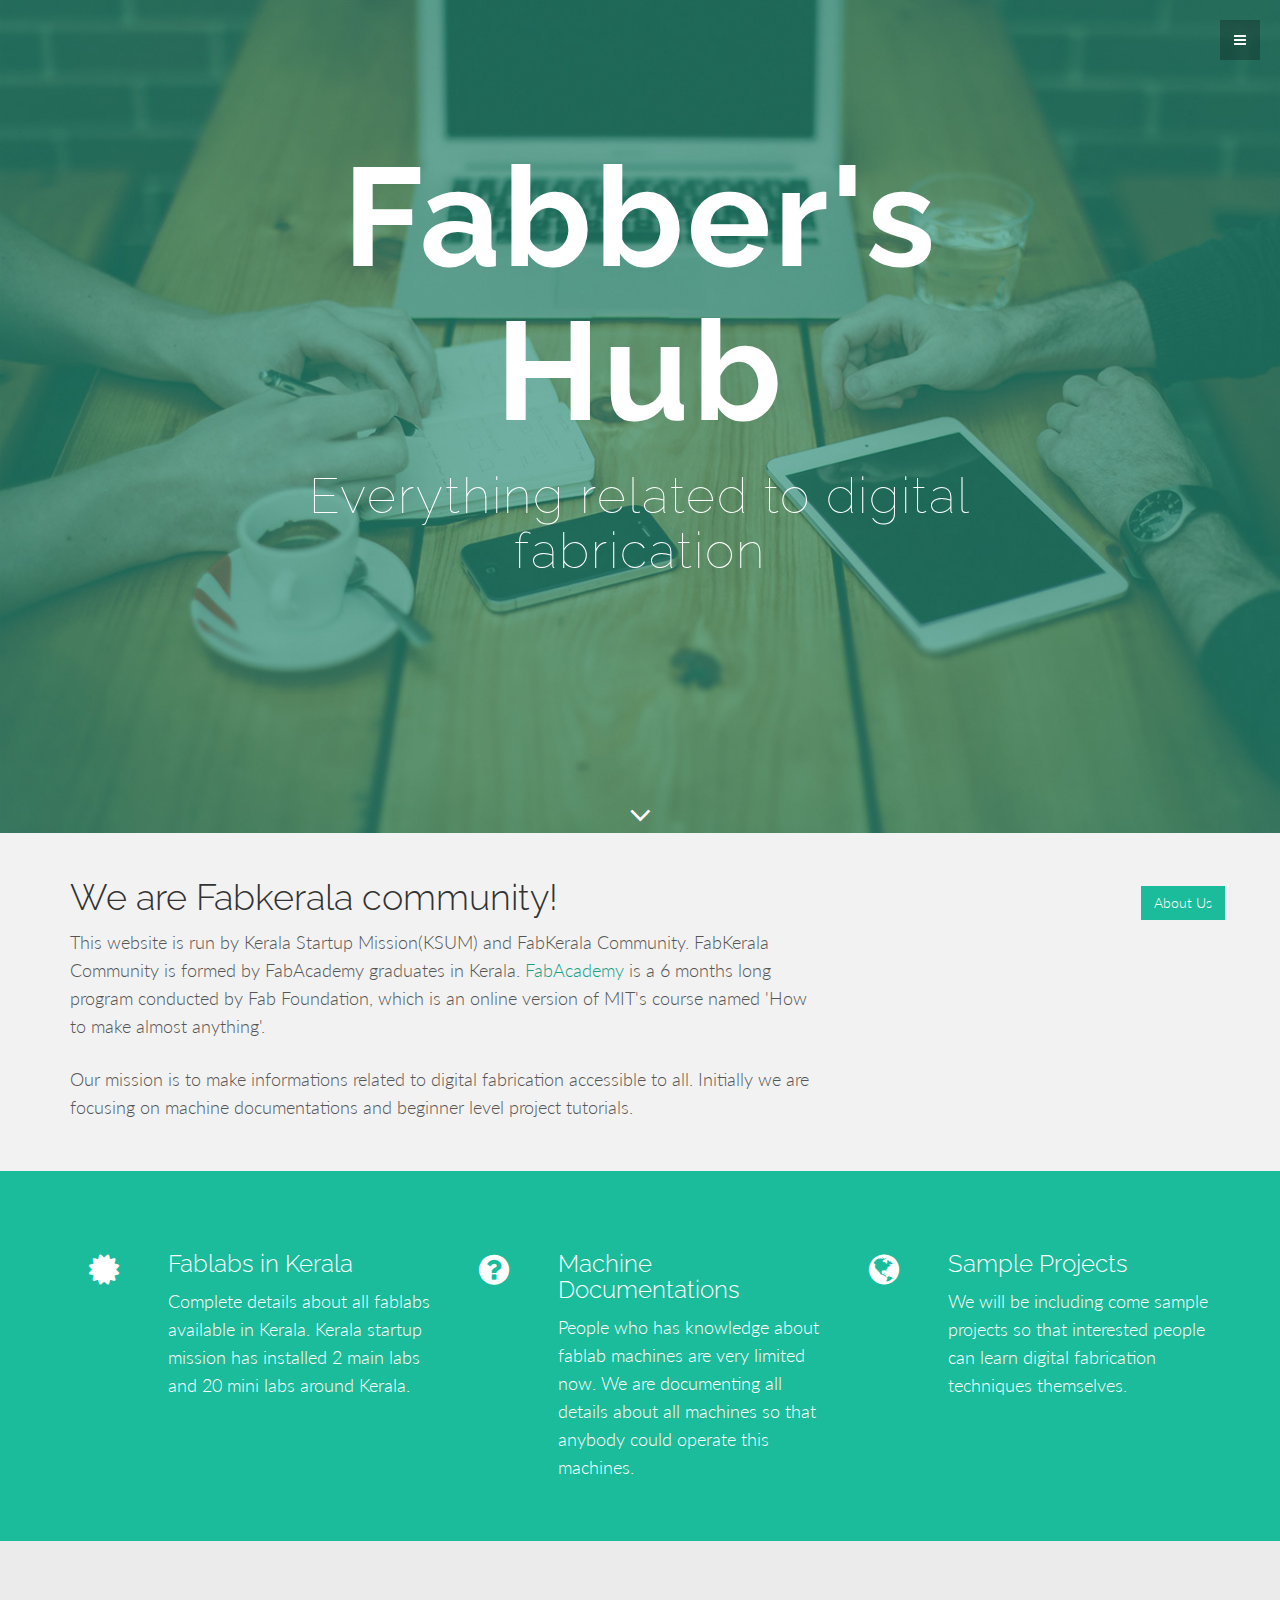
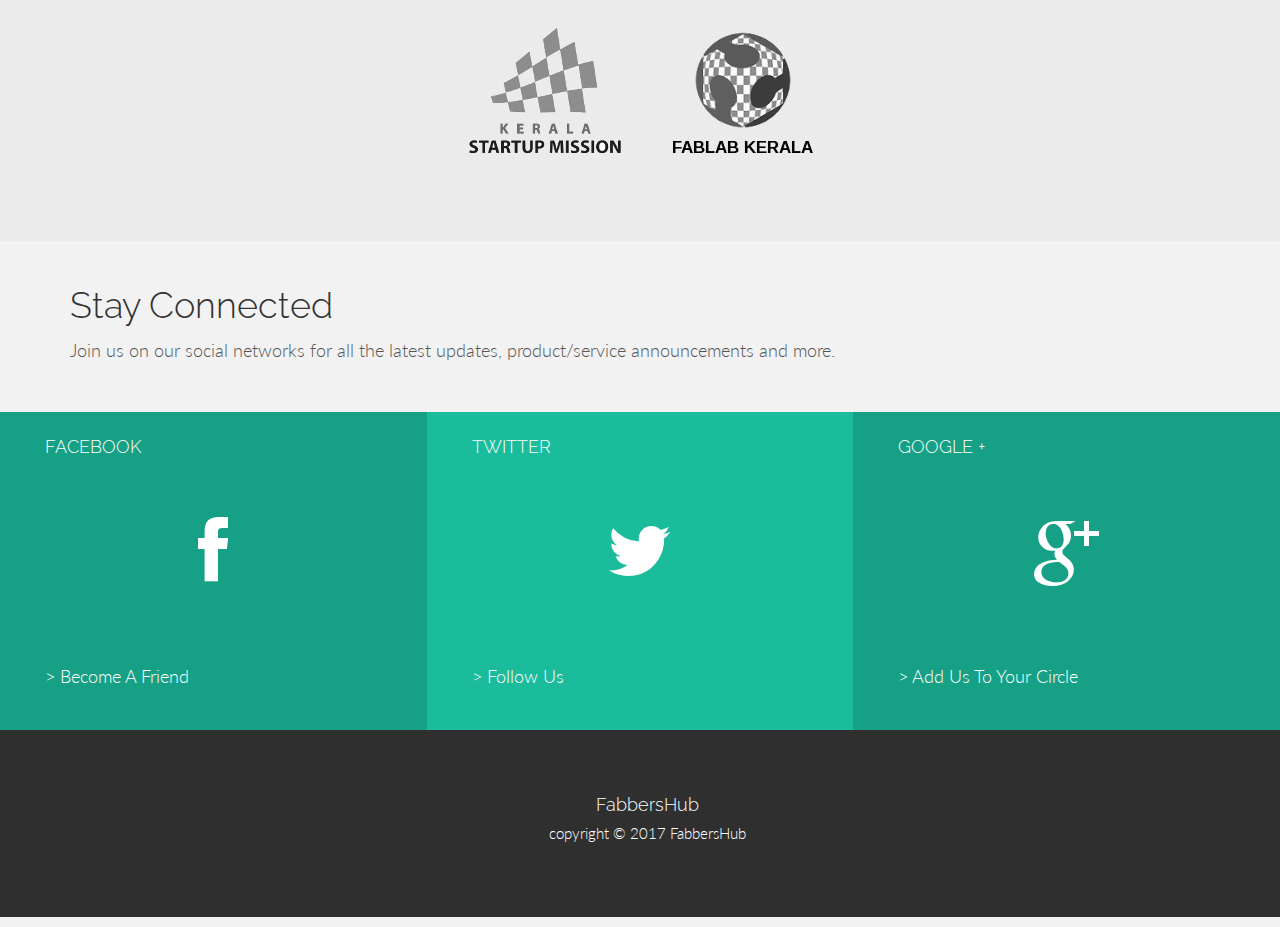
<file: index.html>
<!DOCTYPE html>
<html lang="en">
  <head>
    <meta charset="utf-8">
    <meta http-equiv="X-UA-Compatible" content="IE=edge">
    <meta name="viewport" content="width=device-width, initial-scale=1.0">
    <meta name="description" content="">
    <meta name="author" content="">
    <link rel="shortcut icon" href="assets/ico/favicon.png">

    <title>Fabber's Hub - The Fab Kerala Network</title>

    <!-- Bootstrap core CSS -->
    <link href="assets/css/bootstrap.css" rel="stylesheet">

    <!-- Custom styles for this template -->
    <link href="assets/css/main.css" rel="stylesheet">

    <link href="assets/css/font-awesome.min.css" rel="stylesheet">

    <link href='http://fonts.googleapis.com/css?family=Lato:300,400,700,300italic,400italic' rel='stylesheet' type='text/css'>
    <link href='http://fonts.googleapis.com/css?family=Raleway:400,300,700' rel='stylesheet' type='text/css'>

    <!-- HTML5 shim and Respond.js IE8 support of HTML5 elements and media queries -->
    <!--[if lt IE 9]>
      <script src="https://oss.maxcdn.com/libs/html5shiv/3.7.0/html5shiv.js"></script>
      <script src="https://oss.maxcdn.com/libs/respond.js/1.3.0/respond.min.js"></script>
    <![endif]-->

    <script src="assets/js/modernizr.custom.js"></script>
  </head>

  <body>

	<!-- Menu -->
	<nav class="menu" id="theMenu">
		<div class="menu-wrap">
			<h1 class="logo"><a href="index.html#home">Fabber's Hub</a></h1>
			<i class="fa fa-arrow-right menu-close"></i>
			<a href="index.html">Home</a>
			<a href="#">Projects</a>
			<a href="docs.html">Documentations</a>
			<a href="about.html">About</a>
			<a href="#contact">Contact</a>
			<a href="https://www.facebook.com/fablabkerala/"><i class="fa fa-facebook"></i></a>
			<a href="#"><i class="fa fa-twitter"></i></a>
		</div>

		<!-- Menu button -->
		<div id="menuToggle"><i class="fa fa-bars"></i></div>
	</nav>

	<!-- MAIN IMAGE SECTION -->
	<div id="headerwrap">
		<div class="container">
			<div class="row">
				<div class="col-lg-8 col-lg-offset-2">
					<h1>Fabber's Hub</h1>
					<h2>Everything related to digital fabrication</h2>
					<div class="spacer"></div>
					<i class="fa fa-angle-down"></i>
				</div>
			</div><!-- row -->
		</div><!-- /container -->
	</div><!-- /headerwrap -->

	<!-- WELCOME SECTION -->
    <div class="container">
      <div class="row mt">
      	<div class="col-lg-8">
	        <h1>We are Fabkerala community!</h1>
	        <p>This website is run by Kerala Startup Mission(KSUM) and FabKerala Community. FabKerala Community is formed by FabAcademy graduates in Kerala. <a href="http://www.fabacademy.org" target="_blank">FabAcademy</a> is a 6 months long program conducted by Fab Foundation, which is an online version of MIT's course named 'How to make almost anything'. </p>
			<p>Our mission is to make informations related to digital fabrication accessible to all. Initially we are focusing on machine documentations and beginner level project tutorials.</p>
      	</div>
      	<div class="col-lg-">
      		<p class="pull-right"><br><a href="about.html"><button type="button" class="btn btn-green">About Us</button></a></p>
      	</div>
      </div><!-- /row -->
    </div><!-- /.container -->
    
	<!-- SERVICES SECTION -->
	<div id="services">
		<div class="container">
			<div class="row mt">
				<div class="col-lg-1 centered">
					<i class="fa fa-certificate"></i>
				</div>
				<div class="col-lg-3">
					<h3>Fablabs in Kerala</h3>
					<p>Complete details about all fablabs available in Kerala. Kerala startup mission has installed 2 main labs and 20 mini labs around Kerala.
				</div> 

				<div class="col-lg-1 centered">
					<i class="fa fa-question-circle"></i>
				</div>
				<div class="col-lg-3">
					<h3>Machine Documentations</h3>
					<p>People who has knowledge about fablab machines are very limited now. We are documenting all details about all machines so that anybody could operate this machines.</p>
				</div>
						
				<div class="col-lg-1 centered">
					<i class="fa fa-globe"></i>
				</div>
				<div class="col-lg-3">
					<h3>Sample Projects</h3>
					<p>We will be including come sample projects so that interested people can learn digital fabrication techniques themselves.</p>
				</div>
			
			</div><!-- row -->
		</div><!-- container -->
	</div><!-- services section -->

	<!-- CLIENTS LOGOS -->
	<div id="lg">
		<div class="container">
			<div class="row centered">
				<div class="col-lg-2 col-lg-offset-1"></div>
				<div class="col-lg-2 col-lg-offset-1">
					<img src="assets/img/partners/ksum_logo.jpeg" alt="">
				</div>
				<div class="col-lg-2">
					<img src="assets/img/partners/fabkerala_logo.jpg" alt="">
				</div>
			</div><!-- row -->
		</div><!-- container -->
	</div><!-- dg -->

	<div class="container">
		<div class="row mt">
			<div class="col-lg-12">
				<h1>Stay Connected</h1>
				<p>Join us on our social networks for all the latest updates, product/service announcements and more.</p>
				<br>
			</div><!-- col-lg-12 -->
		</div><!-- row -->
	</div><!-- container -->

	<!-- SOCIAL FOOTER --->
	<section id="contact"></section>
	<div id="sf">
		<div class="container">
			<div class="row">
				<div class="col-lg-4 dg">
					<h4 class="ml">FACEBOOK</h4>
					<p class="centered"><a href="https://www.facebook.com/fablabkerala" target="_blank"><i class="fa fa-facebook"></i></a></p>
					<p class="ml">> Become A Friend</p>
				</div>
				<div class="col-lg-4 lg">
					<h4 class="ml">TWITTER</h4>
					<p class="centered"><a href="#"><i class="fa fa-twitter"></i></a></p>
					<p class="ml">> Follow Us</p>
				</div>
				<div class="col-lg-4 dg">
					<h4 class="ml">GOOGLE +</h4>
					<p class="centered"><a href="#"><i class="fa fa-google-plus"></i></a></p>
					<p class="ml">> Add Us To Your Circle</p>
				</div>
			</div><!-- row -->
		</div><!-- container -->
	</div><!-- Social Footer -->

	<!-- CONTACT FOOTER --->
	<div id="cf">
		<div class="container">
			<div class="row">
				<div class="col-lg-12">
					<h4>FabbersHub</h4>
					<p>copyright &copy 2017 FabbersHub</p>
				</div><!--col-lg-4-->
			</div><!-- row -->
		</div><!-- container -->
	</div><!-- Contact Footer -->

    <!-- Bootstrap core JavaScript
    ================================================== -->
    <!-- Placed at the end of the document so the pages load faster -->
    <script src="https://code.jquery.com/jquery-1.10.2.min.js"></script>
    <script src="assets/js/bootstrap.min.js"></script>
    <script src="assets/js/main.js"></script>
	<script src="assets/js/masonry.pkgd.min.js"></script>
	<script src="assets/js/imagesloaded.js"></script>
    <script src="assets/js/classie.js"></script>
	<script src="assets/js/AnimOnScroll.js"></script>
	<script>
		new AnimOnScroll( document.getElementById( 'grid' ), {
			minDuration : 0.4,
			maxDuration : 0.7,
			viewportFactor : 0.2
		} );
	</script>
  </body>
</html>
</file>
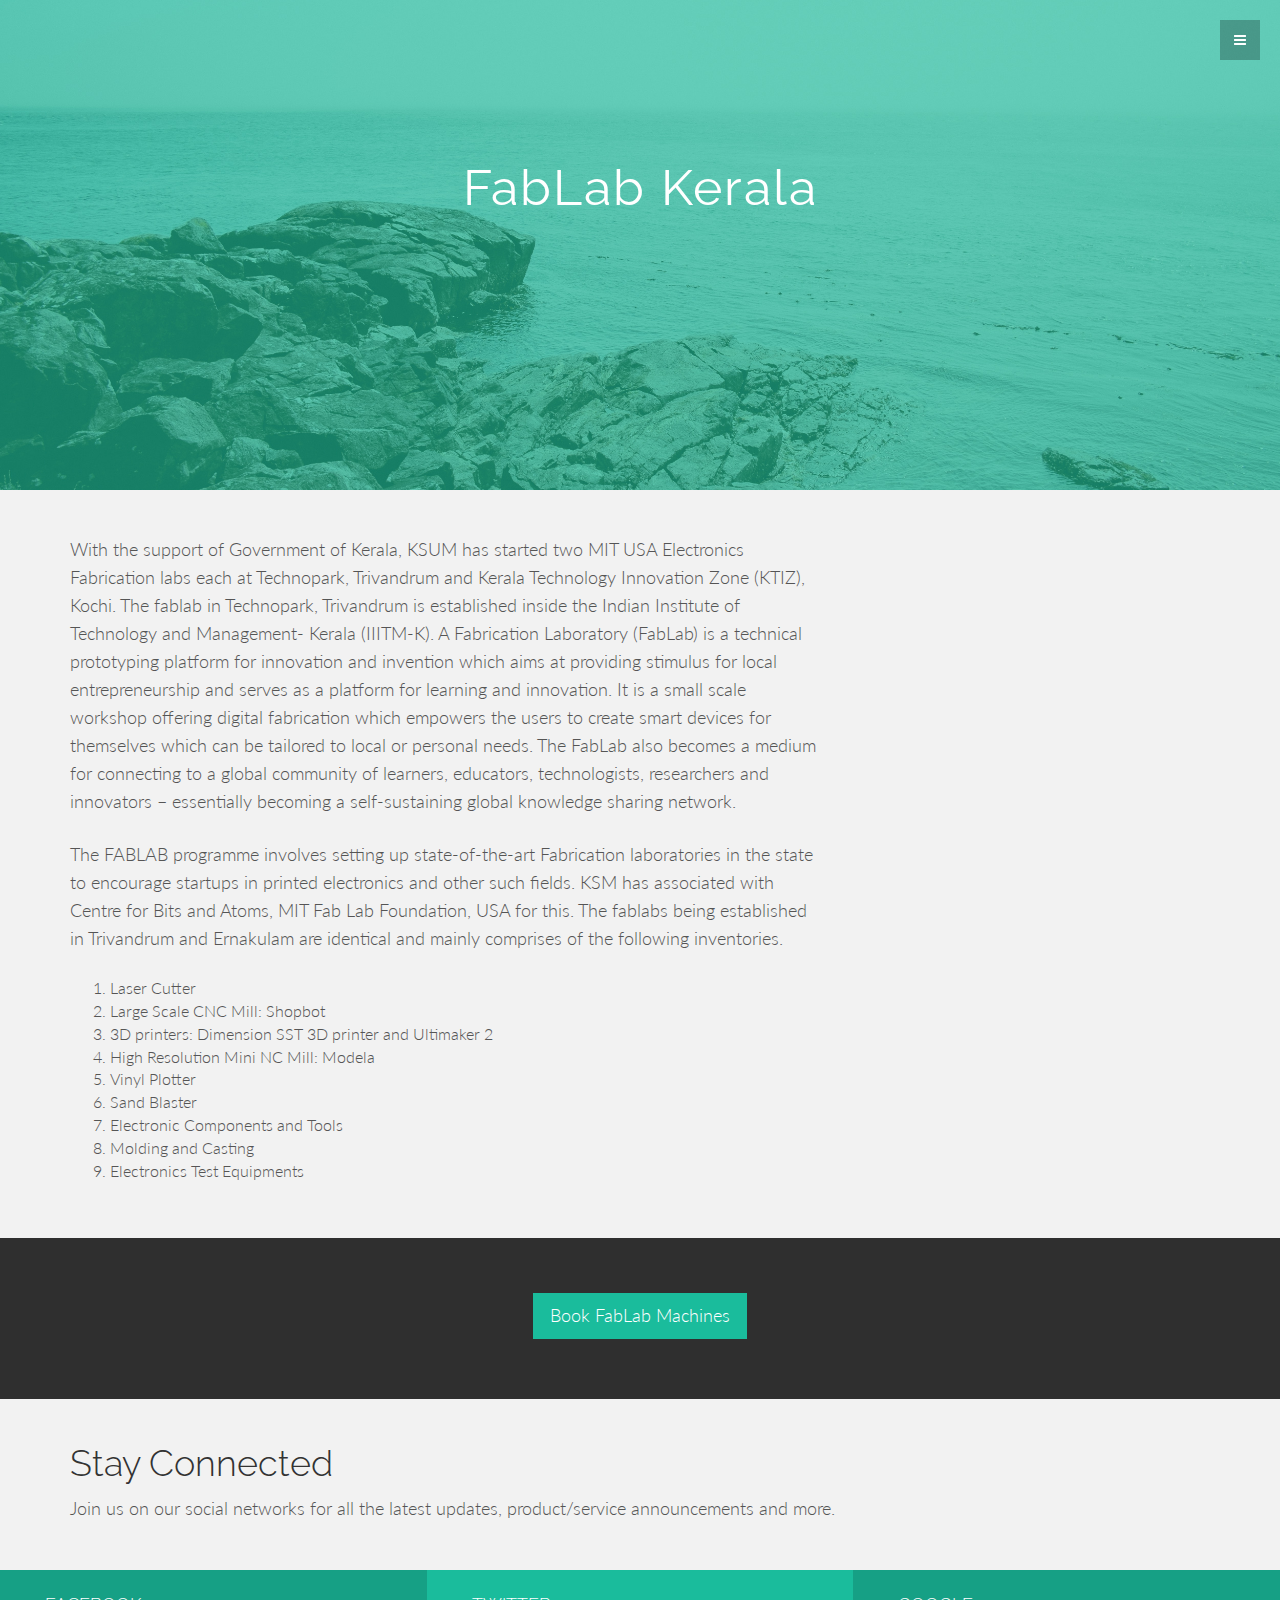
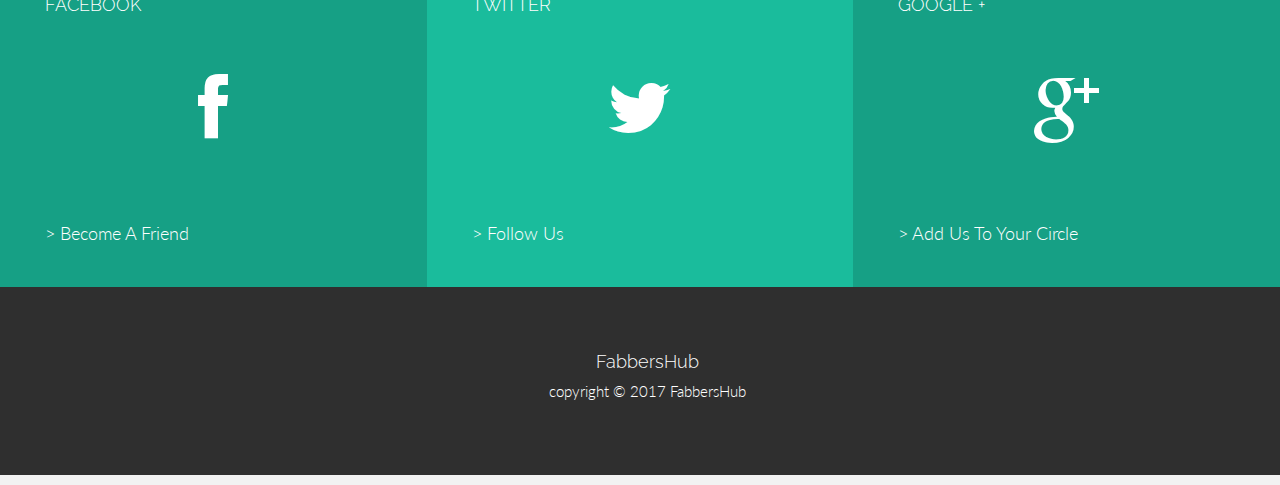
<file: about.html>
<!DOCTYPE html>
<html lang="en">
  <head>
    <meta charset="utf-8">
    <meta http-equiv="X-UA-Compatible" content="IE=edge">
    <meta name="viewport" content="width=device-width, initial-scale=1.0">
    <meta name="description" content="">
    <meta name="author" content="">
    <link rel="shortcut icon" href="assets/ico/favicon.png">

    <title>FabLab Kerala</title>

    <!-- Bootstrap core CSS -->
    <link href="assets/css/bootstrap.css" rel="stylesheet">

    <!-- Custom styles for this template -->
    <link href="assets/css/main.css" rel="stylesheet">

    <link href="assets/css/font-awesome.min.css" rel="stylesheet">

    <link href='http://fonts.googleapis.com/css?family=Lato:300,400,700,300italic,400italic' rel='stylesheet' type='text/css'>
    <link href='http://fonts.googleapis.com/css?family=Raleway:400,300,700' rel='stylesheet' type='text/css'>

    <!-- HTML5 shim and Respond.js IE8 support of HTML5 elements and media queries -->
    <!--[if lt IE 9]>
      <script src="https://oss.maxcdn.com/libs/html5shiv/3.7.0/html5shiv.js"></script>
      <script src="https://oss.maxcdn.com/libs/respond.js/1.3.0/respond.min.js"></script>
    <![endif]-->
    
    <script src="assets/js/modernizr.custom.js"></script>
    
  </head>

  <body>

	<!-- Menu -->
	<nav class="menu" id="theMenu">
		<div class="menu-wrap">
			<h1 class="logo"><a href="index.html#home">Fabber's Hub</a></h1>
			<i class="fa fa-arrow-right menu-close"></i>
			<a href="index.html">Home</a>
			<a href="#">Projects</a>
			<a href="docs.html">Documentations</a>
			<a href="about.html">About</a>
			<a href="#contact">Contact</a>
			<a href="https://www.facebook.com/fablabkerala/"><i class="fa fa-facebook"></i></a>
			<a href="#"><i class="fa fa-twitter"></i></a>
		</div>
		
		<!-- Menu button -->
		<div id="menuToggle"><i class="fa fa-bars"></i></div>
	</nav>

	<!-- MAIN IMAGE SECTION -->
	<div id="aboutwrap">
		<div class="container">
			<div class="row">
				<div class="col-lg-8 col-lg-offset-2">
					<h2>FabLab Kerala
					</h2>
				</div>
			</div><!-- row -->
		</div><!-- /container -->
	</div><!-- /aboutwrap -->


	<!-- TEAM INTRODUCTION -->
	<div class="container">
		<div class="row mt">
			<div class="col-lg-8">
				<h1></h1>
			</div>
			<div class="col-lg-4"></div>
		</div><!-- row -->
		<div class="row">
			<div class="col-lg-8">
				<p>With the support of Government of Kerala, KSUM has started two MIT USA Electronics Fabrication labs each at Technopark, Trivandrum and Kerala Technology Innovation Zone (KTIZ), Kochi. The fablab in Technopark, Trivandrum is established inside the Indian Institute of Technology and Management- Kerala (IIITM-K). A Fabrication Laboratory (FabLab) is a technical prototyping platform for innovation and invention which aims at providing stimulus for local entrepreneurship and serves as a platform for learning and innovation. It is a small scale workshop offering digital fabrication which empowers the users to create smart devices for themselves which can be tailored to local or personal needs. The FabLab also becomes a medium for connecting to a global community of learners, educators, technologists, researchers and innovators – essentially becoming a self-sustaining global knowledge sharing network.</p>
				<p>The FABLAB programme involves setting up state-of-the-art Fabrication laboratories in the state to encourage startups in printed electronics and other such fields. KSM has associated with Centre for Bits and Atoms, MIT Fab Lab Foundation, USA for this. The fablabs being established in Trivandrum and Ernakulam are identical and mainly comprises of the following inventories.</p>
				<ol>
					<li>Laser Cutter</li>
					<li>Large Scale CNC Mill: Shopbot</li>
					<li>3D printers: Dimension SST 3D printer and Ultimaker 2</li>
					<li>High Resolution Mini NC Mill: Modela</li>
					<li>Vinyl Plotter</li>
					<li>Sand Blaster</li>
					<li>Electronic Components and Tools</li>
					<li>Molding and Casting</li>
					<li>Electronics Test Equipments</li>
				</ol>
				<br><br>
			</div>
			<!--
			<div class="col-lg-3 col-lg-offset-1">
				<p><b>CORPORATE BRIEF</b></p>
				<p class="tm">Download the last information about our agency, our notable works, our team members, next projects & more.</p>
				<p class="tm"><a href="#"><i class="fa fa-link"></i> <b>Download PDF</b></a></p>	
			</div>
			--->
		</div>

	</div><!-- container -->


	<!-- CALL TO ACTION -->
	<div id="call">
		<div class="container">
			<div class="row">
				<h3></h3>
				<div class="col-lg-8 col-lg-offset-2">
					<p><a href="http://fablabkerala.in/" _target="blank"><button type="button" class="btn btn-green btn-lg">Book FabLab Machines</button></a></p>
				</div>
			</div><!-- row -->
		</div><!-- container -->
	</div><!-- Call to action -->

	<div class="container">
		<div class="row mt">
			<div class="col-lg-12">
				<h1>Stay Connected</h1>
				<p>Join us on our social networks for all the latest updates, product/service announcements and more.</p>
				<br>
			</div><!-- col-lg-12 -->
		</div><!-- row -->
	</div><!-- container -->


	<!-- SOCIAL FOOTER --->
	<section id="contact"></section>
	<div id="sf">
		<div class="container">
			<div class="row">
				<div class="col-lg-4 dg">
					<h4 class="ml">FACEBOOK</h4>
					<p class="centered"><a href="https://www.facebook.com/fablabkerala" target="_blank"><i class="fa fa-facebook"></i></a></p>
					<p class="ml">> Become A Friend</p>
				</div>
				<div class="col-lg-4 lg">
					<h4 class="ml">TWITTER</h4>
					<p class="centered"><a href="#"><i class="fa fa-twitter"></i></a></p>
					<p class="ml">> Follow Us</p>
				</div>
				<div class="col-lg-4 dg">
					<h4 class="ml">GOOGLE +</h4>
					<p class="centered"><a href="#"><i class="fa fa-google-plus"></i></a></p>
					<p class="ml">> Add Us To Your Circle</p>
				</div>
			</div><!-- row -->
		</div><!-- container -->
	</div><!-- Social Footer -->
	
	<!-- CONTACT FOOTER --->
	<div id="cf">
		<div class="container">
			<div class="row">
				<div class="col-lg-12">
					<h4>FabbersHub</h4>
					<p>copyright &copy 2017 FabbersHub</p>
				</div><!--col-lg-4-->
			</div><!-- row -->
		</div><!-- container -->
	</div><!-- Contact Footer -->
	

    <!-- Bootstrap core JavaScript
    ================================================== -->
    <!-- Placed at the end of the document so the pages load faster -->
    <script src="https://code.jquery.com/jquery-1.10.2.min.js"></script>
    <script src="assets/js/bootstrap.min.js"></script>
    <script src="assets/js/main.js"></script>
    <script src="assets/js/classie.js"></script>
  </body>
</html>
</file>
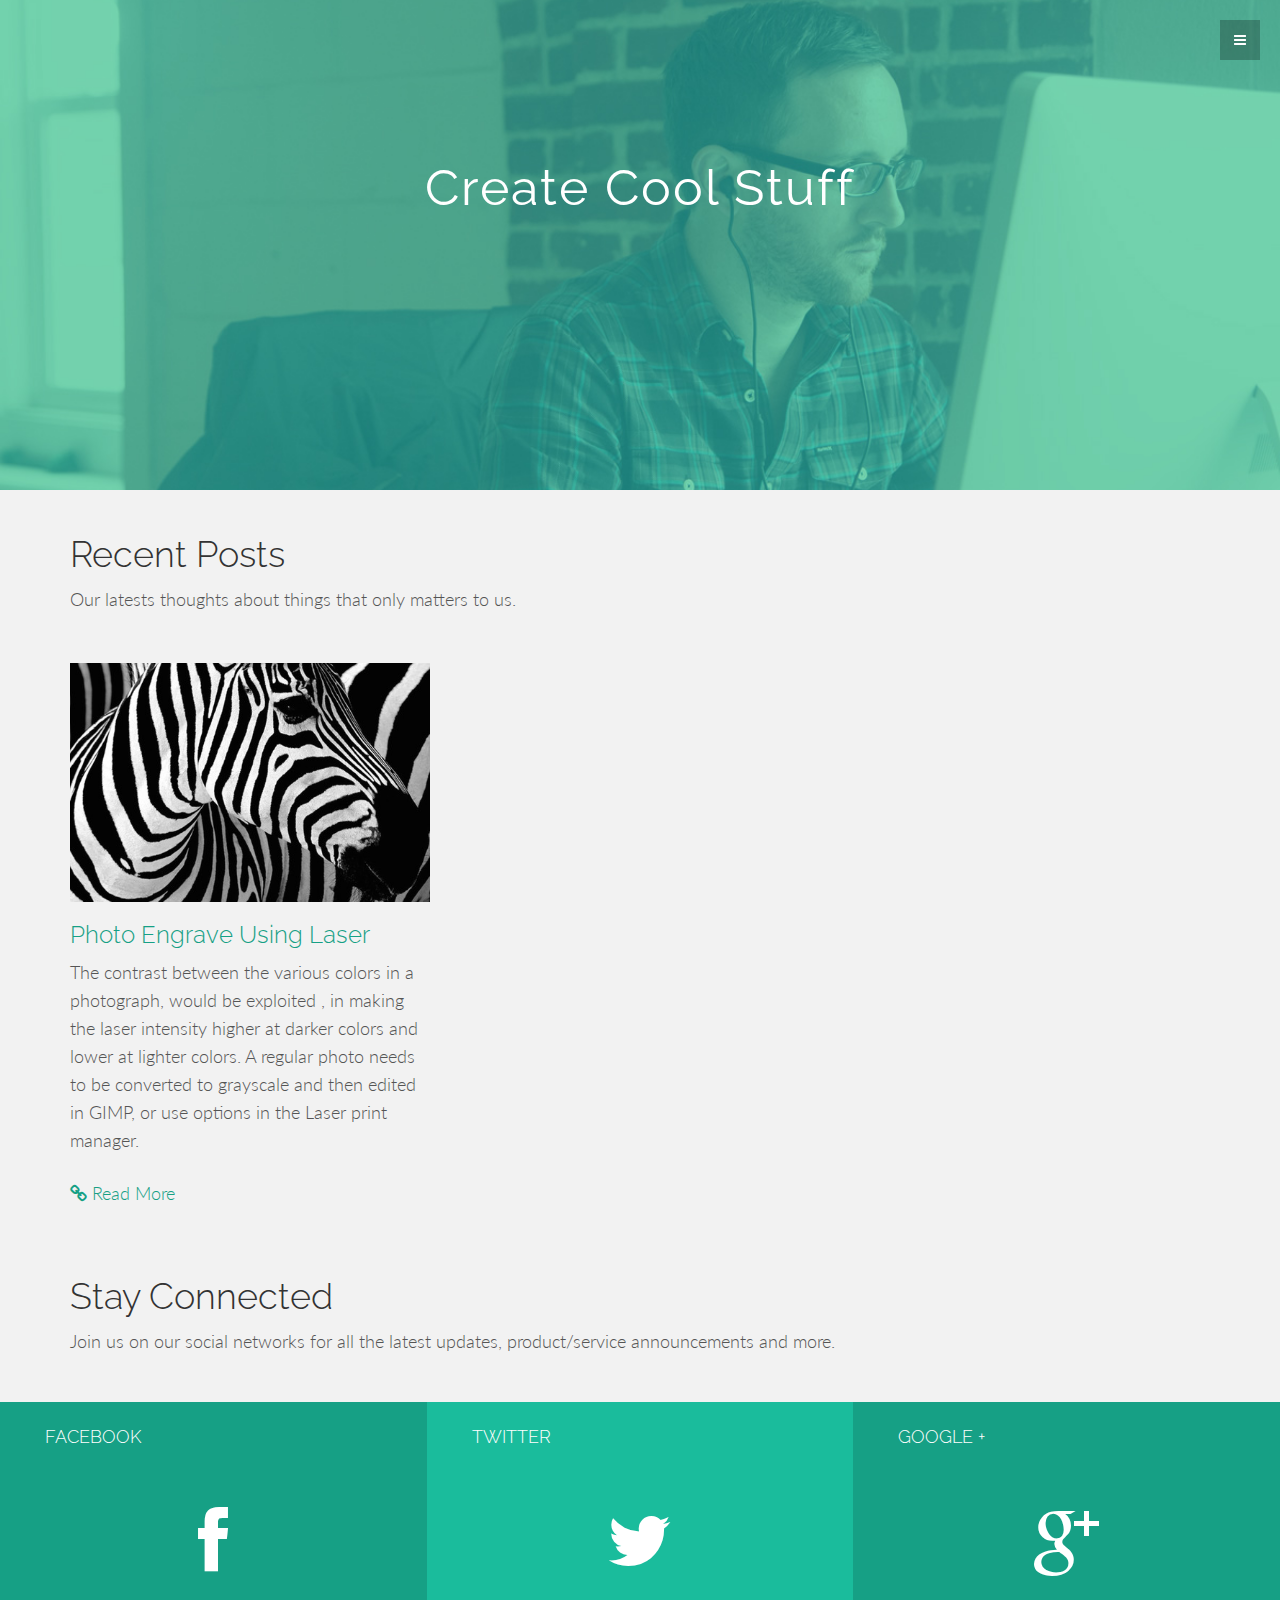
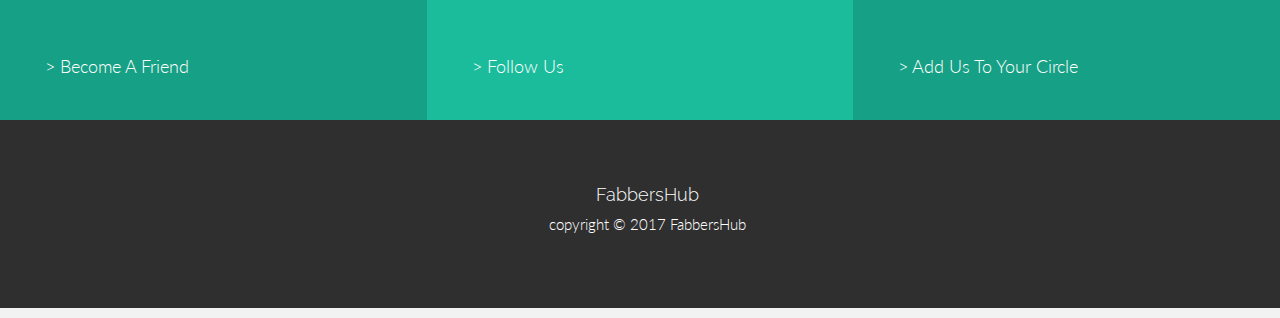
<file: projects.html>
<!DOCTYPE html>
<html lang="en">
  <head>
    <meta charset="utf-8">
    <meta http-equiv="X-UA-Compatible" content="IE=edge">
    <meta name="viewport" content="width=device-width, initial-scale=1.0">
    <meta name="description" content="">
    <meta name="author" content="">
    <link rel="shortcut icon" href="assets/ico/favicon.png">

    <title>Project Tutorials - FabLab Kerala</title>

    <!-- Bootstrap core CSS -->
    <link href="assets/css/bootstrap.css" rel="stylesheet">

    <!-- Custom styles for this template -->
    <link href="assets/css/main.css" rel="stylesheet">

    <link href="assets/css/font-awesome.min.css" rel="stylesheet">

    <link href='http://fonts.googleapis.com/css?family=Lato:300,400,700,300italic,400italic' rel='stylesheet' type='text/css'>
    <link href='http://fonts.googleapis.com/css?family=Raleway:400,300,700' rel='stylesheet' type='text/css'>

    <!-- HTML5 shim and Respond.js IE8 support of HTML5 elements and media queries -->
    <!--[if lt IE 9]>
      <script src="https://oss.maxcdn.com/libs/html5shiv/3.7.0/html5shiv.js"></script>
      <script src="https://oss.maxcdn.com/libs/respond.js/1.3.0/respond.min.js"></script>
    <![endif]-->
    
    <script src="assets/js/modernizr.custom.js"></script>
    
  </head>

  <body>

	<!-- Menu -->
	<nav class="menu" id="theMenu">
		<div class="menu-wrap">
			<h1 class="logo"><a href="index.html#home">Fabber's Hub</a></h1>
			<i class="fa fa-arrow-right menu-close"></i>
			<a href="index.html">Home</a>
			<a href="#">Projects</a>
			<a href="docs.html">Documentations</a>
			<a href="about.html">About</a>
			<a href="#contact">Contact</a>
			<a href="https://www.facebook.com/fablabkerala/" target="_blank"><i class="fa fa-facebook"></i></a>
			<a href="#"><i class="fa fa-twitter"></i></a>
		</div>
		
		<!-- Menu button -->
		<div id="menuToggle"><i class="fa fa-bars"></i></div>
	</nav>
	
	<!-- MAIN IMAGE SECTION -->
	<div id="portwrap">
		<div class="container">
			<div class="row">
				<div class="col-lg-8 col-lg-offset-2">
					<h2>Create Cool Stuff</h2>
				</div>
			</div><!-- row -->
		</div><!-- /container -->
	</div><!-- /portrwrap -->


	<!-- BLOG POSTS -->
	<div class="container">
		<div class="row mt">
			<div class="col-lg-12">
				<h1>Recent Posts</h1>
			</div><!-- col-lg-12 -->
			<div class="col-lg-8">
				<p>Our latests thoughts about things that only matters to us.</p>
			</div><!-- col-lg-8-->
		</div><!-- row -->
		
		<div class="row mt">
			<div class="col-lg-4">
				<img class="img-responsive" src="assets/img/docs/zebra.jpg" alt="">
				<h3><a href="projects/Photo.html">Photo Engrave Using Laser</a></h3>
				<p>The contrast between the various colors in a photograph, would be exploited , in making the laser intensity higher at darker colors and lower at lighter colors. A regular photo needs to be converted to grayscale and then edited in GIMP, or use options in the Laser print manager.</p>
				<p><a href="projects/Photo.html"><i class="fa fa-link"></i> Read More</a></p>
			</div>	
		</div><!-- row -->
	</div><!-- container -->

	
	<div class="container">
		<div class="row mt">
			<div class="col-lg-12">
				<h1>Stay Connected</h1>
				<p>Join us on our social networks for all the latest updates, product/service announcements and more.</p>
				<br>
			</div><!-- col-lg-12 -->
		</div><!-- row -->
	</div><!-- container -->
	
	
	<!-- SOCIAL FOOTER -->
	<section id="contact"></section>
	<div id="sf">
		<div class="container">
			<div class="row">
				<div class="col-lg-4 dg">
					<h4 class="ml">FACEBOOK</h4>
					<p class="centered"><a href="https://www.facebook.com/fablabkerala" target="_blank"><i class="fa fa-facebook"></i></a></p>
					<p class="ml">> Become A Friend</p>
				</div>
				<div class="col-lg-4 lg">
					<h4 class="ml">TWITTER</h4>
					<p class="centered"><a href="#"><i class="fa fa-twitter"></i></a></p>
					<p class="ml">> Follow Us</p>
				</div>
				<div class="col-lg-4 dg">
					<h4 class="ml">GOOGLE +</h4>
					<p class="centered"><a href="#"><i class="fa fa-google-plus"></i></a></p>
					<p class="ml">> Add Us To Your Circle</p>
				</div>
			</div><!-- row -->
		</div><!-- container -->
	</div><!-- Social Footer -->

	<!-- CONTACT FOOTER -->
	<div id="cf">
		<div class="container">
			<div class="row">
				<div class="col-lg-12">
					<h4>FabbersHub</h4>
					<p>copyright &copy 2017 FabbersHub</p>
				</div><!--col-lg-4-->
			</div><!-- row -->
		</div><!-- container -->
	</div><!-- Contact Footer -->
	
    <!-- Bootstrap core JavaScript
    ================================================== -->
    <!-- Placed at the end of the document so the pages load faster -->
    <script src="https://code.jquery.com/jquery-1.10.2.min.js"></script>
    <script src="assets/js/bootstrap.min.js"></script>
    <script src="assets/js/main.js"></script>
	<script src="assets/js/masonry.pkgd.min.js"></script>
	<script src="assets/js/imagesloaded.js"></script>
    <script src="assets/js/classie.js"></script>
	<script src="assets/js/AnimOnScroll.js"></script>
	<script>
		new AnimOnScroll( document.getElementById( 'grid' ), {
			minDuration : 0.4,
			maxDuration : 0.7,
			viewportFactor : 0.2
		} );
	</script>
  </body>
</html>
</file>
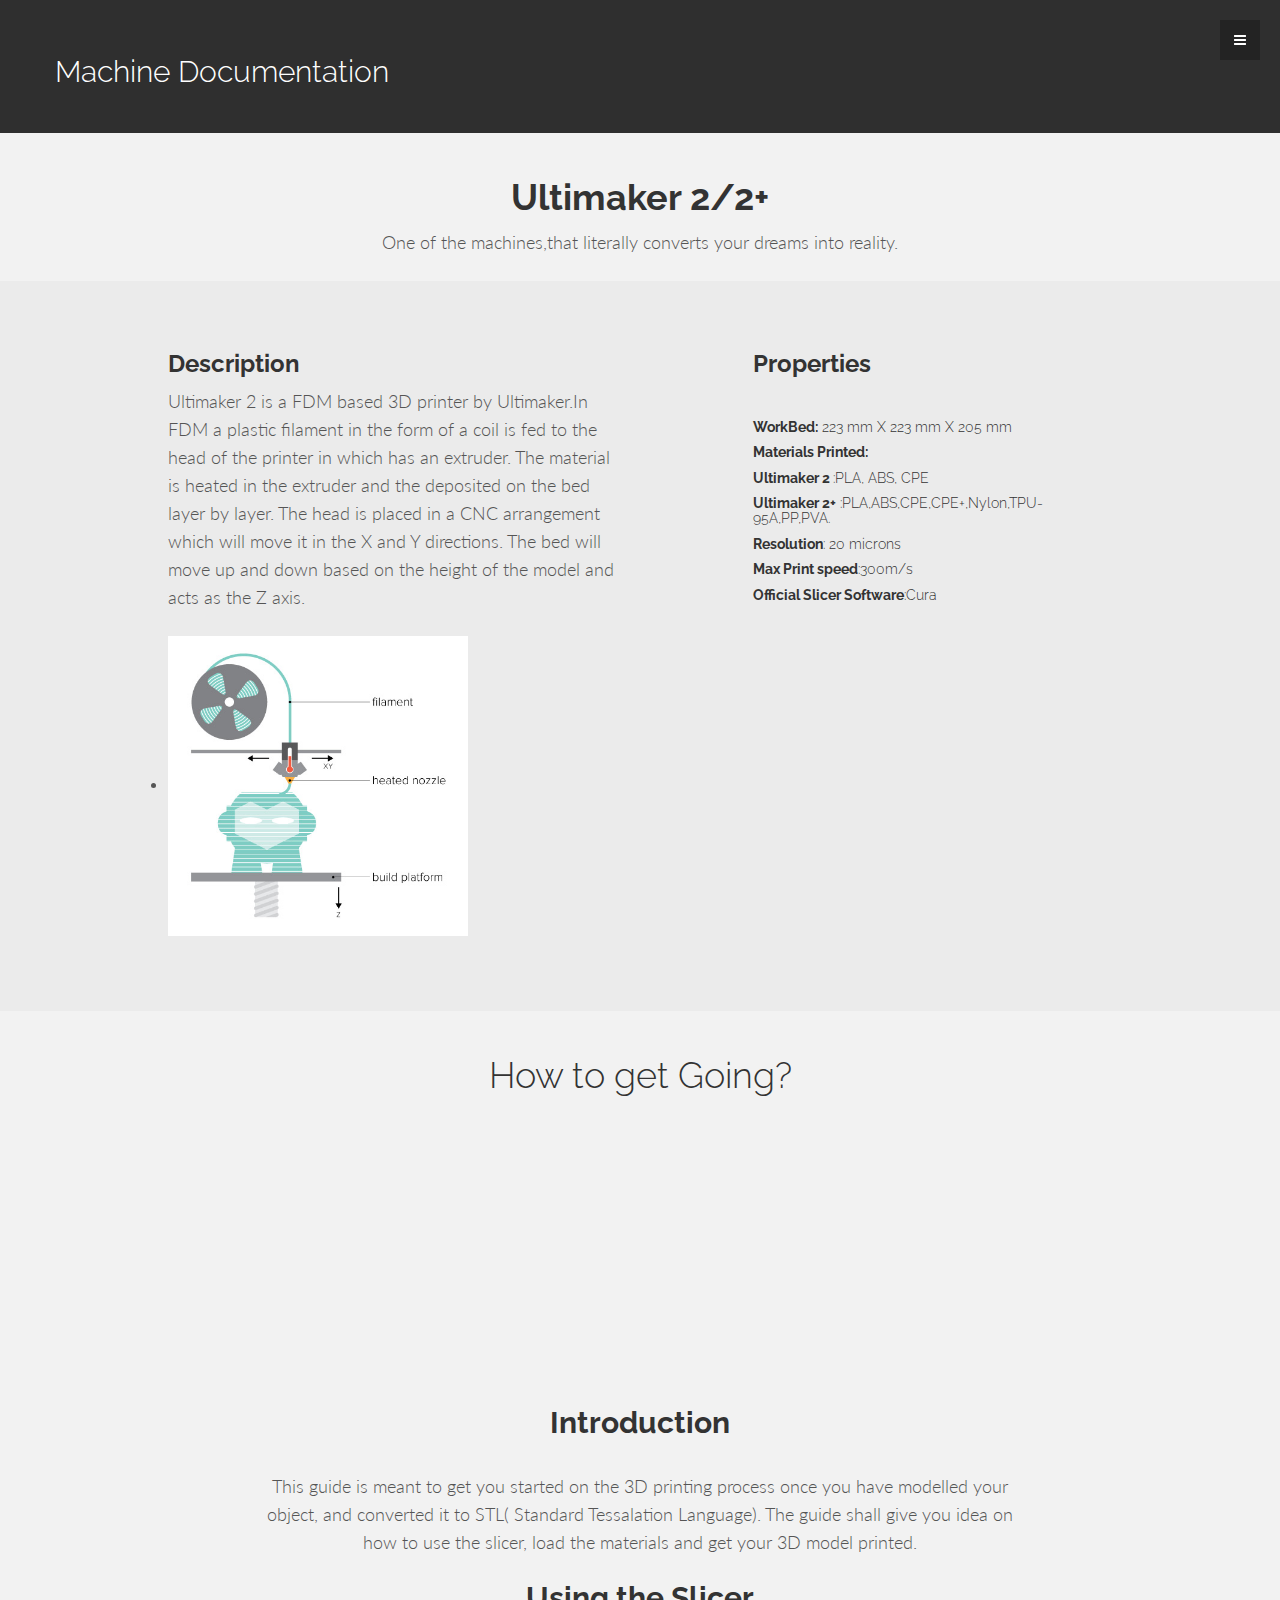
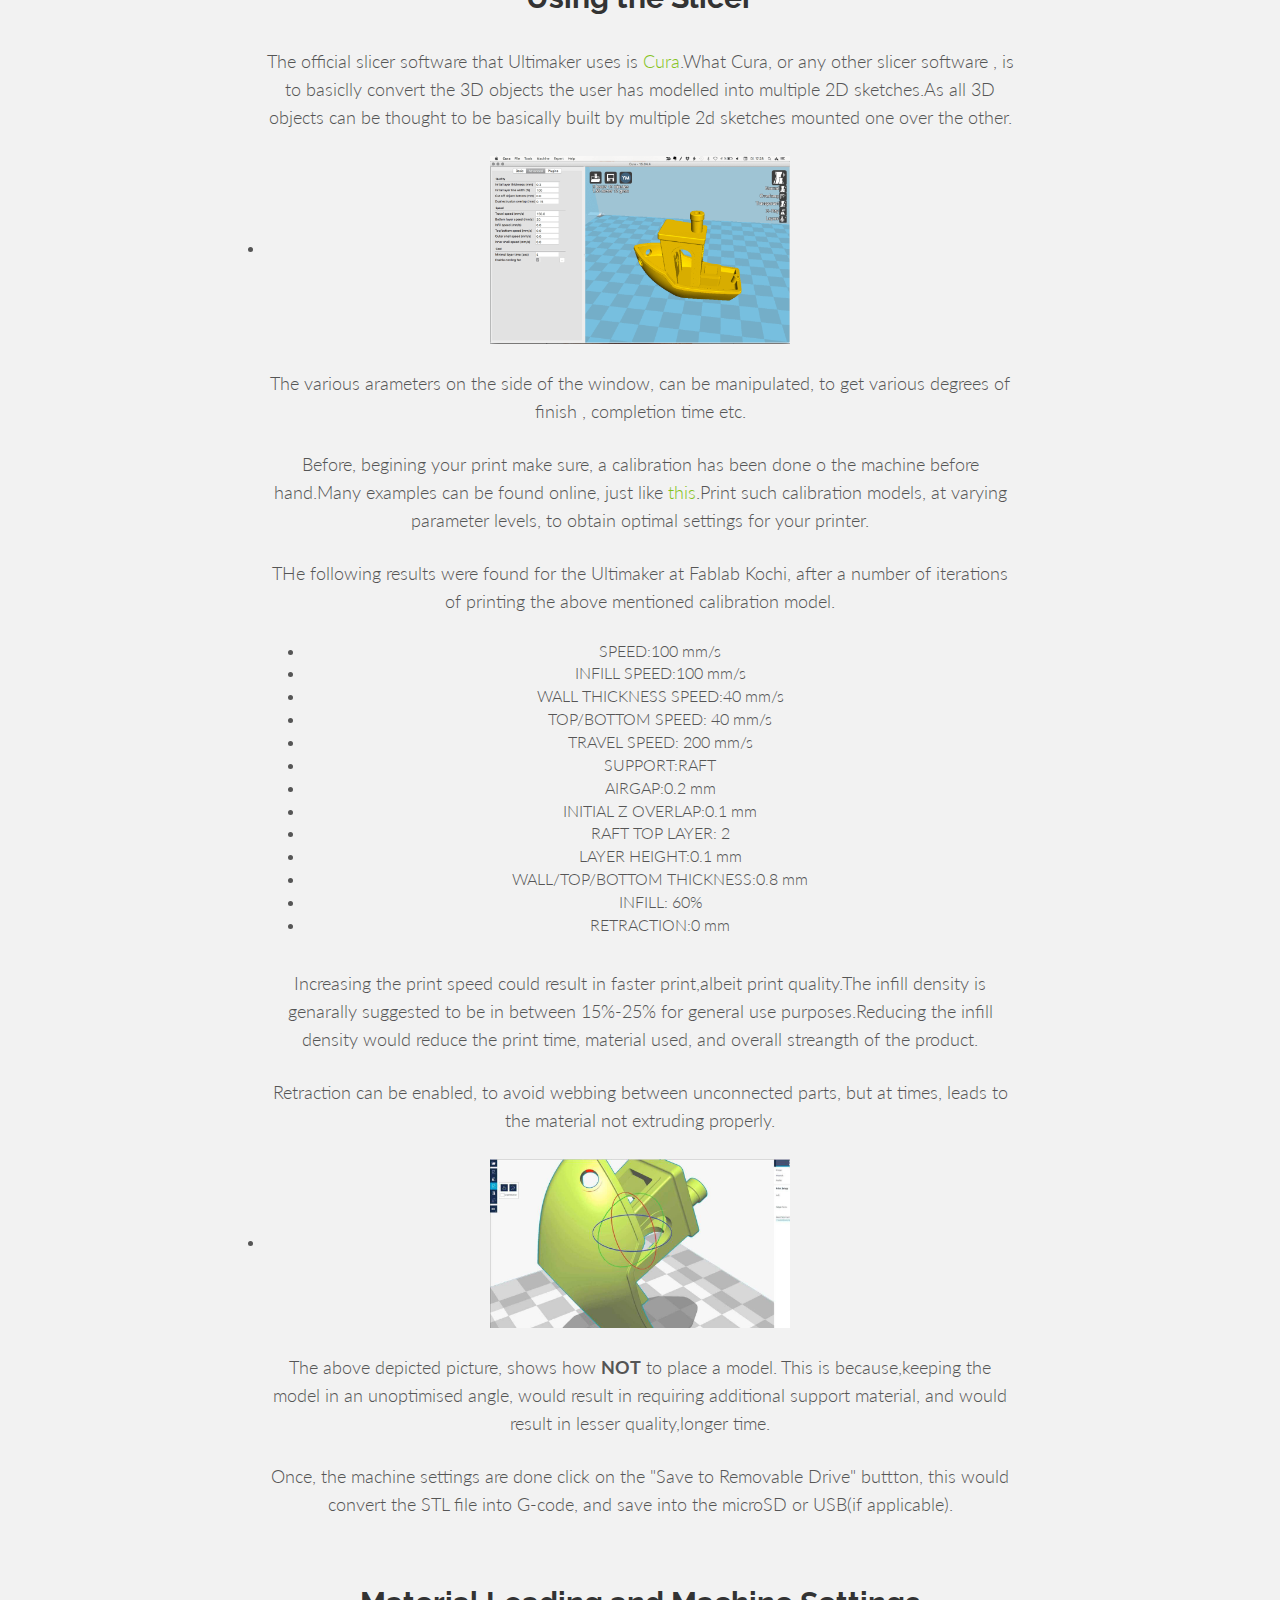
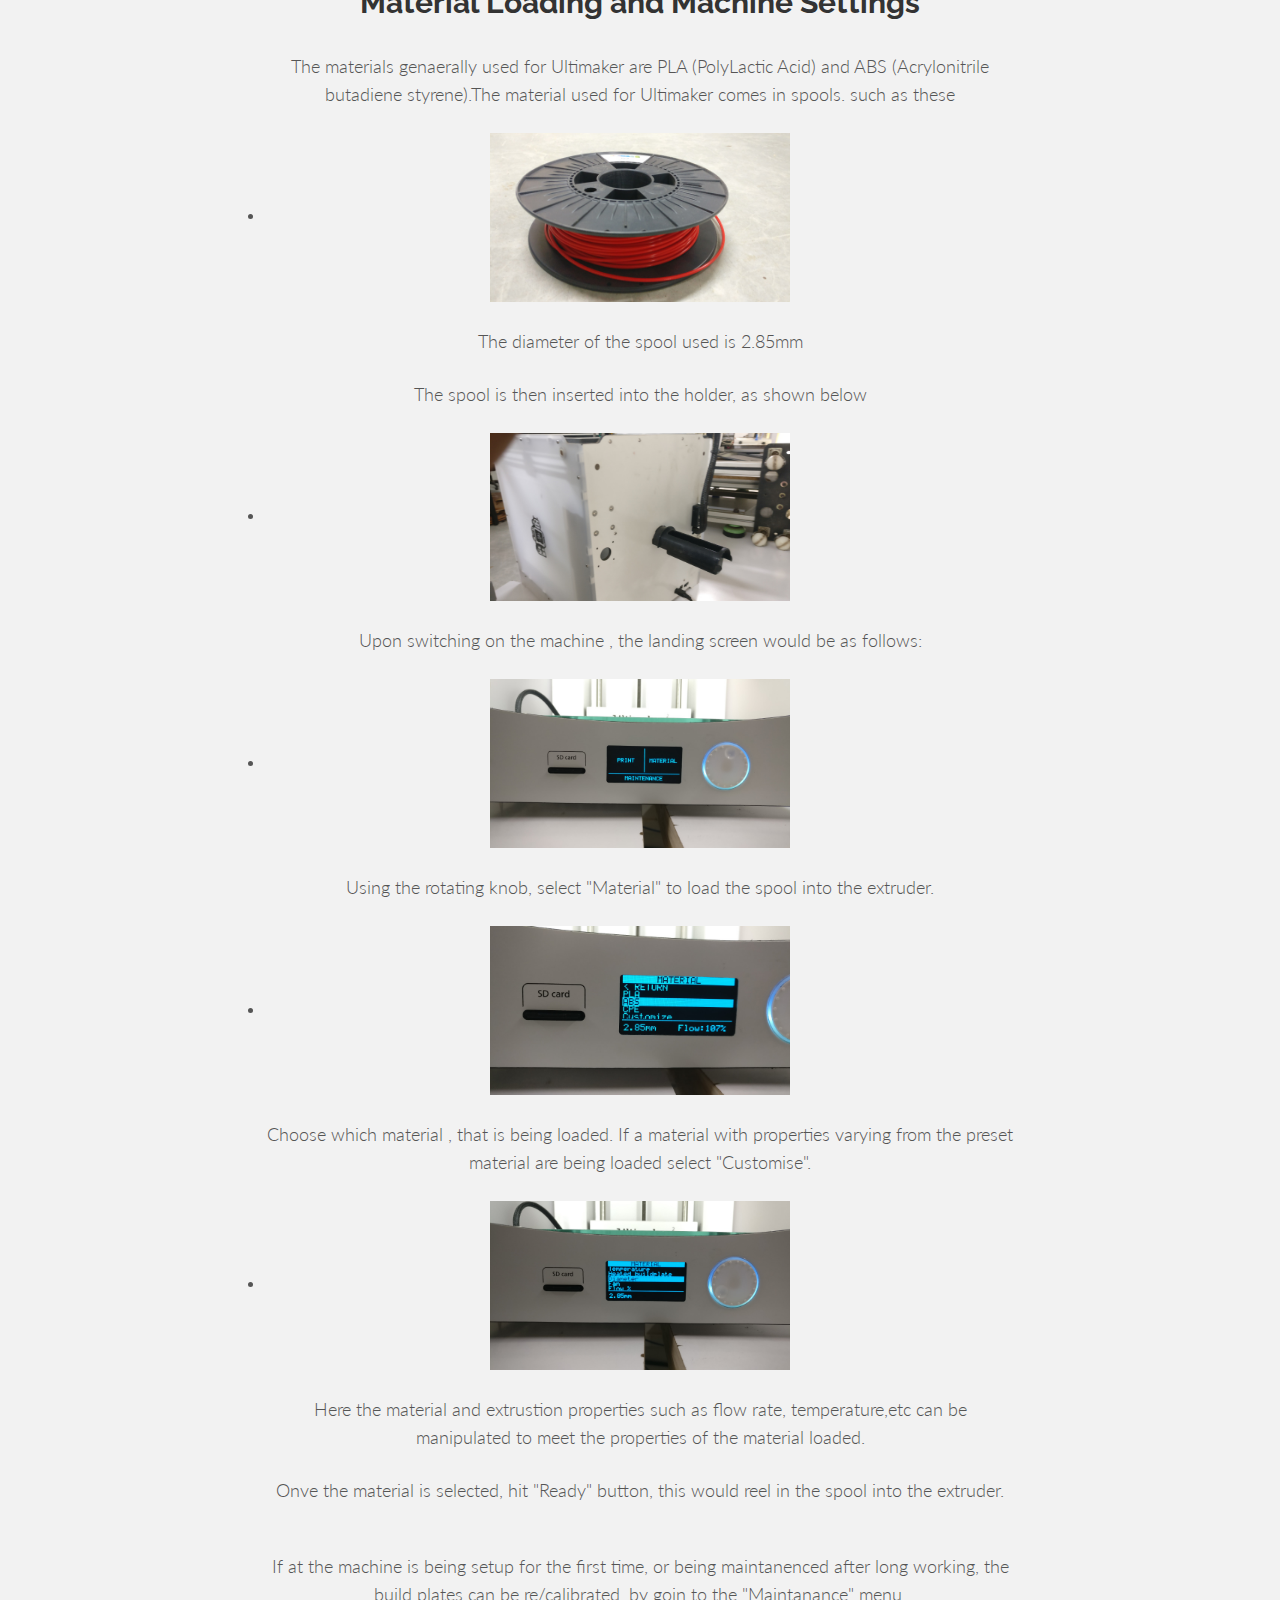
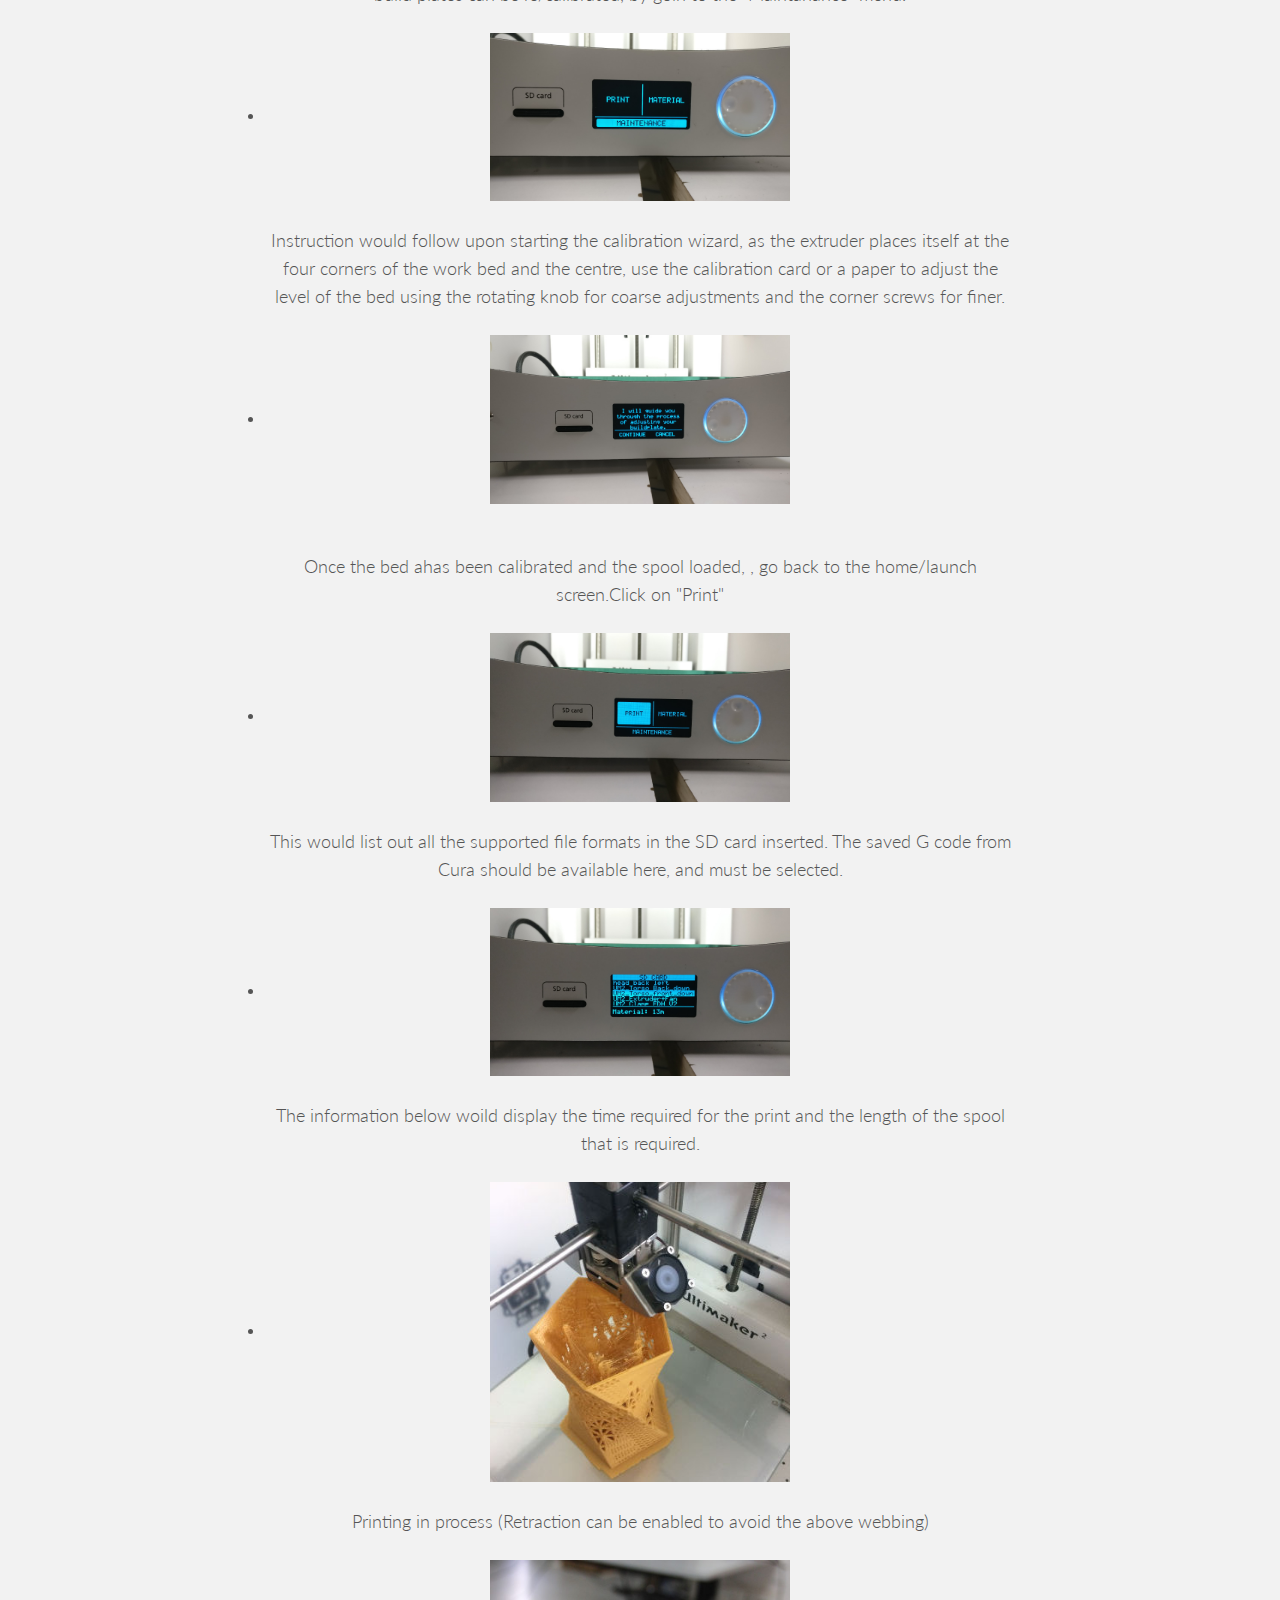
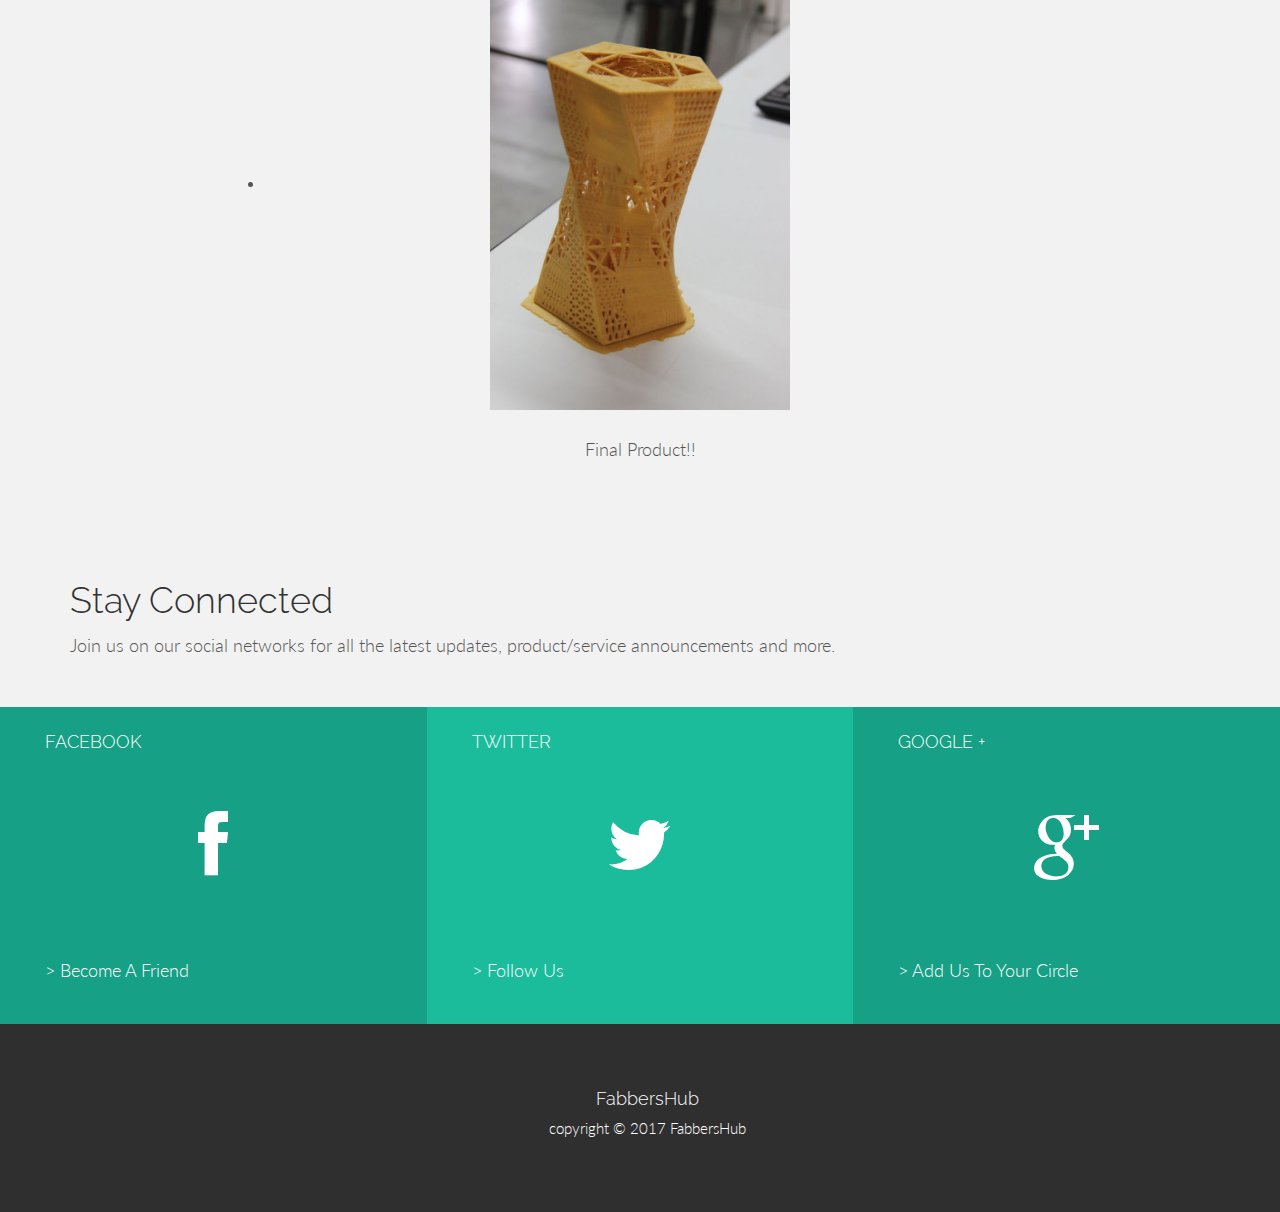
<file: documentations/singleproject.html>
<!DOCTYPE html>
<html lang="en">
  <head>
    <meta charset="utf-8">
    <meta http-equiv="X-UA-Compatible" content="IE=edge">
    <meta name="viewport" content="width=device-width, initial-scale=1.0">
    <meta name="description" content="">
    <meta name="author" content="">
    <link rel="shortcut icon" href="assets/ico/favicon.png">

    <title>Machine Documentations</title>

    <!-- Bootstrap core CSS -->
    <link href="../assets/css/bootstrap.css" rel="stylesheet">

    <!-- Custom styles for this template -->
    <link href="../assets/css/main.css" rel="stylesheet">

    <link href="../assets/css/font-awesome.min.css" rel="stylesheet">

    <link href='http://fonts.googleapis.com/css?family=Lato:300,400,700,300italic,400italic' rel='stylesheet' type='text/css'>
    <link href='http://fonts.googleapis.com/css?family=Raleway:400,300,700' rel='stylesheet' type='text/css'>

    <!-- HTML5 shim and Respond.js IE8 support of HTML5 elements and media queries -->
    <!--[if lt IE 9]>
      <script src="https://oss.maxcdn.com/libs/html5shiv/3.7.0/html5shiv.js"></script>
      <script src="https://oss.maxcdn.com/libs/respond.js/1.3.0/respond.min.js"></script>
    <![endif]-->

    <script src="../assets/js/modernizr.custom.js"></script>

  </head>

  <body>

	<!-- Menu -->
	<nav class="menu" id="theMenu">
		<div class="menu-wrap">
			<h1 class="logo"><a href="index.html#home">Fabber's Hub</a></h1>
			<i class="fa fa-arrow-right menu-close"></i>
			<a href="../index.html">Home</a>
			<a href="#">Projects</a>
			<a href="../docs.html">Documentations</a>
			<a href="../about.html">About</a>
			<a href="#contact">Contact</a>
			<a href="https://www.facebook.com/fablabkerala/"><i class="fa fa-facebook"></i></a>
			<a href="#"><i class="fa fa-twitter"></i></a>
		</div>

		<!-- Menu button -->
		<div id="menuToggle"><i class="fa fa-bars"></i></div>
	</nav>

	<!-- MAIN PROJECT SECTION -->
	<div id="sp">
		<div class="container">
			<div class="row">
				<h2>Machine Documentation</h2>
			</div><!-- row -->
		</div><!-- /container -->
	</div><!-- /portrwrap -->

	<!-- WELCOME SECTION -->
    <div class="container">
      <div class="row mt centered">
      	<div class="col-lg-8 col-lg-offset-2">
	        <h1><b>Ultimaker 2/2+</b></h1>
	        <p>One of the machines,that literally converts your dreams into reality.</p>
      	</div>
      </div><!-- /row -->
    </div><!-- /.container -->


	<!-- CLIENT INFORMATION -->
	<div id="lg">
		<div class="container">
			<div class="row">
				<div class="col-lg-5 col-lg-offset-1 desc">
					<h3><b>Description</b></h3>
					<p>Ultimaker 2 is a FDM based 3D printer by Ultimaker.In FDM a plastic filament in the form of a coil is fed to the head of the printer in which has an extruder. The material is heated in the extruder and the deposited on the bed layer by layer. The head is placed in a CNC arrangement which will move it in the X and Y directions. The bed will move up and down based on the height of the model and acts as the Z axis. </p>
					<p><li><img class="img-sm" src="../assets/img/docs/fdm.jpg"></li> </p>
				</div>

				<div class="col-lg-4 col-lg-offset-1 desc">
					<h3><b>Properties</b></h3>
					<br>
					<h5><b>WorkBed:</b> 223 mm X 223 mm X 205 mm</h5>
					<h5><b>Materials Printed:</b> </h5>
          <h5><b>Ultimaker 2 </b>:PLA, ABS, CPE</h5>
          <h5><b>Ultimaker 2+</b> :PLA,ABS,CPE,CPE+,Nylon,TPU-95A,PP,PVA. </h5>
          <h5><b>Resolution</b>: 20 microns</h5>
          <h5><b>Max Print speed</b>:300m/s</h5>
          <h5><b>Official Slicer Software</b>:Cura</h5>

				</div>

			</div><!-- row -->
		</div><!-- container -->
	</div><!-- dg -->

	<div class="container">
		<div class="row mt centered">
			<div class="col-lg-8 col-lg-offset-2">
				<h1>How to get Going?</h1>
				<iframe src="https://giphy.com/embed/QTtkxtuEVDfa0" width="480" height="270" frameBorder="0" class="giphy-embed" allowFullScreen></iframe><p><a href="https://giphy.com/gifs/3d-words-QTtkxtuEVDfa0"></a></p>
				<p>
					<h2><b>Introduction</b></h2>
          <br>
          <p>This guide is meant to get you started on the 3D printing process once you have modelled your object, and converted it to STL( Standard Tessalation Language). The guide shall give you idea on how to use the slicer, load the materials and get your 3D model printed.</p>
<h2><b>Using the Slicer</b></h2>
<br>
<p>The official slicer software that Ultimaker uses is <a href="http://www.ultimaker.com/cura" style="color:#84C21B">Cura</a>.What Cura, or any other slicer software , is to basiclly convert the 3D objects the user has modelled into multiple 2D sketches.As all 3D objects can be thought to be basically built by multiple 2d sketches mounted one over the other. </p>
<p><li><img class="img-sm" src="../assets/img/docs/Cura.png"></li> </p>
<p>The various arameters on the side of the window, can be manipulated, to get various degrees of finish , completion time etc.</p>
<p>Before, begining your print make sure, a calibration has been done o the machine before hand.Many examples can be found online, just like <a href="http://www.thingiverse.com/thing:1363023" style="color:#84C21B">this</a>.Print such calibration models, at varying parameter levels, to obtain optimal settings for your printer. </p>
<p>THe following results were found for the Ultimaker at Fablab Kochi, after a number of iterations of printing the above mentioned calibration model.</p>
<ul>
  <li>SPEED:100 mm/s</li>
    <li>INFILL SPEED:100 mm/s</li>
    <li>WALL THICKNESS SPEED:40 mm/s</li>
    <li>TOP/BOTTOM SPEED: 40 mm/s</li>
    <li>TRAVEL SPEED: 200 mm/s</li>
    <li>SUPPORT:RAFT</li>
    <li>  AIRGAP:0.2 mm</li>
    <li>  INITIAL Z OVERLAP:0.1 mm</li>
    <li>  RAFT TOP LAYER: 2</li>
    <li>LAYER HEIGHT:0.1 mm</li>
    <li>WALL/TOP/BOTTOM THICKNESS:0.8 mm</li>
    <li>INFILL: 60%</li>
    <li>RETRACTION:0 mm</li>
    </ul>
    <br>
    <p>Increasing the print speed could result in faster print,albeit print quality.The infill density is genarally suggested to be in between 15%-25% for general use purposes.Reducing the infill density would reduce the print time, material used, and overall streangth of the product.</p>
    <p>Retraction can be enabled, to avoid webbing between unconnected parts, but at times, leads to the material not extruding properly.</p>
<p><li><img class="img-sm" src="../assets/img/docs/cura2.jpg"></li> </p>
<p>The above depicted picture, shows how <b>NOT</b> to place a model. This is because,keeping the model in an unoptimised angle, would result in requiring additional support material, and would result in lesser quality,longer time.  </p>
<p>Once, the machine settings are done click on the "Save to Removable Drive" buttton, this would convert the STL file into G-code, and save into the microSD or USB(if applicable).</p>
<br><h2><b>Material Loading and Machine Settings</b></h2>
<br><p>The materials genaerally used for Ultimaker are PLA (PolyLactic Acid) and ABS (Acrylonitrile butadiene styrene).The material used for Ultimaker comes in spools. such as these</p>
<p><li><img class="img-sm" src="../assets/img/docs/spool.jpg"></li> </p>
<p>The diameter of the spool used is 2.85mm</p>
<p> The spool is then inserted into the holder, as shown below</p>
<p><li><img class="img-sm" src="../assets/img/docs/spolholder.jpg"></li> </p>
<p> Upon switching on the machine , the landing screen would be as follows:</p>
<p><li><img class="img-sm" src="../assets/img/docs/hmscrn.jpg"></li> </p>
<p>Using the rotating knob, select "Material" to load the spool into the extruder. </p>
<p><li><img class="img-sm" src="../assets/img/docs/material.jpg"></li> </p>
<p>Choose which material , that is being loaded. If a material with properties varying from the preset material are being loaded select "Customise".</p>
<p><li><img class="img-sm" src="../assets/img/docs/customise.jpg"></li> </p>
<p>Here the material and extrustion properties such as flow rate, temperature,etc can be manipulated to meet the properties of the material loaded.</p>
<p>Onve the material is selected, hit "Ready" button, this would reel in the spool into the extruder. </p>
<br>
<p>If at the machine is being setup for the first time, or being maintanenced after long working, the build plates can be re/calibrated, by goin to the "Maintanance" menu.</p>
<p><li><img class="img-sm" src="../assets/img/docs/maintanace.jpg"></li> </p>
<p>Instruction would follow upon starting the calibration wizard, as the extruder places itself at the four corners of the work bed and the centre, use the calibration card or a paper to adjust the level of the bed using the rotating knob for coarse adjustments and the corner screws for finer.</p>
<p><li><img class="img-sm" src="../assets/img/docs/wizard.jpg"></li> </p>
<br><p>Once the bed ahas been calibrated and the spool loaded, , go back to the home/launch screen.Click on "Print"</p>
<p><li><img class="img-sm" src="../assets/img/docs/print.jpg"></li> </p>
<p>This would list out all the supported file formats in the SD card inserted. The saved G code from Cura should be available here, and must be selected. </p>
<p><li><img class="img-sm" src="../assets/img/docs/list.jpg"></li> </p>
<p>The information below woild display the time required for the print and the length of the spool that is required.</p>
<p><li><img class="img-sm" src="../assets/img/docs/127.jpg"></li> </p>
<p>Printing in process (Retraction can be enabled to avoid the above webbing)</p>
<p><li><img class="img-sm" src="../assets/img/docs/130.jpg"></li> </p>
<p>Final Product!!</p>
<br>


        </p>
			</div><!-- col-lg-8 -->
		</div><!-- row -->
	</div><!-- container -->


	<div class="container">
		<div class="row mt">
			<div class="col-lg-12">
				<h1>Stay Connected</h1>
				<p>Join us on our social networks for all the latest updates, product/service announcements and more.</p>
				<br>
			</div><!-- col-lg-12 -->
		</div><!-- row -->
	</div><!-- container -->


	<!-- SOCIAL FOOTER --->
	<section id="contact"></section>
	<div id="sf">
		<div class="container">
			<div class="row">
				<div class="col-lg-4 dg">
					<h4 class="ml">FACEBOOK</h4>
					<p class="centered"><a href="https://www.facebook.com/fablabkerala/"><i class="fa fa-facebook"></i></a></p>
					<p class="ml">> Become A Friend</p>
				</div>
				<div class="col-lg-4 lg">
					<h4 class="ml">TWITTER</h4>
					<p class="centered"><a href="#"><i class="fa fa-twitter"></i></a></p>
					<p class="ml">> Follow Us</p>
				</div>
				<div class="col-lg-4 dg">
					<h4 class="ml">GOOGLE +</h4>
					<p class="centered"><a href="#"><i class="fa fa-google-plus"></i></a></p>
					<p class="ml">> Add Us To Your Circle</p>
				</div>
			</div><!-- row -->
		</div><!-- container -->
	</div><!-- Social Footer -->

	<!-- CONTACT FOOTER --->
	<div id="cf">
		<div class="container">
			<div class="row">
				<div class="col-lg-12">
					<h4>FabbersHub</h4>
					<p>copyright &copy 2017 FabbersHub</p>
				</div><!--col-lg-4-->
			</div><!-- row -->
		</div><!-- container -->
	</div><!-- Contact Footer -->


    <!-- Bootstrap core JavaScript
    ================================================== -->
    <!-- Placed at the end of the document so the pages load faster -->
    <script src="https://code.jquery.com/jquery-1.10.2.min.js"></script>
    <script src="../assets/js/bootstrap.min.js"></script>
    <script src="../assets/js/main.js"></script>
	<script src="../assets/js/masonry.pkgd.min.js"></script>
	<script src="../assets/js/imagesloaded.js"></script>
    <script src="../assets/js/classie.js"></script>
	<script src="../assets/js/AnimOnScroll.js"></script>
	<script>
		new AnimOnScroll( document.getElementById( 'process' ), {
			minDuration : 0.4,
			maxDuration : 0.7,
			viewportFactor : 0.2
		} );
	</script>
  </body>
</html>
</file>
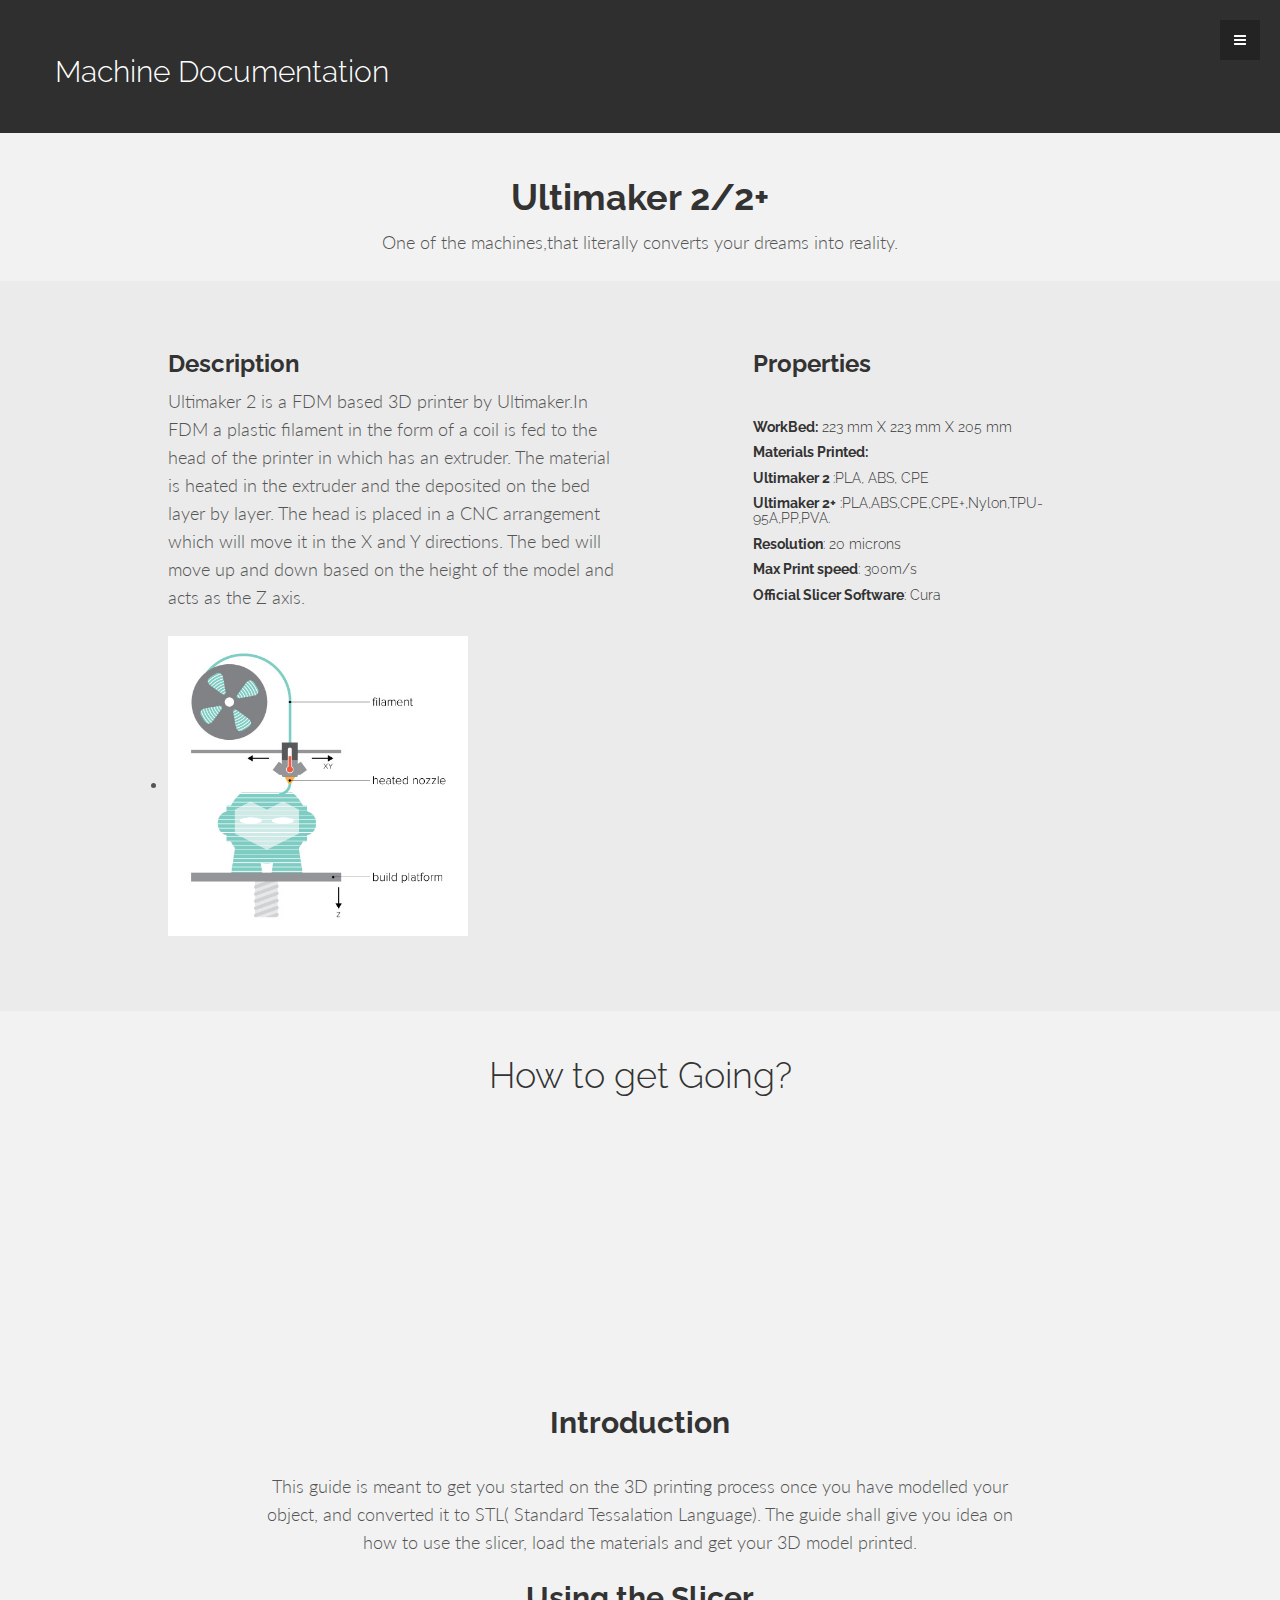
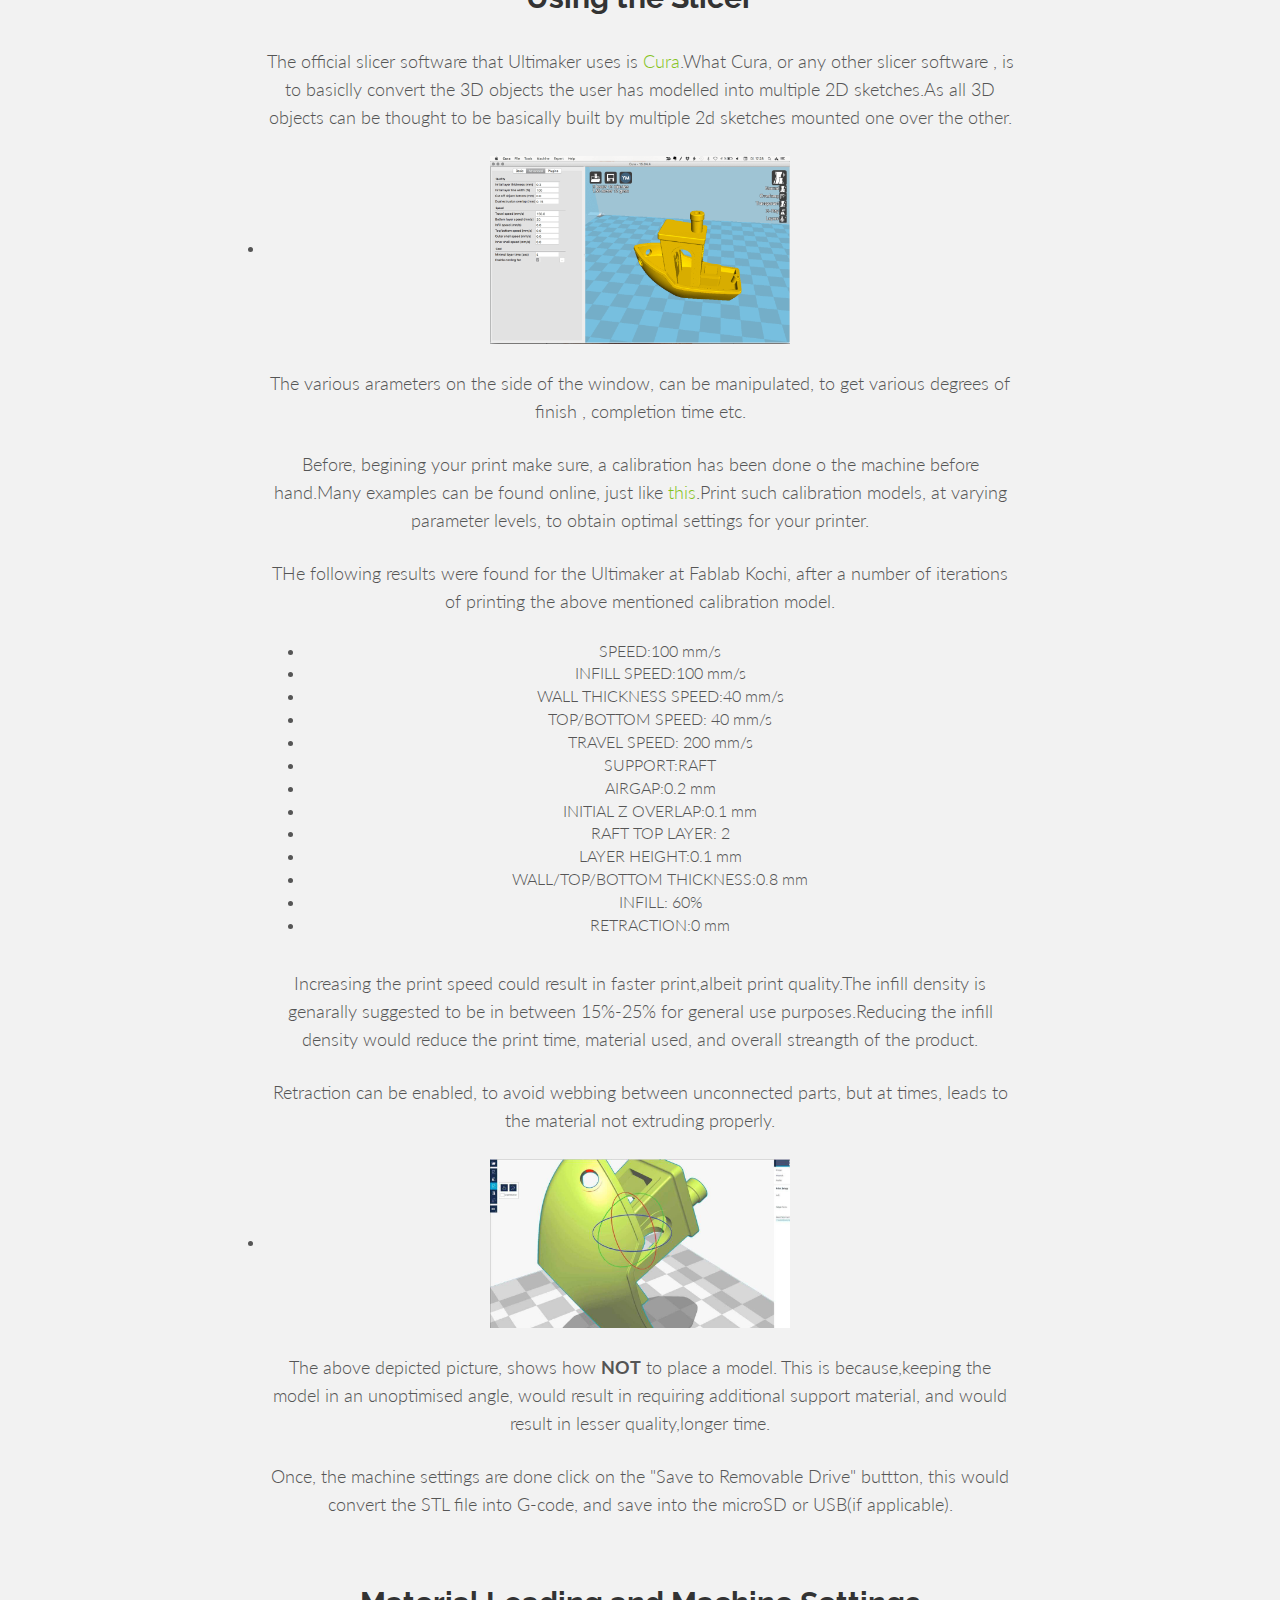
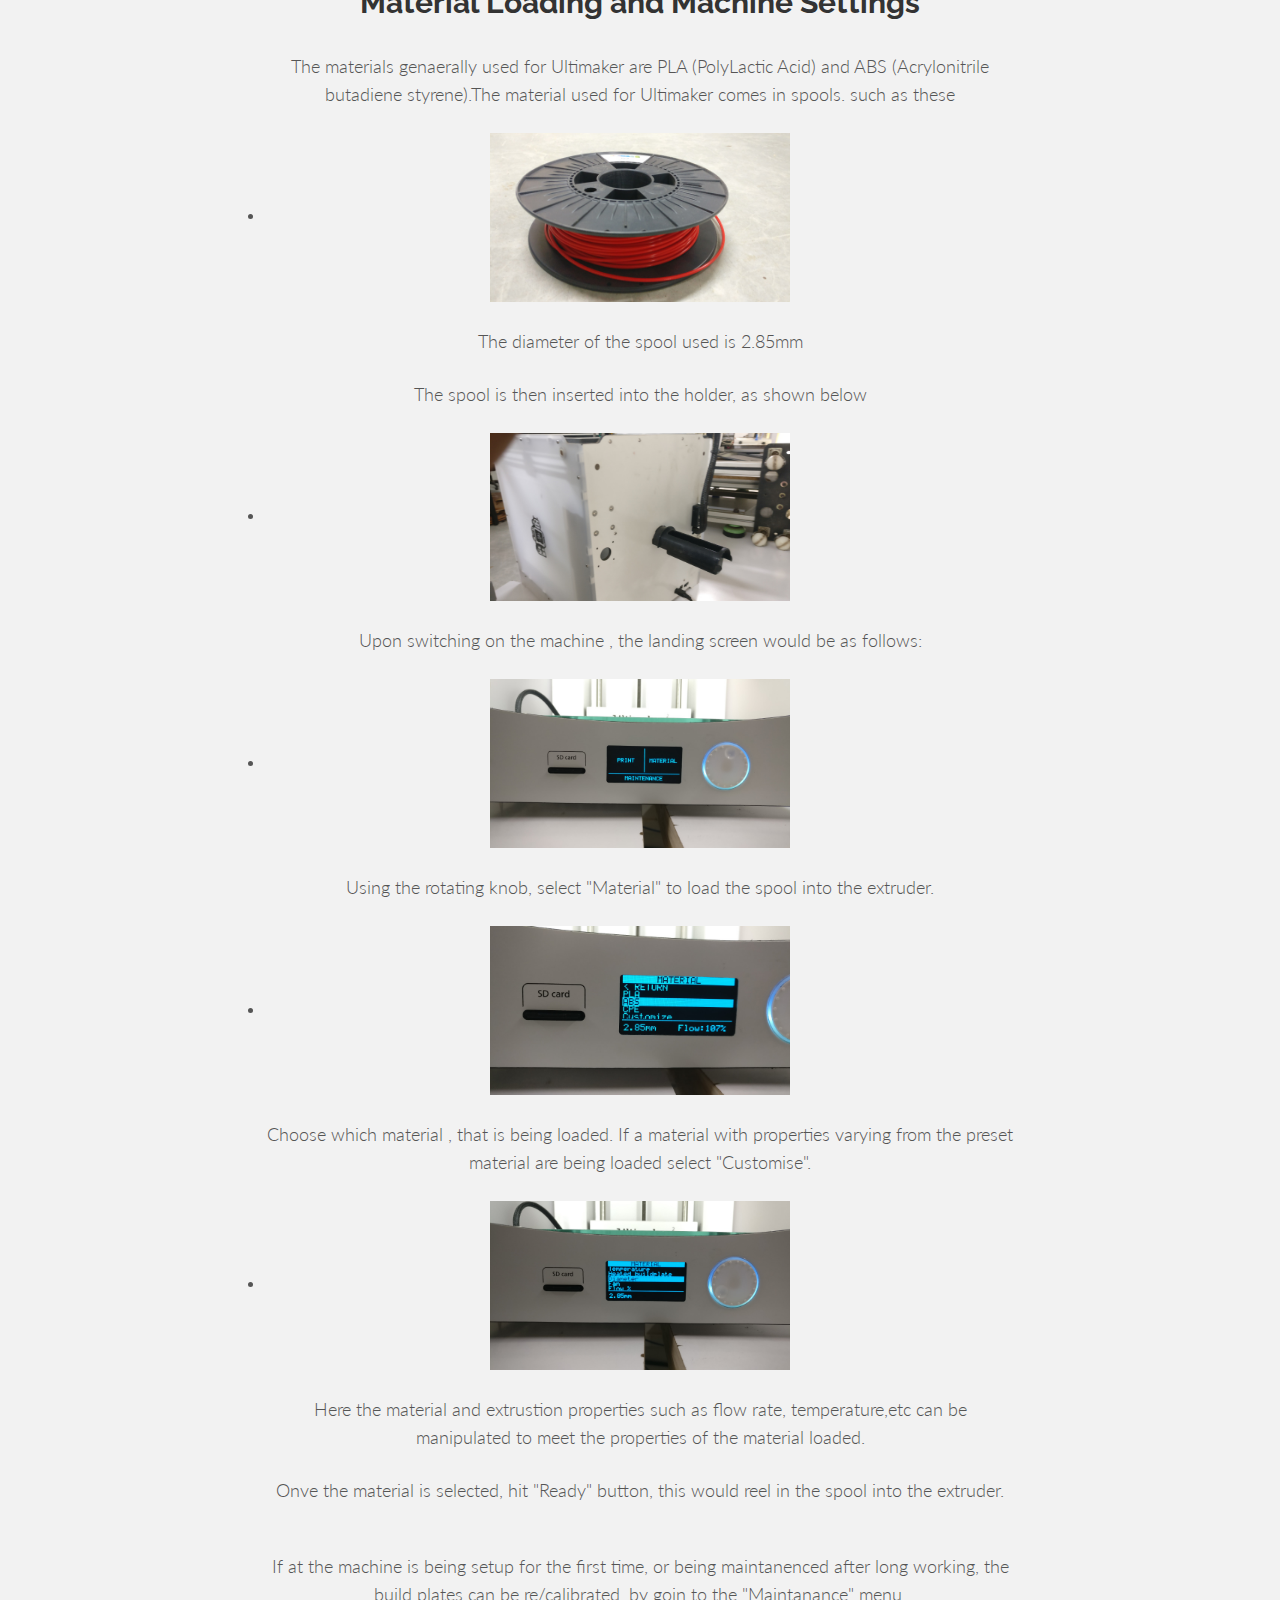
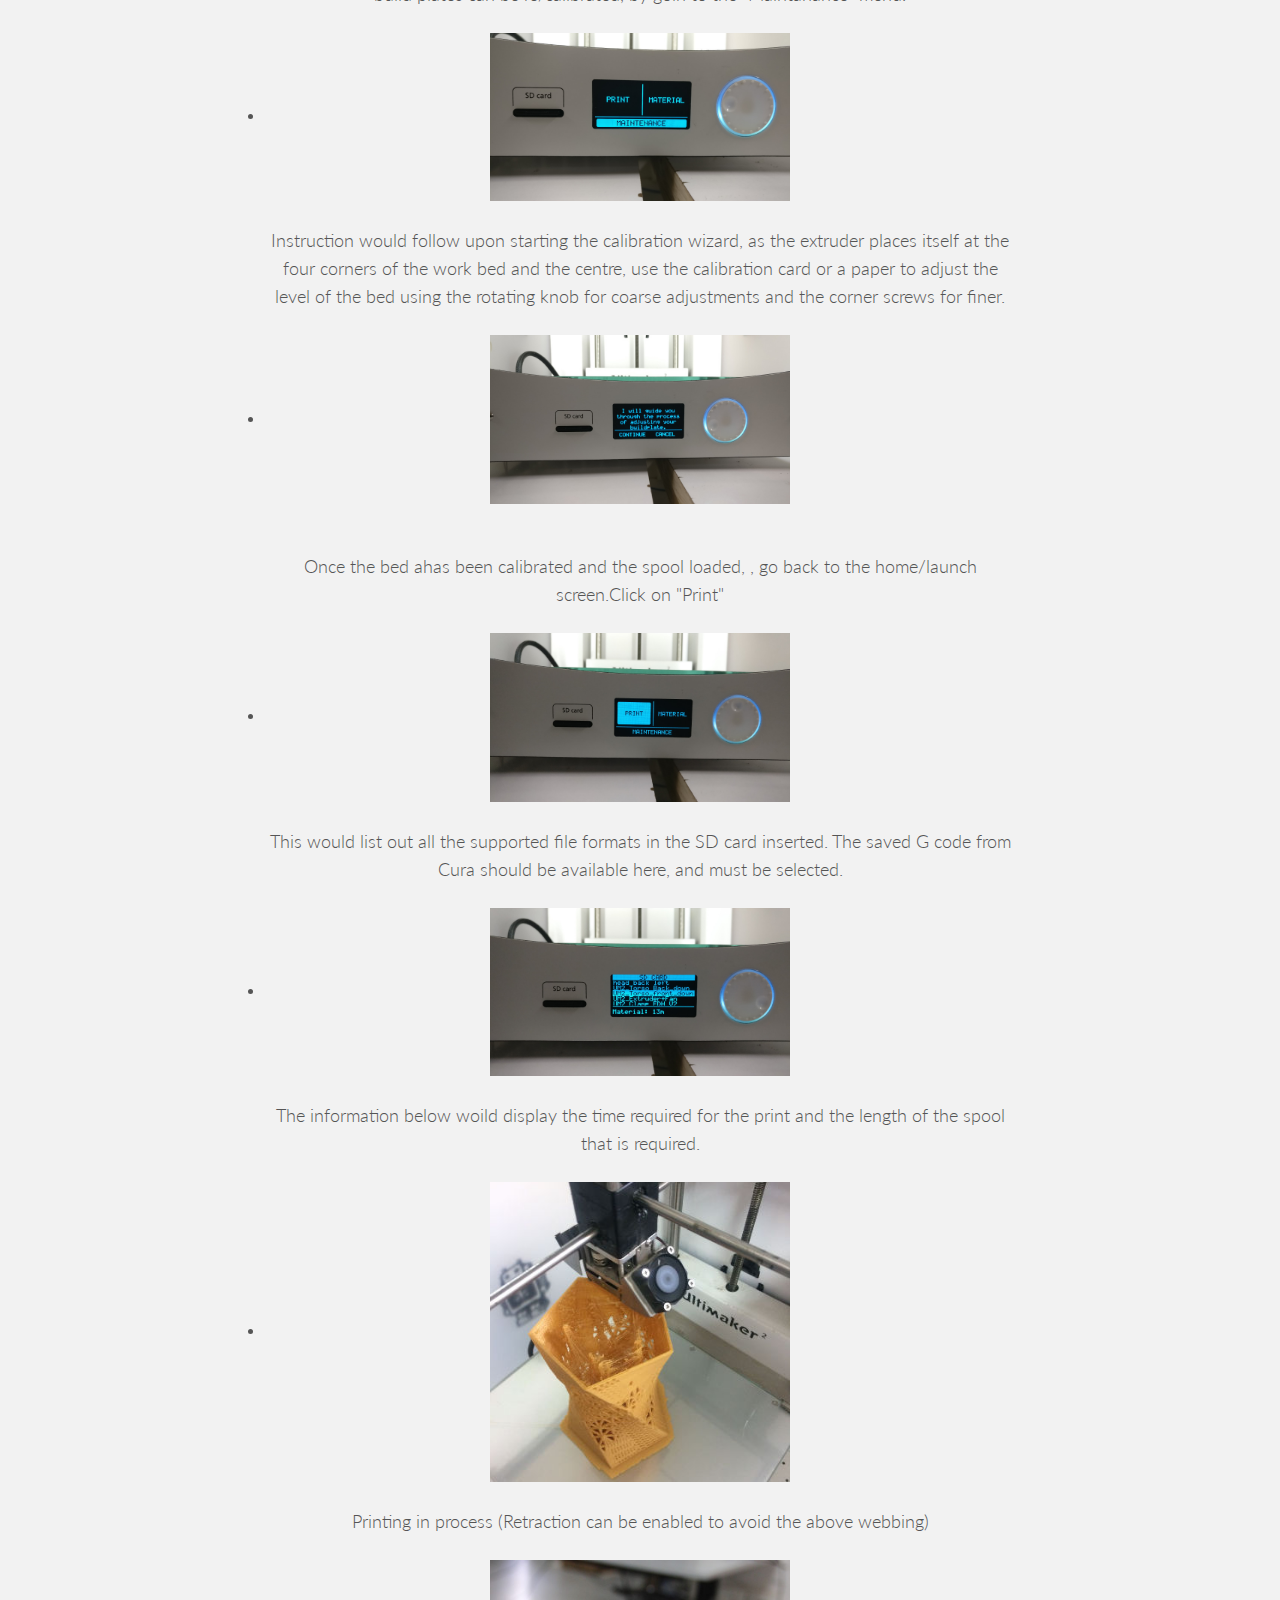
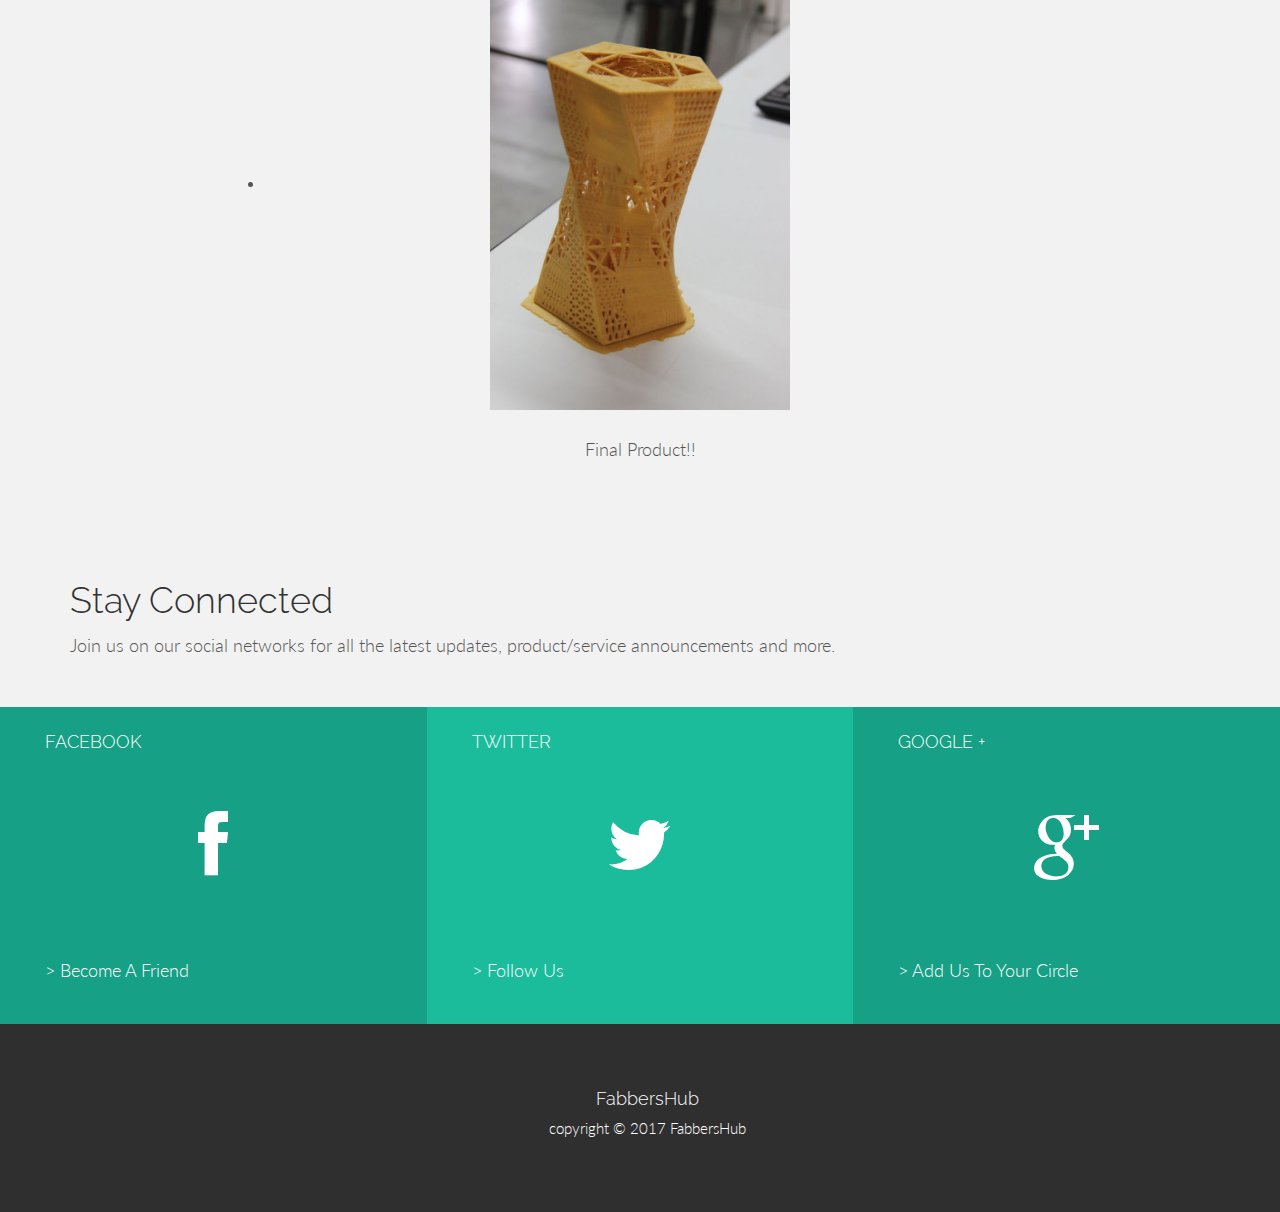
<file: documentations/ultimaker.html>
<!DOCTYPE html>
<html lang="en">
  <head>
    <meta charset="utf-8">
    <meta http-equiv="X-UA-Compatible" content="IE=edge">
    <meta name="viewport" content="width=device-width, initial-scale=1.0">
    <meta name="description" content="">
    <meta name="author" content="">
    <link rel="shortcut icon" href="assets/ico/favicon.png">

    <title>Machine Documentations</title>

    <!-- Bootstrap core CSS -->
    <link href="../assets/css/bootstrap.css" rel="stylesheet">

    <!-- Custom styles for this template -->
    <link href="../assets/css/main.css" rel="stylesheet">

    <link href="../assets/css/font-awesome.min.css" rel="stylesheet">

    <link href='http://fonts.googleapis.com/css?family=Lato:300,400,700,300italic,400italic' rel='stylesheet' type='text/css'>
    <link href='http://fonts.googleapis.com/css?family=Raleway:400,300,700' rel='stylesheet' type='text/css'>

    <!-- HTML5 shim and Respond.js IE8 support of HTML5 elements and media queries -->
    <!--[if lt IE 9]>
      <script src="https://oss.maxcdn.com/libs/html5shiv/3.7.0/html5shiv.js"></script>
      <script src="https://oss.maxcdn.com/libs/respond.js/1.3.0/respond.min.js"></script>
    <![endif]-->

    <script src="../assets/js/modernizr.custom.js"></script>

  </head>

  <body>

	<!-- Menu -->
	<nav class="menu" id="theMenu">
		<div class="menu-wrap">
			<h1 class="logo"><a href="index.html#home">Fabber's Hub</a></h1>
			<i class="fa fa-arrow-right menu-close"></i>
			<a href="../index.html">Home</a>
			<a href="../projects.html">Projects</a>
			<a href="../docs.html">Documentations</a>
			<a href="../about.html">About</a>
			<a href="#contact">Contact</a>
			<a href="https://www.facebook.com/fablabkerala/"><i class="fa fa-facebook"></i></a>
			<a href="#"><i class="fa fa-twitter"></i></a>
		</div>

		<!-- Menu button -->
		<div id="menuToggle"><i class="fa fa-bars"></i></div>
	</nav>

	<!-- MAIN PROJECT SECTION -->
	<div id="sp">
		<div class="container">
			<div class="row">
				<h2>Machine Documentation</h2>
			</div><!-- row -->
		</div><!-- /container -->
	</div><!-- /portrwrap -->

	<!-- WELCOME SECTION -->
    <div class="container">
      <div class="row mt centered">
      	<div class="col-lg-8 col-lg-offset-2">
	        <h1><b>Ultimaker 2/2+</b></h1>
	        <p>One of the machines,that literally converts your dreams into reality.</p>
      	</div>
      </div><!-- /row -->
    </div><!-- /.container -->


	<!-- CLIENT INFORMATION -->
	<div id="lg">
		<div class="container">
			<div class="row">
				<div class="col-lg-5 col-lg-offset-1 desc">
					<h3><b>Description</b></h3>
					<p>Ultimaker 2 is a FDM based 3D printer by Ultimaker.In FDM a plastic filament in the form of a coil is fed to the head of the printer in which has an extruder. The material is heated in the extruder and the deposited on the bed layer by layer. The head is placed in a CNC arrangement which will move it in the X and Y directions. The bed will move up and down based on the height of the model and acts as the Z axis. </p>
					<p><li><img class="img-sm" src="../assets/img/docs/fdm.jpg"></li> </p>
				</div>

				<div class="col-lg-4 col-lg-offset-1 desc">
					<h3><b>Properties</b></h3>
					<br>
					<h5><b>WorkBed:</b> 223 mm X 223 mm X 205 mm</h5>
					<h5><b>Materials Printed:</b> </h5>
          <h5><b>Ultimaker 2 </b>:PLA, ABS, CPE</h5>
          <h5><b>Ultimaker 2+</b> :PLA,ABS,CPE,CPE+,Nylon,TPU-95A,PP,PVA. </h5>
          <h5><b>Resolution</b>: 20 microns</h5>
          <h5><b>Max Print speed</b>: 300m/s</h5>
          <h5><b>Official Slicer Software</b>: Cura</h5>

				</div>

			</div><!-- row -->
		</div><!-- container -->
	</div><!-- dg -->

	<div class="container">
		<div class="row mt centered">
			<div class="col-lg-8 col-lg-offset-2">
				<h1>How to get Going?</h1>
				<iframe src="https://giphy.com/embed/QTtkxtuEVDfa0" width="480" height="270" frameBorder="0" class="giphy-embed" allowFullScreen></iframe><p><a href="https://giphy.com/gifs/3d-words-QTtkxtuEVDfa0"></a></p>
				<p>
					<h2><b>Introduction</b></h2>
          <br>
          <p>This guide is meant to get you started on the 3D printing process once you have modelled your object, and converted it to STL( Standard Tessalation Language). The guide shall give you idea on how to use the slicer, load the materials and get your 3D model printed.</p>
<h2><b>Using the Slicer</b></h2>
<br>
<p>The official slicer software that Ultimaker uses is <a href="http://www.ultimaker.com/cura" style="color:#84C21B">Cura</a>.What Cura, or any other slicer software , is to basiclly convert the 3D objects the user has modelled into multiple 2D sketches.As all 3D objects can be thought to be basically built by multiple 2d sketches mounted one over the other. </p>
<p><li><img class="img-sm" src="../assets/img/docs/Cura.png"></li> </p>
<p>The various arameters on the side of the window, can be manipulated, to get various degrees of finish , completion time etc.</p>
<p>Before, begining your print make sure, a calibration has been done o the machine before hand.Many examples can be found online, just like <a href="http://www.thingiverse.com/thing:1363023" style="color:#84C21B">this</a>.Print such calibration models, at varying parameter levels, to obtain optimal settings for your printer. </p>
<p>THe following results were found for the Ultimaker at Fablab Kochi, after a number of iterations of printing the above mentioned calibration model.</p>
<ul>
  <li>SPEED:100 mm/s</li>
    <li>INFILL SPEED:100 mm/s</li>
    <li>WALL THICKNESS SPEED:40 mm/s</li>
    <li>TOP/BOTTOM SPEED: 40 mm/s</li>
    <li>TRAVEL SPEED: 200 mm/s</li>
    <li>SUPPORT:RAFT</li>
    <li>  AIRGAP:0.2 mm</li>
    <li>  INITIAL Z OVERLAP:0.1 mm</li>
    <li>  RAFT TOP LAYER: 2</li>
    <li>LAYER HEIGHT:0.1 mm</li>
    <li>WALL/TOP/BOTTOM THICKNESS:0.8 mm</li>
    <li>INFILL: 60%</li>
    <li>RETRACTION:0 mm</li>
    </ul>
    <br>
    <p>Increasing the print speed could result in faster print,albeit print quality.The infill density is genarally suggested to be in between 15%-25% for general use purposes.Reducing the infill density would reduce the print time, material used, and overall streangth of the product.</p>
    <p>Retraction can be enabled, to avoid webbing between unconnected parts, but at times, leads to the material not extruding properly.</p>
<p><li><img class="img-sm" src="../assets/img/docs/cura2.jpg"></li> </p>
<p>The above depicted picture, shows how <b>NOT</b> to place a model. This is because,keeping the model in an unoptimised angle, would result in requiring additional support material, and would result in lesser quality,longer time.  </p>
<p>Once, the machine settings are done click on the "Save to Removable Drive" buttton, this would convert the STL file into G-code, and save into the microSD or USB(if applicable).</p>
<br><h2><b>Material Loading and Machine Settings</b></h2>
<br><p>The materials genaerally used for Ultimaker are PLA (PolyLactic Acid) and ABS (Acrylonitrile butadiene styrene).The material used for Ultimaker comes in spools. such as these</p>
<p><li><img class="img-sm" src="../assets/img/docs/spool.jpg"></li> </p>
<p>The diameter of the spool used is 2.85mm</p>
<p> The spool is then inserted into the holder, as shown below</p>
<p><li><img class="img-sm" src="../assets/img/docs/spolholder.jpg"></li> </p>
<p> Upon switching on the machine , the landing screen would be as follows:</p>
<p><li><img class="img-sm" src="../assets/img/docs/hmscrn.jpg"></li> </p>
<p>Using the rotating knob, select "Material" to load the spool into the extruder. </p>
<p><li><img class="img-sm" src="../assets/img/docs/material.jpg"></li> </p>
<p>Choose which material , that is being loaded. If a material with properties varying from the preset material are being loaded select "Customise".</p>
<p><li><img class="img-sm" src="../assets/img/docs/customise.jpg"></li> </p>
<p>Here the material and extrustion properties such as flow rate, temperature,etc can be manipulated to meet the properties of the material loaded.</p>
<p>Onve the material is selected, hit "Ready" button, this would reel in the spool into the extruder. </p>
<br>
<p>If at the machine is being setup for the first time, or being maintanenced after long working, the build plates can be re/calibrated, by goin to the "Maintanance" menu.</p>
<p><li><img class="img-sm" src="../assets/img/docs/maintanace.jpg"></li> </p>
<p>Instruction would follow upon starting the calibration wizard, as the extruder places itself at the four corners of the work bed and the centre, use the calibration card or a paper to adjust the level of the bed using the rotating knob for coarse adjustments and the corner screws for finer.</p>
<p><li><img class="img-sm" src="../assets/img/docs/wizard.jpg"></li> </p>
<br><p>Once the bed ahas been calibrated and the spool loaded, , go back to the home/launch screen.Click on "Print"</p>
<p><li><img class="img-sm" src="../assets/img/docs/print.jpg"></li> </p>
<p>This would list out all the supported file formats in the SD card inserted. The saved G code from Cura should be available here, and must be selected. </p>
<p><li><img class="img-sm" src="../assets/img/docs/list.jpg"></li> </p>
<p>The information below woild display the time required for the print and the length of the spool that is required.</p>
<p><li><img class="img-sm" src="../assets/img/docs/127.jpg"></li> </p>
<p>Printing in process (Retraction can be enabled to avoid the above webbing)</p>
<p><li><img class="img-sm" src="../assets/img/docs/130.jpg"></li> </p>
<p>Final Product!!</p>
<br>


        </p>
			</div><!-- col-lg-8 -->
		</div><!-- row -->
	</div><!-- container -->


	<div class="container">
		<div class="row mt">
			<div class="col-lg-12">
				<h1>Stay Connected</h1>
				<p>Join us on our social networks for all the latest updates, product/service announcements and more.</p>
				<br>
			</div><!-- col-lg-12 -->
		</div><!-- row -->
	</div><!-- container -->


	<!-- SOCIAL FOOTER --->
	<section id="contact"></section>
	<div id="sf">
		<div class="container">
			<div class="row">
				<div class="col-lg-4 dg">
					<h4 class="ml">FACEBOOK</h4>
					<p class="centered"><a href="https://www.facebook.com/fablabkerala/"><i class="fa fa-facebook"></i></a></p>
					<p class="ml">> Become A Friend</p>
				</div>
				<div class="col-lg-4 lg">
					<h4 class="ml">TWITTER</h4>
					<p class="centered"><a href="#"><i class="fa fa-twitter"></i></a></p>
					<p class="ml">> Follow Us</p>
				</div>
				<div class="col-lg-4 dg">
					<h4 class="ml">GOOGLE +</h4>
					<p class="centered"><a href="#"><i class="fa fa-google-plus"></i></a></p>
					<p class="ml">> Add Us To Your Circle</p>
				</div>
			</div><!-- row -->
		</div><!-- container -->
	</div><!-- Social Footer -->

	<!-- CONTACT FOOTER --->
	<div id="cf">
		<div class="container">
			<div class="row">
				<div class="col-lg-12">
					<h4>FabbersHub</h4>
					<p>copyright &copy 2017 FabbersHub</p>
				</div><!--col-lg-4-->
			</div><!-- row -->
		</div><!-- container -->
	</div><!-- Contact Footer -->


    <!-- Bootstrap core JavaScript
    ================================================== -->
    <!-- Placed at the end of the document so the pages load faster -->
    <script src="https://code.jquery.com/jquery-1.10.2.min.js"></script>
    <script src="../assets/js/bootstrap.min.js"></script>
    <script src="../assets/js/main.js"></script>
	<script src="../assets/js/masonry.pkgd.min.js"></script>
	<script src="../assets/js/imagesloaded.js"></script>
    <script src="../assets/js/classie.js"></script>
	<script src="../assets/js/AnimOnScroll.js"></script>
	<script>
		new AnimOnScroll( document.getElementById( 'process' ), {
			minDuration : 0.4,
			maxDuration : 0.7,
			viewportFactor : 0.2
		} );
	</script>
  </body>
</html>
</file>
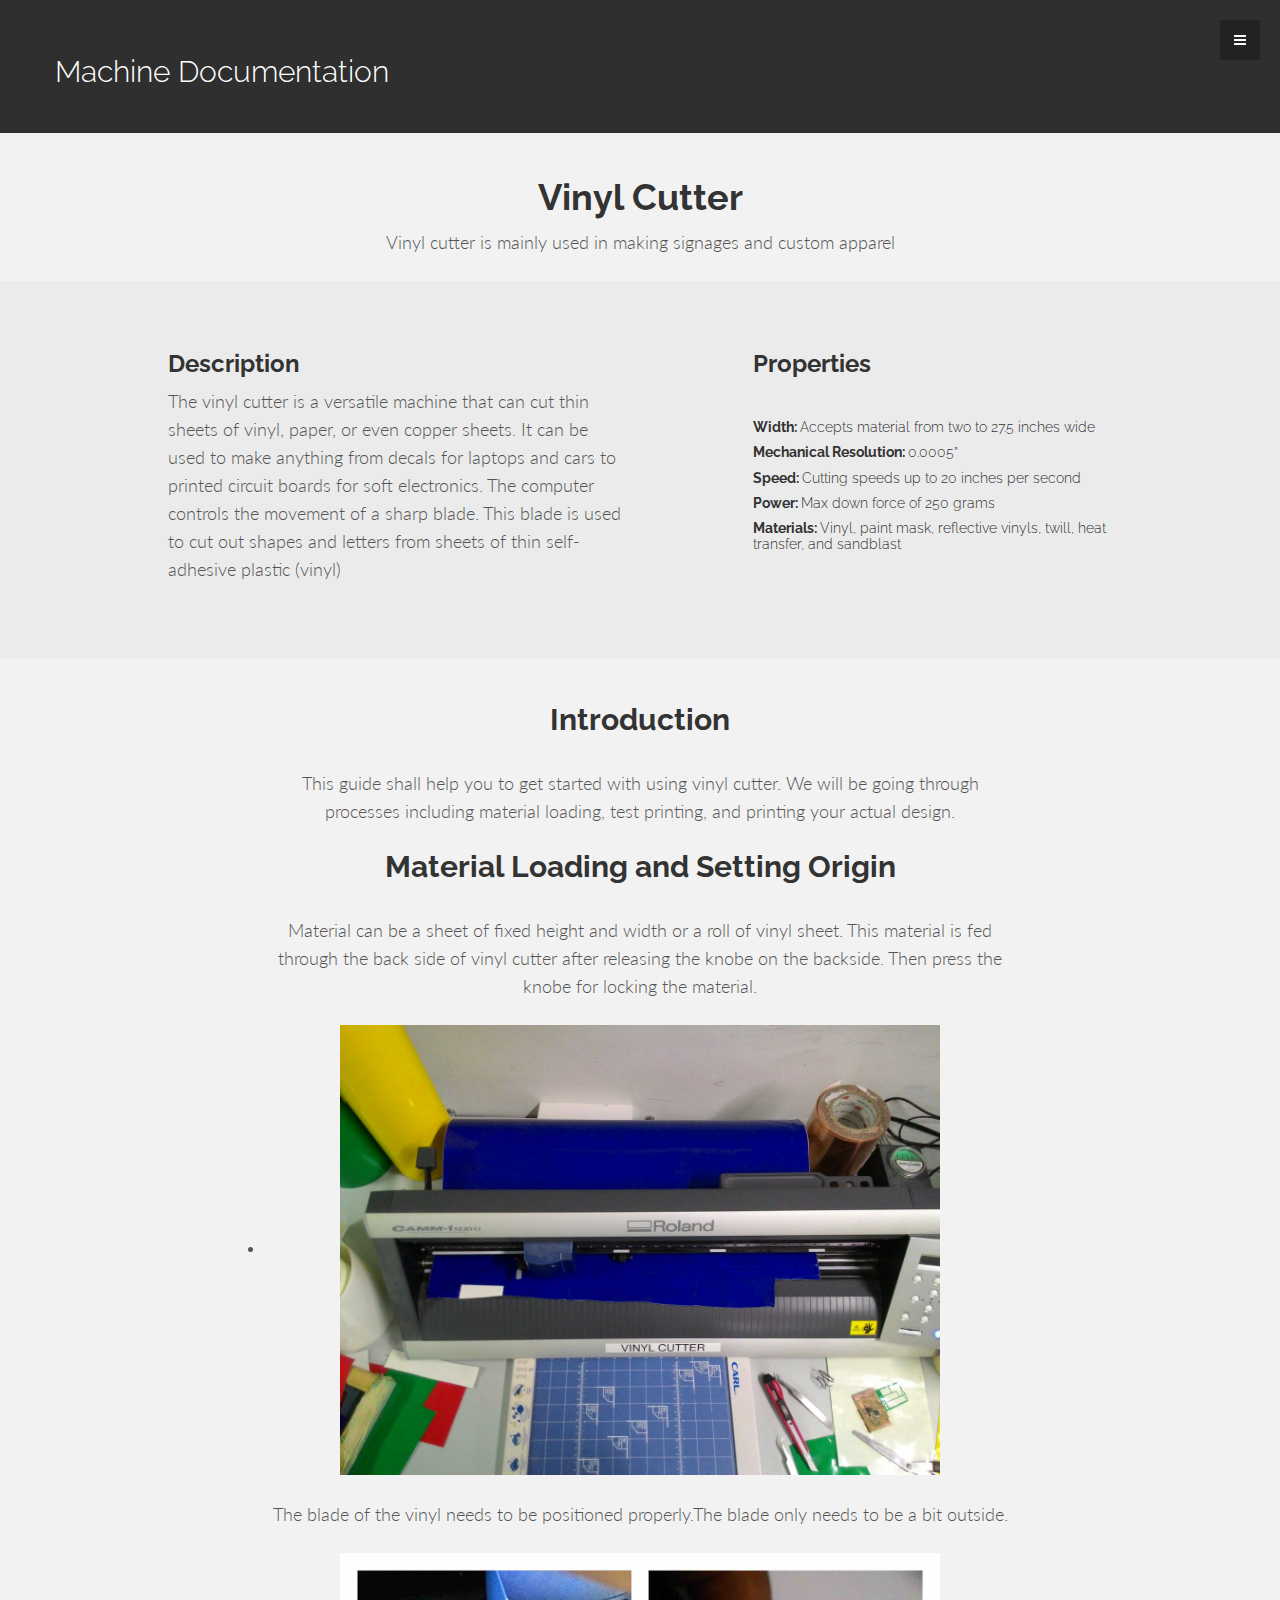
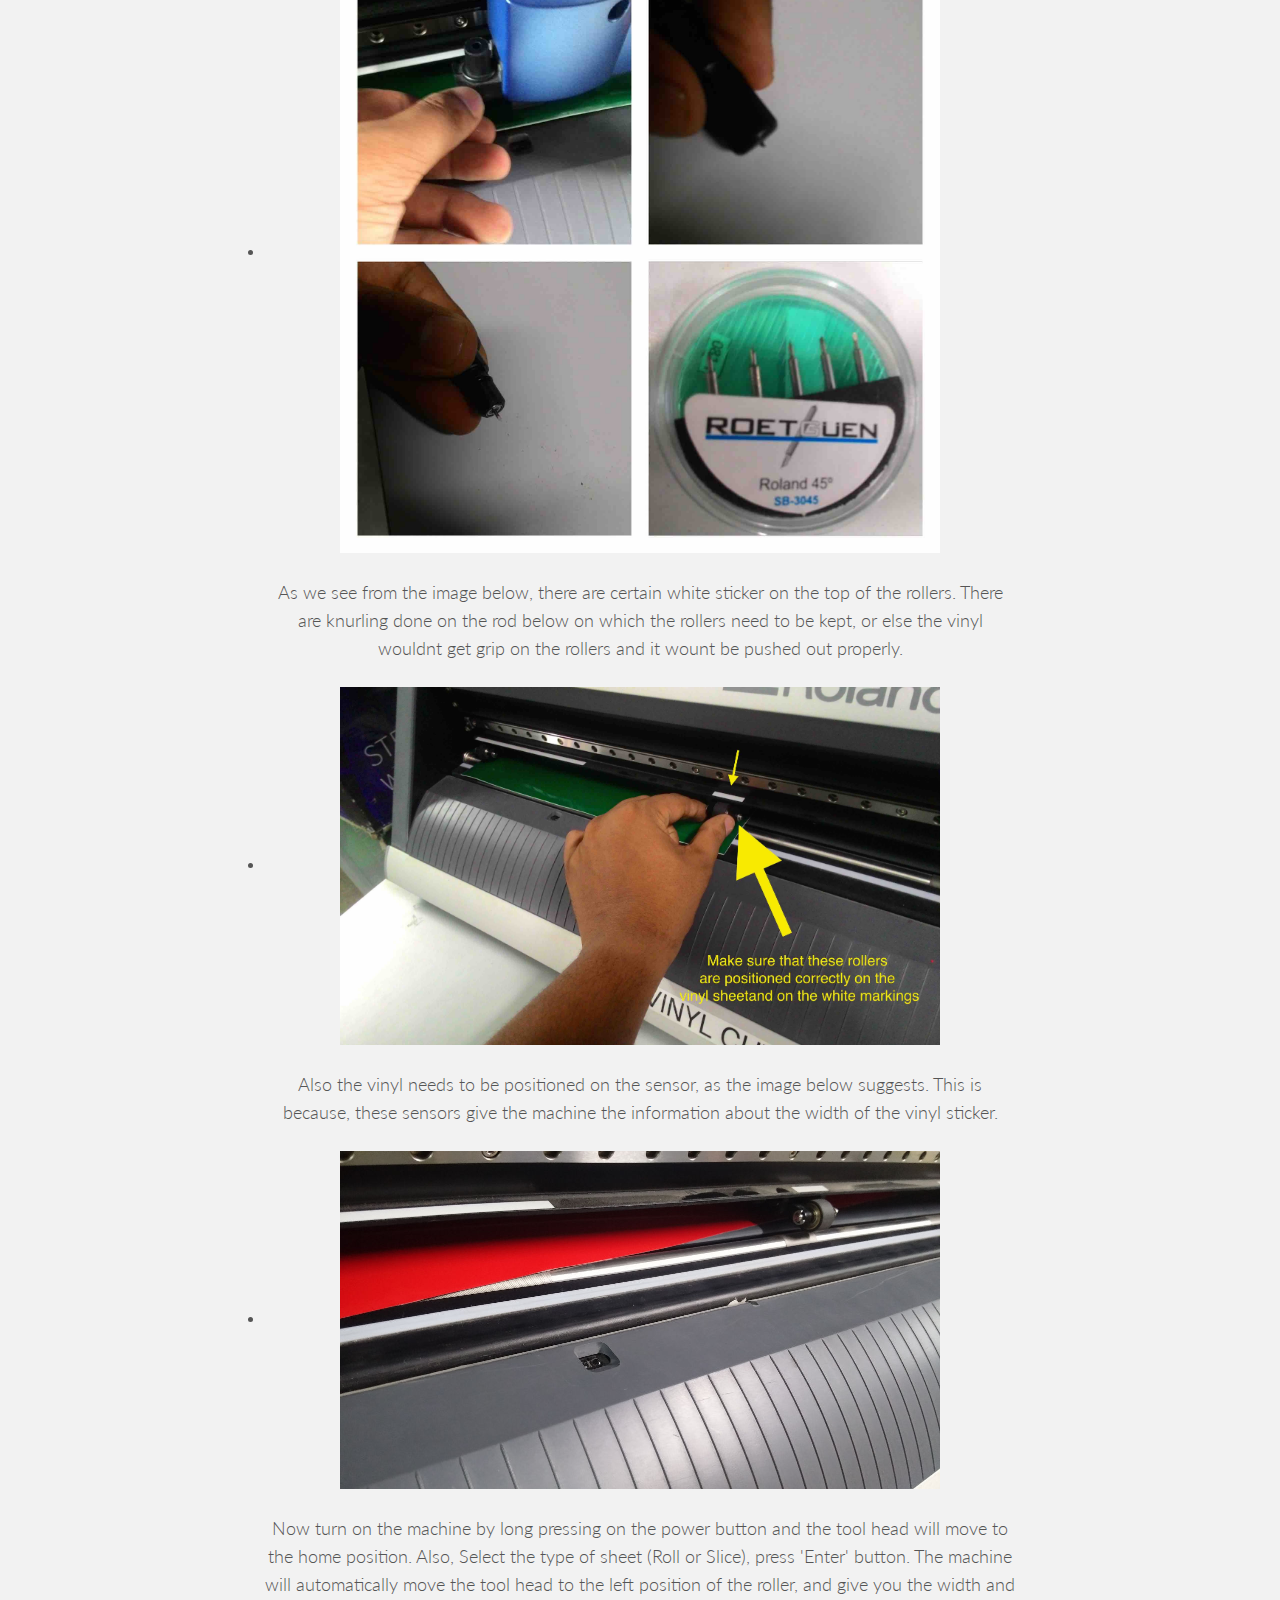
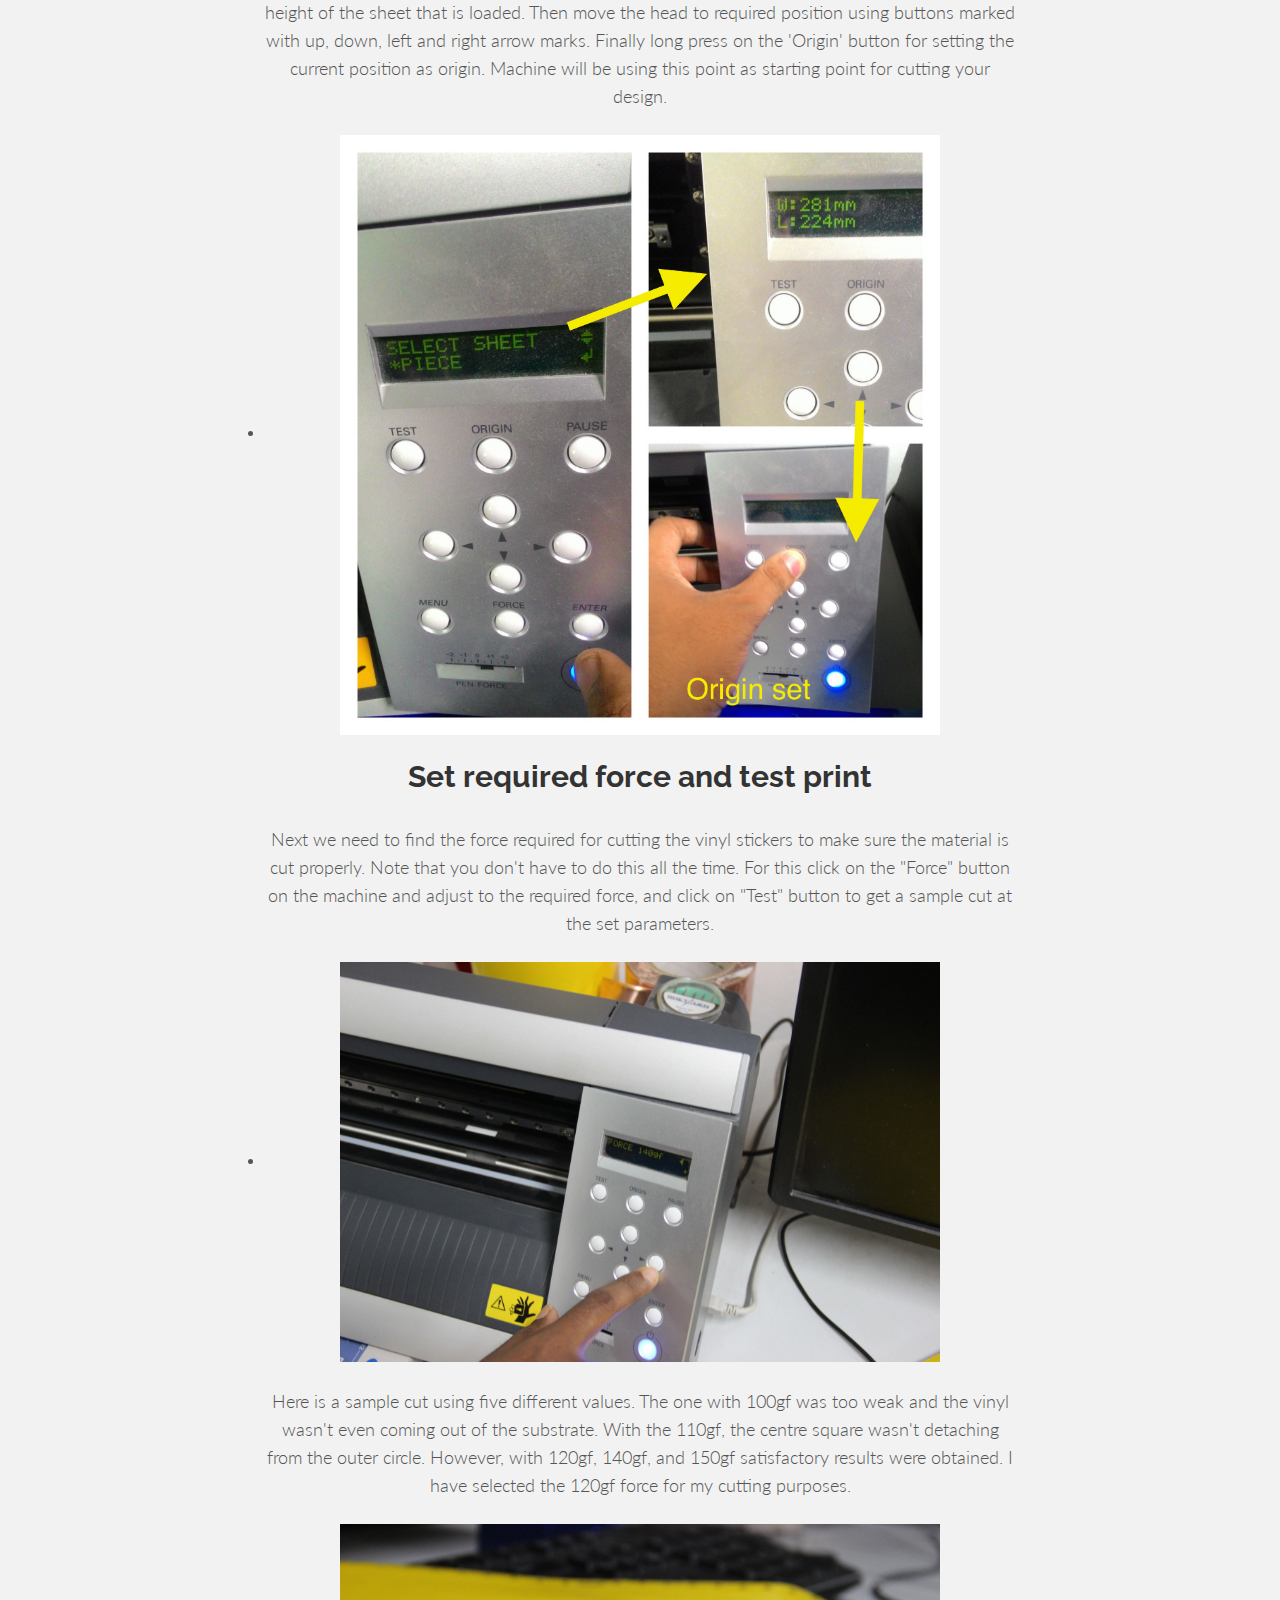
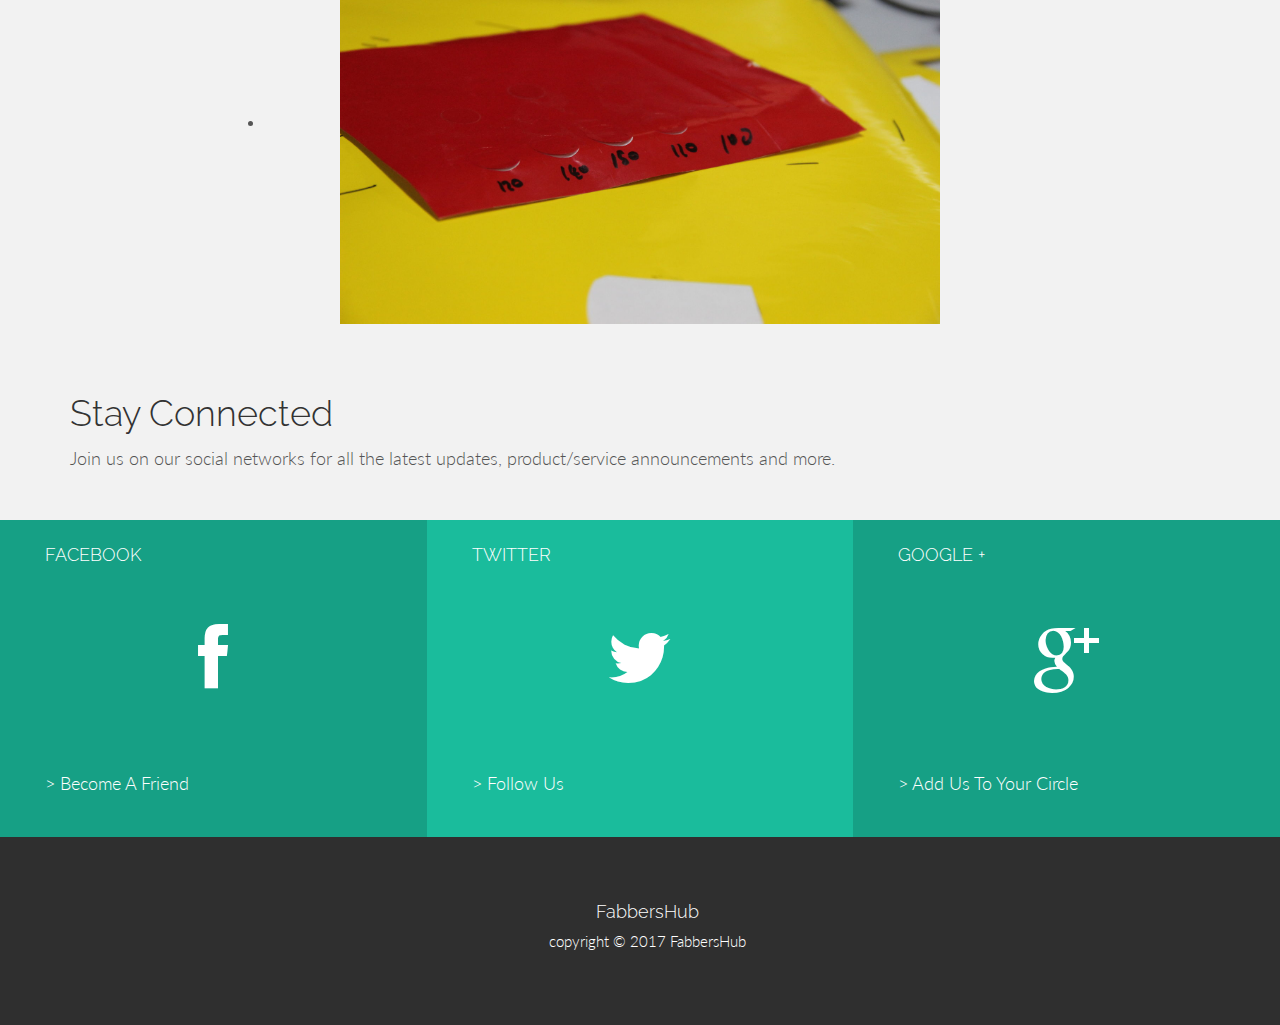
<file: documentations/vinyl.html>
<!DOCTYPE html>
<html lang="en">
  <head>
    <meta charset="utf-8">
    <meta http-equiv="X-UA-Compatible" content="IE=edge">
    <meta name="viewport" content="width=device-width, initial-scale=1.0">
    <meta name="description" content="">
    <meta name="author" content="">
    <link rel="shortcut icon" href="assets/ico/favicon.png">

    <title>Machine Documentations</title>

    <!-- Bootstrap core CSS -->
    <link href="../assets/css/bootstrap.css" rel="stylesheet">

    <!-- Custom styles for this template -->
    <link href="../assets/css/main.css" rel="stylesheet">

    <link href="../assets/css/font-awesome.min.css" rel="stylesheet">

    <link href='http://fonts.googleapis.com/css?family=Lato:300,400,700,300italic,400italic' rel='stylesheet' type='text/css'>
    <link href='http://fonts.googleapis.com/css?family=Raleway:400,300,700' rel='stylesheet' type='text/css'>

    <!-- HTML5 shim and Respond.js IE8 support of HTML5 elements and media queries -->
    <!--[if lt IE 9]>
      <script src="https://oss.maxcdn.com/libs/html5shiv/3.7.0/html5shiv.js"></script>
      <script src="https://oss.maxcdn.com/libs/respond.js/1.3.0/respond.min.js"></script>
    <![endif]-->

    <script src="../assets/js/modernizr.custom.js"></script>

  </head>

  <body>

	<!-- Menu -->
	<nav class="menu" id="theMenu">
		<div class="menu-wrap">
			<h1 class="logo"><a href="index.html#home">Fabber's Hub</a></h1>
			<i class="fa fa-arrow-right menu-close"></i>
			<a href="../index.html">Home</a>
			<a href="#">Projects</a>
			<a href="../docs.html">Documentations</a>
			<a href="../about.html">About</a>
			<a href="#contact">Contact</a>
			<a href="https://www.facebook.com/fablabkerala/"><i class="fa fa-facebook"></i></a>
			<a href="#"><i class="fa fa-twitter"></i></a>
		</div>

		<!-- Menu button -->
		<div id="menuToggle"><i class="fa fa-bars"></i></div>
	</nav>

	<!-- MAIN PROJECT SECTION -->
	<div id="sp">
		<div class="container">
			<div class="row">
				<h2>Machine Documentation</h2>
			</div><!-- row -->
		</div><!-- /container -->
	</div><!-- /portrwrap -->

	<!-- WELCOME SECTION -->
    <div class="container">
      <div class="row mt centered">
      	<div class="col-lg-8 col-lg-offset-2">
	        <h1><b>Vinyl Cutter</b></h1>
	        <p>Vinyl cutter is mainly used in making signages and custom apparel</p>
      	</div>
      </div><!-- /row -->
    </div><!-- /.container -->


	<!-- CLIENT INFORMATION -->
	<div id="lg">
		<div class="container">
			<div class="row">
				<div class="col-lg-5 col-lg-offset-1 desc">
					<h3><b>Description</b></h3>
					<p>The vinyl cutter is a versatile machine that can cut thin sheets of vinyl, paper, or even copper sheets. It can be used to make anything from decals for laptops and cars to printed circuit boards for soft electronics. The computer controls the movement of a sharp blade. This blade is used to cut out shapes and letters from sheets of thin self-adhesive plastic (vinyl)</p>
				</div>

				<div class="col-lg-4 col-lg-offset-1 desc">
					<h3><b>Properties</b></h3>
					<br>
					<h5><b>Width: </b> Accepts material from two to 27.5 inches wide</h5>
					<h5><b>Mechanical Resolution: </b> 0.0005”</h5>
          			<h5><b>Speed: </b> Cutting speeds up to 20 inches per second</h5>
          			<h5><b>Power: </b> Max down force of 250 grams</h5>
		        	<h5><b>Materials: </b> Vinyl, paint mask, reflective vinyls, twill, heat transfer, and sandblast</h5>
				</div>

			</div><!-- row -->
		</div><!-- container -->
	</div><!-- dg -->

	<div class="container">
		<div class="row mt centered">
			<div class="col-lg-8 col-lg-offset-2">
			<h2><b>Introduction</b></h2>
          	<br>
          	<p>This guide shall help you to get started with using vinyl cutter. We will be going through processes including material loading, test printing, and printing your actual design. </p>

			<h2><b>Material Loading and Setting Origin</b></h2>
			<br>
			<p>Material can be a sheet of fixed height and width or a roll of vinyl sheet. This material is fed through the back side of vinyl cutter after releasing the knobe on the backside. Then press the knobe for locking the material.</p>
			<p><li><img class="img-md" src="../assets/img/docs/vinyl/1-vinyl-cutter.jpg"></li> </p>

			<p>The blade of the vinyl needs to be positioned properly.The blade only needs to be a bit outside.</p>
			<p><li><img class="img-md"  src="../assets/img/docs/vinyl/2-blade.jpg"></li> </p>

			<p>As we see from the image below, there are certain white sticker on the top of the rollers. There are knurling done on the rod below on which the rollers need to be kept, or else the vinyl wouldnt get grip on the rollers and it wount be pushed out properly.</p>
			<p><li><img class="img-md"  src="../assets/img/docs/vinyl/3-rollers.jpg"></li> </p>

			<p>Also the vinyl needs to be positioned on the sensor, as the image below suggests. This is because, these sensors give the machine the information about the width of the vinyl sticker.</p>
			<p><li><img class="img-md"  src="../assets/img/docs/vinyl/4-sensors.jpg"></li></p>

			<p>Now turn on the machine by long pressing on the power button and the tool head will move to the home position. Also, Select the type of sheet (Roll or Slice), press 'Enter' button. The machine will automatically move the tool head to the left position of the roller, and give you the width and height of the sheet that is loaded. Then move the head to required position using buttons marked with up, down, left and right arrow marks. Finally long press on the 'Origin' button for setting the current position as origin. Machine will be using this point as starting point for cutting your design.</p>
			<p><li><img class="img-md"  src="../assets/img/docs/vinyl/5-origin.jpg"></li></p>


			<h2><b>Set required force and test print</b></h2>
			<br>
			<p>Next we need to find the force required for cutting the vinyl stickers to make sure the material is cut properly. Note that you don't have to do this all the time. For this click on the "Force" button on the machine and adjust to the required force, and click on "Test" button to get a sample cut at the set parameters. </p>
			<p><li><img class="img-md" src="../assets/img/docs/vinyl/6-force.jpg"></li> </p>

			<p>Here is a sample cut using five different values. The one with 100gf was too weak and the vinyl wasn't even coming out of the substrate. With the 110gf, the centre square wasn't detaching from the outer circle. However, with 120gf, 140gf, and 150gf satisfactory results were obtained. I have selected the 120gf force for my cutting purposes.</p>
			<p><li><img class="img-md" src="../assets/img/docs/vinyl/7-tests.jpg"></li> </p>

			</div><!-- col-lg-8 -->
		</div><!-- row -->
	</div><!-- container -->


	<div class="container">
		<div class="row mt">
			<div class="col-lg-12">
				<h1>Stay Connected</h1>
				<p>Join us on our social networks for all the latest updates, product/service announcements and more.</p>
				<br>
			</div><!-- col-lg-12 -->
		</div><!-- row -->
	</div><!-- container -->


	<!-- SOCIAL FOOTER -->
	<section id="contact"></section>
	<div id="sf">
		<div class="container">
			<div class="row">
				<div class="col-lg-4 dg">
					<h4 class="ml">FACEBOOK</h4>
					<p class="centered"><a href="https://www.facebook.com/fablabkerala/"><i class="fa fa-facebook"></i></a></p>
					<p class="ml">> Become A Friend</p>
				</div>
				<div class="col-lg-4 lg">
					<h4 class="ml">TWITTER</h4>
					<p class="centered"><a href="#"><i class="fa fa-twitter"></i></a></p>
					<p class="ml">> Follow Us</p>
				</div>
				<div class="col-lg-4 dg">
					<h4 class="ml">GOOGLE +</h4>
					<p class="centered"><a href="#"><i class="fa fa-google-plus"></i></a></p>
					<p class="ml">> Add Us To Your Circle</p>
				</div>
			</div><!-- row -->
		</div><!-- container -->
	</div><!-- Social Footer -->

	<!-- CONTACT FOOTER -->
	<div id="cf">
		<div class="container">
			<div class="row">
				<div class="col-lg-12">
					<h4>FabbersHub</h4>
					<p>copyright &copy 2017 FabbersHub</p>
				</div><!--col-lg-4-->
			</div><!-- row -->
		</div><!-- container -->
	</div><!-- Contact Footer -->


    <!-- Bootstrap core JavaScript
    ================================================== -->
    <!-- Placed at the end of the document so the pages load faster -->
    <script src="https://code.jquery.com/jquery-1.10.2.min.js"></script>
    <script src="../assets/js/bootstrap.min.js"></script>
    <script src="../assets/js/main.js"></script>
	<script src="../assets/js/masonry.pkgd.min.js"></script>
	<script src="../assets/js/imagesloaded.js"></script>
    <script src="../assets/js/classie.js"></script>
	<script src="../assets/js/AnimOnScroll.js"></script>
	<script>
		new AnimOnScroll( document.getElementById( 'process' ), {
			minDuration : 0.4,
			maxDuration : 0.7,
			viewportFactor : 0.2
		} );
	</script>
  </body>
</html>
</file>
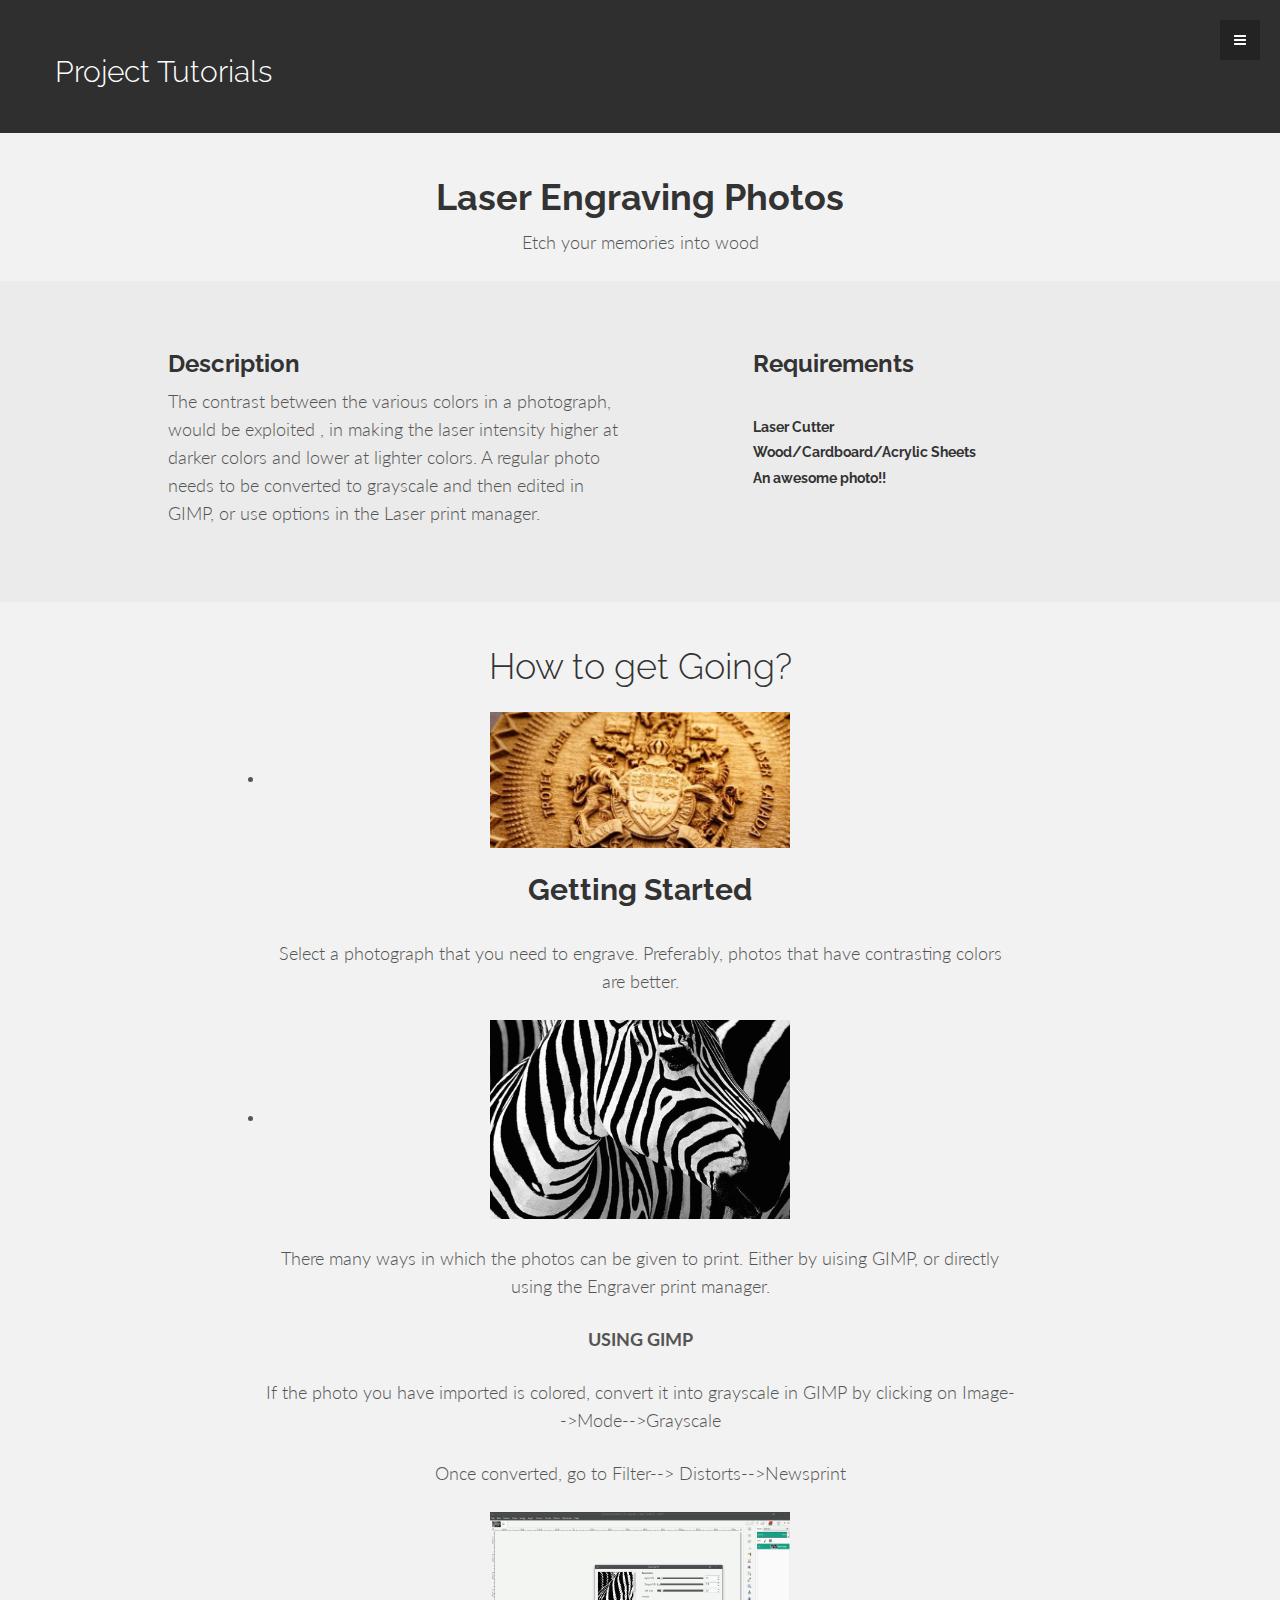
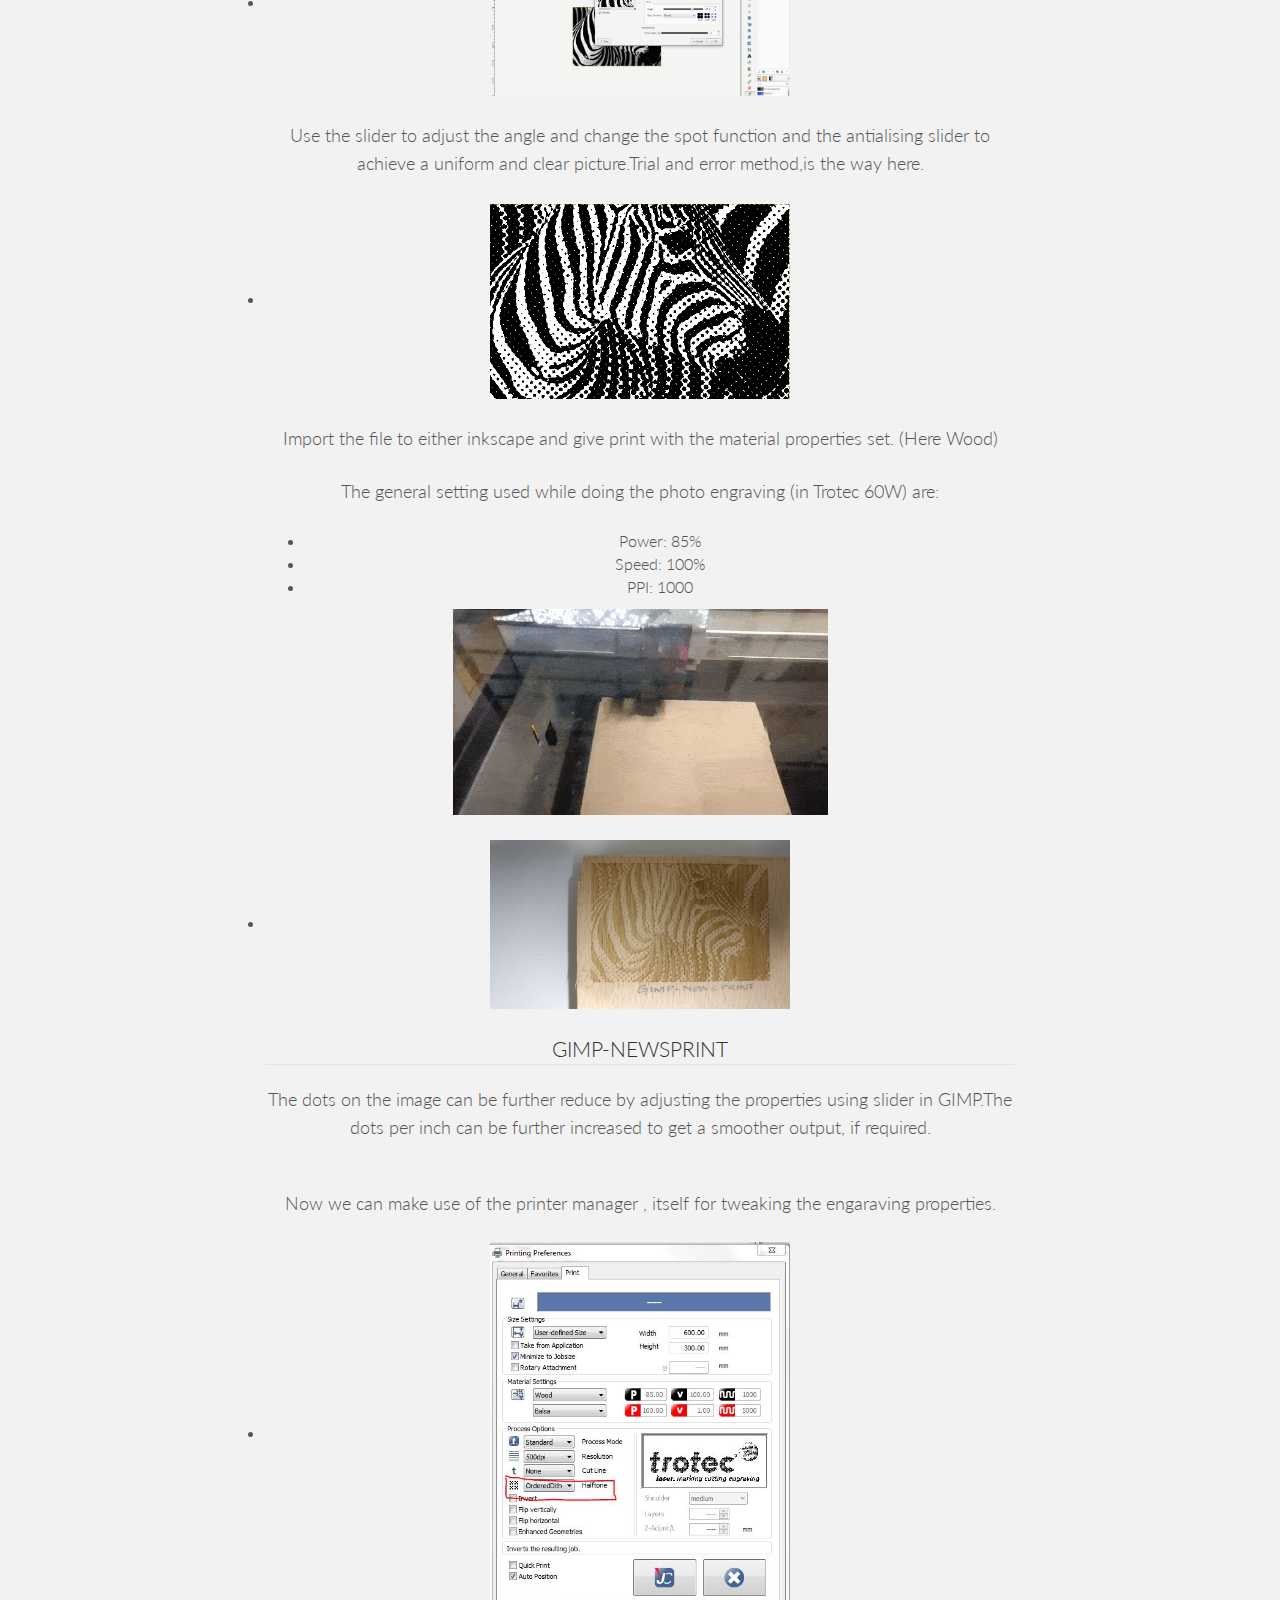
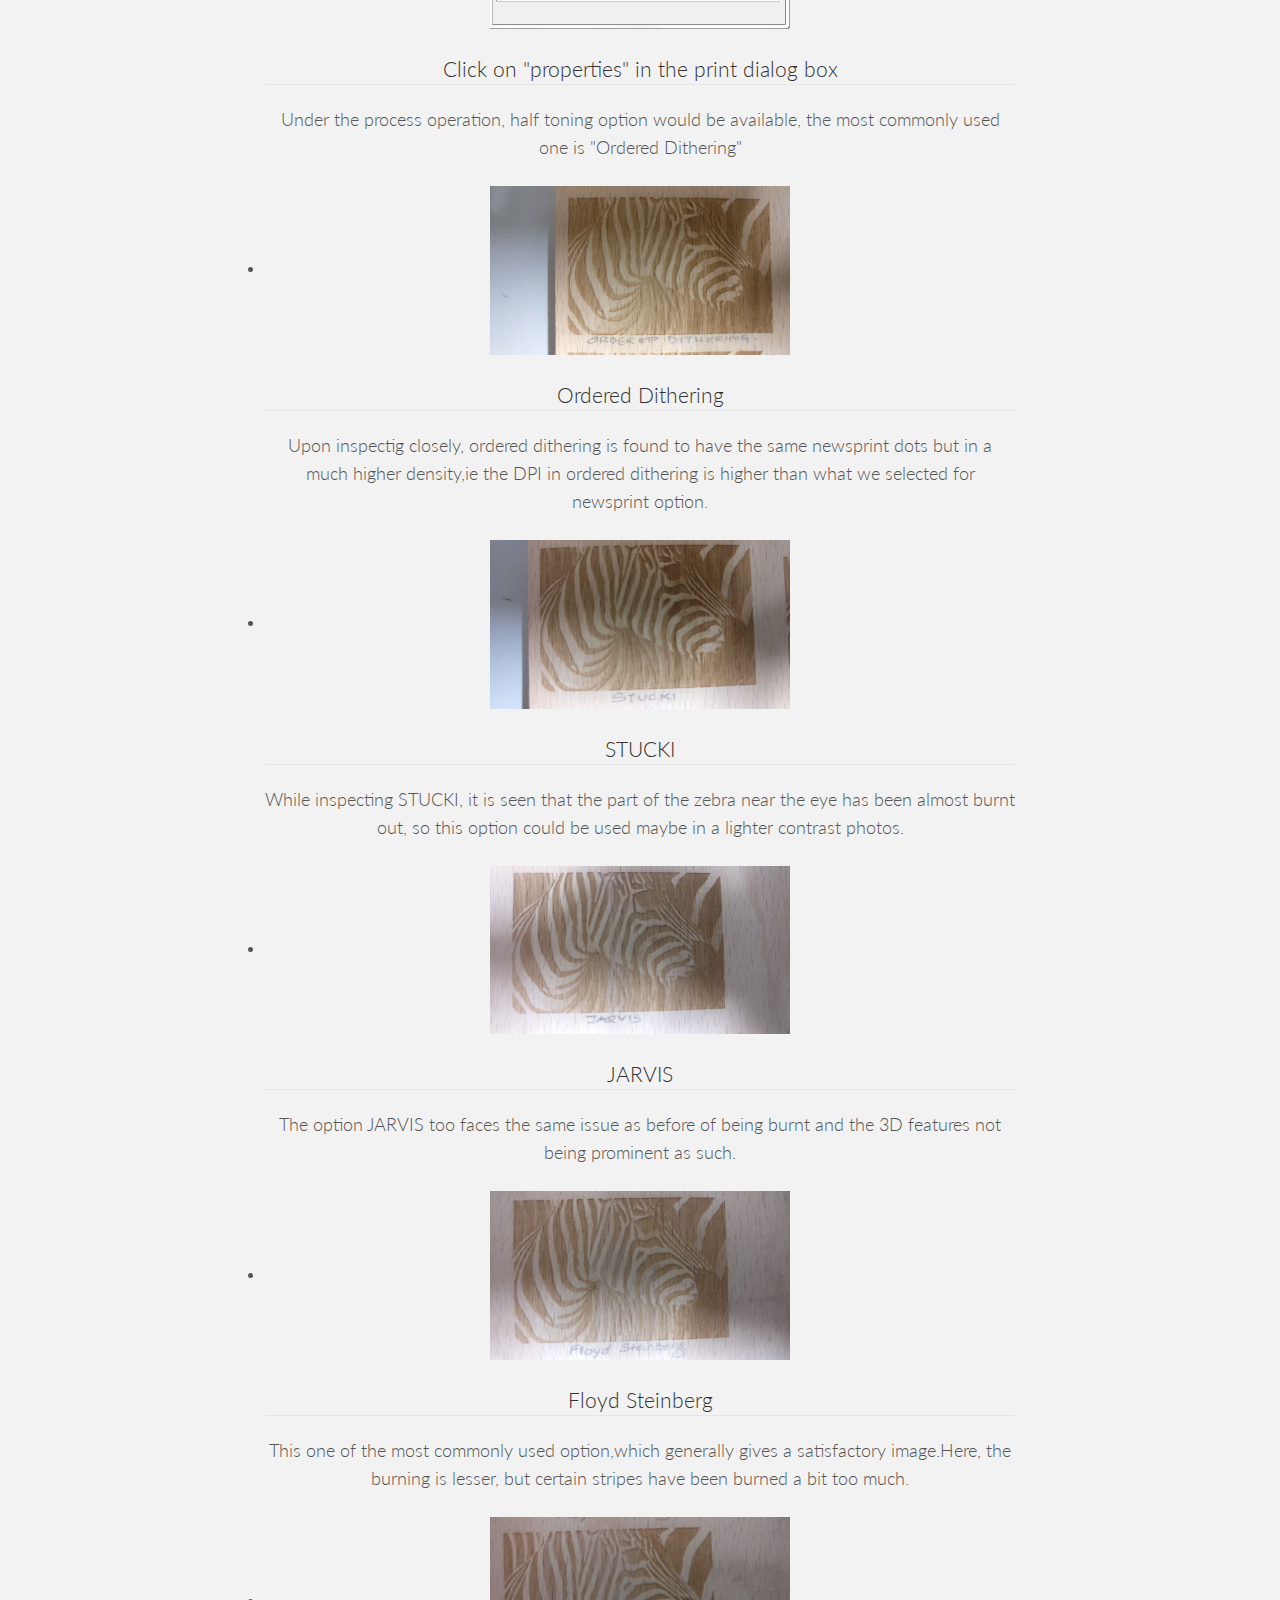
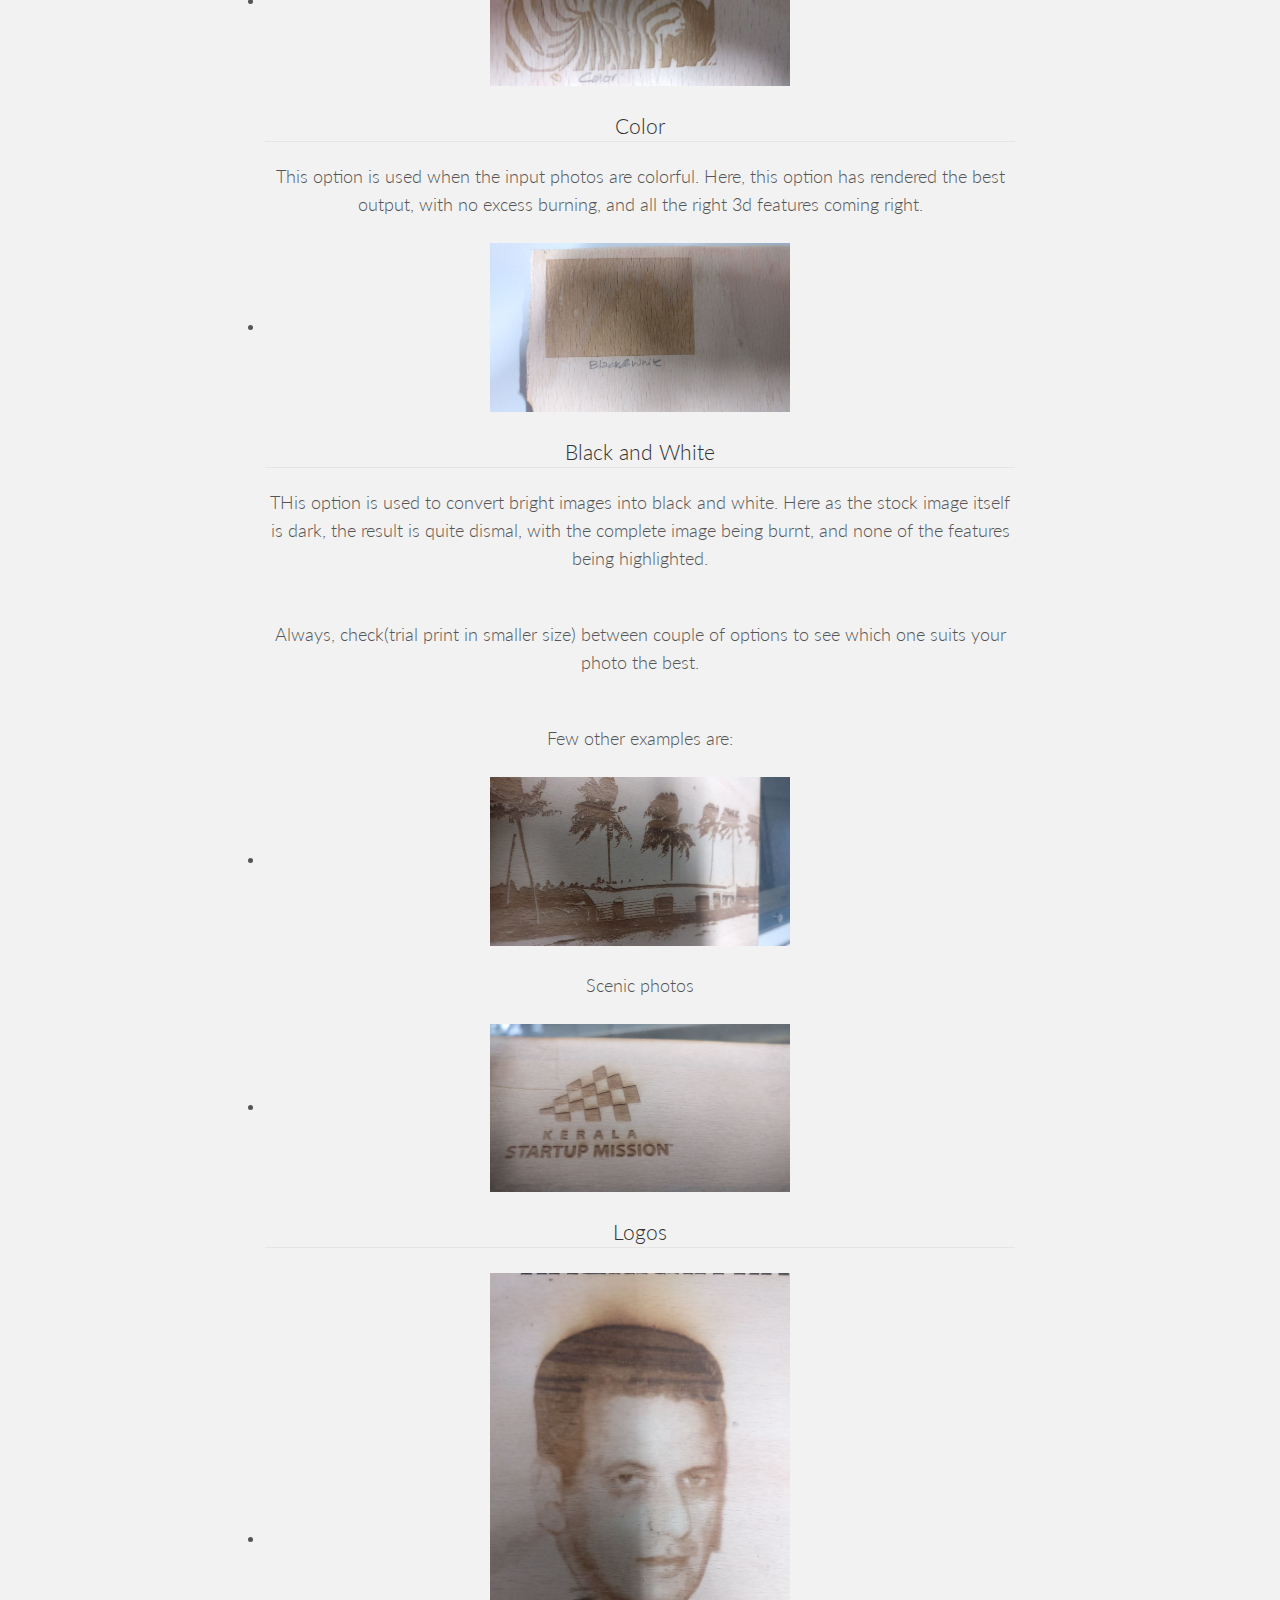
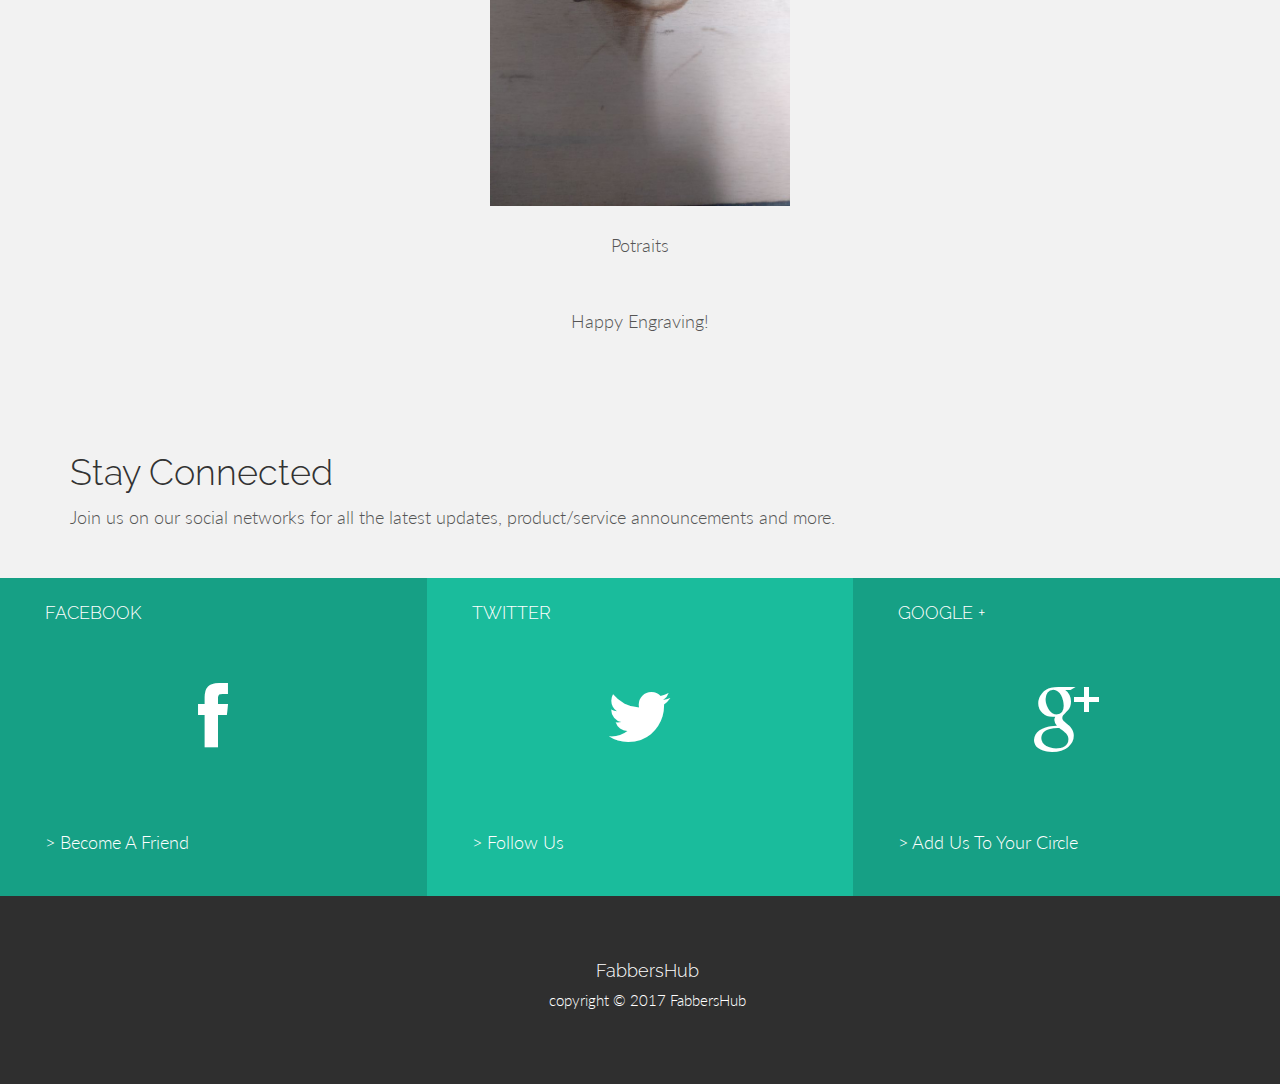
<file: projects/Photo.html>
<!DOCTYPE html>
<html lang="en">
  <head>
    <meta charset="utf-8">
    <meta http-equiv="X-UA-Compatible" content="IE=edge">
    <meta name="viewport" content="width=device-width, initial-scale=1.0">
    <meta name="description" content="">
    <meta name="author" content="">
    <link rel="shortcut icon" href="assets/ico/favicon.png">

    <title>Machine Documentations</title>

    <!-- Bootstrap core CSS -->
    <link href="../assets/css/bootstrap.css" rel="stylesheet">

    <!-- Custom styles for this template -->
    <link href="../assets/css/main.css" rel="stylesheet">

    <link href="../assets/css/font-awesome.min.css" rel="stylesheet">

    <link href='http://fonts.googleapis.com/css?family=Lato:300,400,700,300italic,400italic' rel='stylesheet' type='text/css'>
    <link href='http://fonts.googleapis.com/css?family=Raleway:400,300,700' rel='stylesheet' type='text/css'>

    <!-- HTML5 shim and Respond.js IE8 support of HTML5 elements and media queries -->
    <!--[if lt IE 9]>
      <script src="https://oss.maxcdn.com/libs/html5shiv/3.7.0/html5shiv.js"></script>
      <script src="https://oss.maxcdn.com/libs/respond.js/1.3.0/respond.min.js"></script>
    <![endif]-->

    <script src="../assets/js/modernizr.custom.js"></script>

  </head>

  <body>

	<!-- Menu -->
	<nav class="menu" id="theMenu">
		<div class="menu-wrap">
			<h1 class="logo"><a href="index.html#home">Fabber's Hub</a></h1>
			<i class="fa fa-arrow-right menu-close"></i>
			<a href="../index.html">Home</a>
			<a href="../projects.html">Projects</a>
			<a href="../docs.html">Documentations</a>
			<a href="../about.html">About</a>
			<a href="#contact">Contact</a>
			<a href="https://www.facebook.com/fablabkerala/"><i class="fa fa-facebook"></i></a>
			<a href="#"><i class="fa fa-twitter"></i></a>
		</div>

		<!-- Menu button -->
		<div id="menuToggle"><i class="fa fa-bars"></i></div>
	</nav>

	<!-- MAIN PROJECT SECTION -->
	<div id="sp">
		<div class="container">
			<div class="row">
				<h2>Project Tutorials</h2>
			</div><!-- row -->
		</div><!-- /container -->
	</div><!-- /portrwrap -->

	<!-- WELCOME SECTION -->
    <div class="container">
      <div class="row mt centered">
      	<div class="col-lg-8 col-lg-offset-2">
	        <h1><b>Laser Engraving Photos</b></h1>
	        <p>Etch your memories into wood</p>
      	</div>
      </div><!-- /row -->
    </div><!-- /.container -->


	<!-- CLIENT INFORMATION -->
	<div id="lg">
		<div class="container">
			<div class="row">
				<div class="col-lg-5 col-lg-offset-1 desc">
					<h3><b>Description</b></h3>
					<p> The contrast between the various colors in a photograph, would be exploited , in making the laser intensity higher at darker colors and lower at lighter colors. A regular photo needs to be converted to grayscale and then edited in GIMP, or use options in the Laser print manager.  </p>

				</div>

				<div class="col-lg-4 col-lg-offset-1 desc">
					<h3><b>Requirements</b></h3>
					<br>
					<h5><b>Laser Cutter</b> </h5>
          <h5><b>Wood/Cardboard/Acrylic Sheets</b></h5>
					<h5><b>An awesome photo!!</b> </h5>


				</div>

			</div><!-- row -->
		</div><!-- container -->
	</div><!-- dg -->

	<div class="container">
		<div class="row mt centered">
			<div class="col-lg-8 col-lg-offset-2">
				<h1>How to get Going?</h1>
				<p><li><img class="img-sm" src="../assets/img/docs/engrave.jpg"></li> </p>

<h2><b>Getting Started</b></h2>
<br>
<p>Select a photograph that you need to engrave. Preferably, photos that have contrasting colors are better. </p>
<p><li><img class="img-sm" src="../assets/img/docs/zebra.jpg"></li> </p>
<p>There many ways in which the photos can be given to print. Either by uising GIMP, or directly using the Engraver print manager.</p>
<p> <b>USING GIMP</b></p>
<p>If the photo you have imported is colored, convert it into grayscale in GIMP by clicking on Image-->Mode-->Grayscale</p>
<p>Once converted, go to Filter--> Distorts-->Newsprint</p>
<p><li><img class="img-sm" src="../assets/img/docs/newsprint.jpg"></li> </p>
<p>Use the slider to adjust the angle and change the spot function and the antialising slider to achieve a uniform and clear picture.Trial and error method,is the way here.  </p>
<p><li><img class="img-sm" src="../assets/img/docs/afternp.jpg"></li> </p>
<p>Import the file to either inkscape and give print with the material properties set. (Here Wood) </p>
<p>The general setting used while doing the photo engraving (in Trotec 60W)  are:</p>
<ul>
  <li>Power: 85%</li>
  <li>Speed: 100%</li>
  <li>PPI: 1000</li>
</ul>
<p class="pic"><img src="../assets/img/docs/laser.gif" style="width:50%">
<p><li><img class="img-sm" src="../assets/img/docs/l1.jpg"></li> </p>
<legend>GIMP-NEWSPRINT</legend>
<p>The dots on the image can be further reduce by adjusting the properties using slider in GIMP.The dots per inch can be further increased to get a smoother output, if required.</p>
<br>
<p>Now we can make use of the printer manager , itself for tweaking the engaraving properties.</p>
<p><li><img class="img-sm" src="../assets/img/docs/pref1.jpg"></li> </p>
<legend>Click on "properties" in the print dialog box</legend>
<p>Under the process operation, half toning option would be available, the most commonly used one is "Ordered Dithering"</p>
<p><p><li><img class="img-sm" src="../assets/img/docs/l2.jpg"></li> </p></p>
<legend>Ordered Dithering</legend>
  <p>Upon inspectig closely, ordered dithering is found to have the same newsprint dots but in a much higher density,ie the DPI in ordered dithering is higher than what we selected for newsprint option.</p>
<p><p><li><img class="img-sm" src="../assets/img/docs/l3.jpg"></li> </p></p>
<legend>STUCKI</legend>
<p>While inspecting STUCKI, it is seen that the part of the zebra near the eye has been almost burnt out, so this option could be used maybe in a lighter contrast photos. </p>
<p><p><li><img class="img-sm" src="../assets/img/docs/l4.jpg"></li> </p></p>
<legend>JARVIS</legend>
<p>The option JARVIS too faces the same issue as before of being burnt and the 3D features not being prominent as such.</p>
<p><p><li><img class="img-sm" src="../assets/img/docs/l5.jpg"></li> </p></p>
<legend>Floyd Steinberg</legend>
<p>This one of the most commonly used option,which generally gives a satisfactory image.Here, the burning is lesser, but certain stripes have been burned a bit too much.  </p>
<p><p><li><img class="img-sm" src="../assets/img/docs/l6.jpg"></li> </p></p>
<legend>Color</legend>
<p>This option is used when the input photos are colorful. Here, this option has rendered the best output, with no excess burning, and all the right 3d features coming right.</p>
<p><p><li><img class="img-sm" src="../assets/img/docs/l7.jpg"></li> </p></p>
<legend>Black and White</legend>
<p>THis option is used to convert bright images into black and white. Here as the stock image itself is dark, the result is quite dismal, with the complete image being burnt, and none of the features being highlighted.</p>
<br>
<p>Always, check(trial print in smaller size) between couple of options to see which one suits your photo the best.</p>
<br><p>Few other examples are:</p>
<p><p><li><img class="img-sm" src="../assets/img/docs/l8.jpg"></li> </p></p>
<p>Scenic photos</p>
<p><p><li><img class="img-sm" src="../assets/img/docs/l9.jpg"></li> </p></p>
<legend>Logos</legend>
<p><p><li><img class="img-sm" src="../assets/img/docs/l10.jpg"></li> </p></p>
<p>Potraits</p>
<br>
<p>Happy Engraving!</p>

<br>


        </p>
			</div><!-- col-lg-8 -->
		</div><!-- row -->
	</div><!-- container -->


	<div class="container">
		<div class="row mt">
			<div class="col-lg-12">
				<h1>Stay Connected</h1>
				<p>Join us on our social networks for all the latest updates, product/service announcements and more.</p>
				<br>
			</div><!-- col-lg-12 -->
		</div><!-- row -->
	</div><!-- container -->


	<!-- SOCIAL FOOTER --->
	<section id="contact"></section>
	<div id="sf">
		<div class="container">
			<div class="row">
				<div class="col-lg-4 dg">
					<h4 class="ml">FACEBOOK</h4>
					<p class="centered"><a href="https://www.facebook.com/fablabkerala/"><i class="fa fa-facebook"></i></a></p>
					<p class="ml">> Become A Friend</p>
				</div>
				<div class="col-lg-4 lg">
					<h4 class="ml">TWITTER</h4>
					<p class="centered"><a href="#"><i class="fa fa-twitter"></i></a></p>
					<p class="ml">> Follow Us</p>
				</div>
				<div class="col-lg-4 dg">
					<h4 class="ml">GOOGLE +</h4>
					<p class="centered"><a href="#"><i class="fa fa-google-plus"></i></a></p>
					<p class="ml">> Add Us To Your Circle</p>
				</div>
			</div><!-- row -->
		</div><!-- container -->
	</div><!-- Social Footer -->

	<!-- CONTACT FOOTER --->
	<div id="cf">
		<div class="container">
			<div class="row">
				<div class="col-lg-12">
					<h4>FabbersHub</h4>
					<p>copyright &copy 2017 FabbersHub</p>
				</div><!--col-lg-4-->
			</div><!-- row -->
		</div><!-- container -->
	</div><!-- Contact Footer -->


    <!-- Bootstrap core JavaScript
    ================================================== -->
    <!-- Placed at the end of the document so the pages load faster -->
    <script src="https://code.jquery.com/jquery-1.10.2.min.js"></script>
    <script src="../assets/js/bootstrap.min.js"></script>
    <script src="../assets/js/main.js"></script>
	<script src="../assets/js/masonry.pkgd.min.js"></script>
	<script src="../assets/js/imagesloaded.js"></script>
    <script src="../assets/js/classie.js"></script>
	<script src="../assets/js/AnimOnScroll.js"></script>
	<script>
		new AnimOnScroll( document.getElementById( 'process' ), {
			minDuration : 0.4,
			maxDuration : 0.7,
			viewportFactor : 0.2
		} );
	</script>
  </body>
</html>
</file>
<file: assets/css/main.css>
body {
    background-color: #f2f2f2;
    font-family: Lato;
    font-weight: 300;
    font-size: 16px;
    color: #555;
    -webkit-font-smoothing: antialiased;
    -webkit-overflow-scrolling: touch;
}
h1, h2, h3, h4, h5, h6 {
    font-family: Raleway;
    font-weight: 300;
    color: #333;
}
p {
    line-height: 28px;
    margin-bottom: 25px;
    font-size: 18px;
}
.centered {
    text-align: center;
}
.goright {
    text-align: right;
}
.mt {
    padding-top: 25px;
}
a {
    color: #16a085;
    word-wrap: break-word;
    -webkit-transition: color .1s ease-in, background .1s ease-in;
    -moz-transition: color .1s ease-in, background .1s ease-in;
    -ms-transition: color .1s ease-in, background .1s ease-in;
    -o-transition: color .1s ease-in, background .1s ease-in;
    transition: color .1s ease-in, background .1s ease-in;
}
a:hover, a:focus {
    color: #7b7b7b;
    text-decoration: none;
    outline: 0;
}
a:before, a:after {
    -webkit-transition: color .1s ease-in, background .1s ease-in;
    -moz-transition: color .1s ease-in, background .1s ease-in;
    -ms-transition: color .1s ease-in, background .1s ease-in;
    -o-transition: color .1s ease-in, background .1s ease-in;
    transition: color .1s ease-in, background .1s ease-in;
}
hr {
    display: block;
    height: 1px;
    border: 0;
    border-top: 1px solid #ccc;
    margin: 1em 0;
    padding: 0;
}
.btn {
    border-radius: 0;
}
.btn-green {
    color: #fff;
    background-color: #1abc9c;
    border-color: #1abc9c;
    font-weight: 300;
}
.btn-green:hover, .btn-green:focus, .btn-green:active, .btn-green.active, .open .dropdown-toggle.btn-green {
    color: #fff;
    background-color: #16a085;
    border-color: #16a085;
    font-weight: 300;
}
.tm {
    font-size: 14px;
    line-height: 20px;
}
.menu {
    position: fixed;
    right: -200px;
    width: 260px;
    height: 100%;
    top: 0;
    z-index: 10;
    text-align: left;
}
.menu.menu-open {
    right: 0;
}
.menu-wrap {
    position: absolute;
    top: 0;
    left: 60px;
    background: #1a1a1a;
    width: 200px;
    height: 100%}
.menu h1.logo a {
    font-family: Raleway, Helvetica, Arial, sans-serif;
    font-size: 16px;
    font-weight: 800;
    letter-spacing: .15em;
    line-height: 40px;
    text-transform: uppercase;
    color: #fff;
    margin-top: 20px;
}
.menu h1.logo a:hover {
    color: #1abc9c;
}
.menu img.logo {
    margin: 20px 0;
    max-width: 160px;
}
.menu a {
    margin-left: 20px;
    color: gray;
    display: block;
    font-size: 12px;
    font-weight: 700;
    line-height: 40px;
    letter-spacing: .1em;
    text-transform: uppercase;
}
.menu a:hover {
    color: #fff;
}
.menu a:active {
    color: #fff;
}
.menu a>i {
    float: left;
    display: inline-block;
    vertical-align: middle;
    text-align: left;
    width: 25px;
    font-size: 14px;
    line-height: 40px;
    margin: 25px 2px;
}
.menu-close {
    cursor: pointer;
    display: block;
    position: absolute;
    font-size: 14px;
    color: gray;
    width: 40px;
    height: 40px;
    line-height: 40px;
    top: 20px;
    right: 5px;
    -webkit-transition: all .1s ease-in-out;
    -moz-transition: all .1s ease-in-out;
    -ms-transition: all .1s ease-in-out;
    -o-transition: all .1s ease-in-out;
    transition: all .1s ease-in-out;
}
.menu-close:hover {
    color: #fff;
    -webkit-transition: all .1s ease-in-out;
    -moz-transition: all .1s ease-in-out;
    -ms-transition: all .1s ease-in-out;
    -o-transition: all .1s ease-in-out;
    transition: all .1s ease-in-out;
}
.body-push {
    overflow-x: hidden;
    position: relative;
    left: 0;
}
.body-push-toright {
    left: 200px;
}
.body-push-toleft {
    left: -200px;
}
.menu, .body-push {
    -webkit-transition: all .3s ease;
    -moz-transition: all .3s ease;
    -ms-transition: all .3s ease;
    -o-transition: all .3s ease;
    transition: all .3s ease;
}
#menuToggle {
    position: absolute;
    top: 20px;
    left: 0;
    z-index: 11;
    display: block;
    text-align: center;
    font-size: 14px;
    color: #fff;
    width: 40px;
    height: 40px;
    line-height: 40px;
    cursor: pointer;
    background: rgba(0, 0, 0, .25);
    -webkit-transition: all .1s ease-in-out;
    -moz-transition: all .1s ease-in-out;
    -ms-transition: all .1s ease-in-out;
    -o-transition: all .1s ease-in-out;
    transition: all .1s ease-in-out;
}
#menuToggle:hover {
    color: #fff;
    background: rgba(0, 0, 0, .2);
    -webkit-transition: all .1s ease-in-out;
    -moz-transition: all .1s ease-in-out;
    -ms-transition: all .1s ease-in-out;
    -o-transition: all .1s ease-in-out;
    transition: all .1s ease-in-out;
}
#headerwrap {
    background: url(../img/header-bg1.jpg) no-repeat center top;
    margin-top: -10px;
    padding-top: 20px;
    text-align: center;
    background-attachment: relative;
    background-position: center center;
    min-height: 750px;
    width: 100%;
    -webkit-background-size: 100%;
    -moz-background-size: 100%;
    -o-background-size: 100%;
    background-size: 100%;
    -webkit-background-size: cover;
    -moz-background-size: cover;
    -o-background-size: cover;
    background-size: cover;
}
#headerwrap h1 {
    margin-top: 130px;
    color: #fff;
    font-size: 140px;
    font-weight: 700;
    letter-spacing: 3px;
}
#headerwrap h2 {
    color: #fff;
    font-size: 50px;
    font-weight: 100;
    letter-spacing: 2px;
}
#headerwrap i {
    font-size: 35px;
    color: #fff;
}
#headerwrap .spacer {
    margin-top: 220px;
}
#mapwrap {
    margin: 0;
    padding: 0;
}
#serviceswrap {
    background: url(../img/services-bg.jpg) no-repeat center top;
    margin-top: -10px;
    padding-top: 20px;
    text-align: center;
    background-attachment: relative;
    background-position: center center;
    min-height: 500px;
    width: 100%;
    -webkit-background-size: 100%;
    -moz-background-size: 100%;
    -o-background-size: 100%;
    background-size: 100%;
    -webkit-background-size: cover;
    -moz-background-size: cover;
    -o-background-size: cover;
    background-size: cover;
}
#serviceswrap h2 {
    color: #fff;
    font-size: 50px;
    font-weight: 400;
    letter-spacing: 2px;
    margin-top: 150px;
}
#aboutwrap {
    background: url(../img/about-bg.jpg) no-repeat center top;
    margin-top: -10px;
    padding-top: 20px;
    text-align: center;
    background-attachment: relative;
    background-position: center center;
    min-height: 500px;
    width: 100%;
    -webkit-background-size: 100%;
    -moz-background-size: 100%;
    -o-background-size: 100%;
    background-size: 100%;
    -webkit-background-size: cover;
    -moz-background-size: cover;
    -o-background-size: cover;
    background-size: cover;
}
#aboutwrap h2 {
    color: #fff;
    font-size: 50px;
    font-weight: 400;
    letter-spacing: 2px;
    margin-top: 150px;
}
#portwrap {
    background: url(../img/portfolio-bg.jpg) no-repeat center top;
    margin-top: -10px;
    padding-top: 20px;
    text-align: center;
    background-attachment: relative;
    background-position: center center;
    min-height: 500px;
    width: 100%;
    -webkit-background-size: 100%;
    -moz-background-size: 100%;
    -o-background-size: 100%;
    background-size: 100%;
    -webkit-background-size: cover;
    -moz-background-size: cover;
    -o-background-size: cover;
    background-size: cover;
}
#portwrap h2 {
    color: #fff;
    font-size: 50px;
    font-weight: 400;
    letter-spacing: 2px;
    margin-top: 150px;
}
#sp {
    background: #2f2f2f;
    padding-top: 35px;
    padding-bottom: 35px;
}
#sp h2 {
    color: #fff;
}
#sp-standout {
    background: url(../img/sp-standout-bg.jpg) no-repeat center top;
    margin-top: -10px;
    padding-top: 20px;
    text-align: center;
    background-attachment: relative;
    background-position: center center;
    min-height: 500px;
    width: 100%;
    -webkit-background-size: 100%;
    -moz-background-size: 100%;
    -o-background-size: 100%;
    background-size: 100%;
    -webkit-background-size: cover;
    -moz-background-size: cover;
    -o-background-size: cover;
    background-size: cover;
}
#portfolio {
    width: 100%}
#services {
    background: #1abc9c;
    margin-top: 25px;
    padding-top: 35px;
    padding-bottom: 35px;
}
#services h3 {
    color: #fff;
}
#services p {
    color: #fff;
}
#services i {
    color: #fff;
    font-size: 35px;
    margin-top: 22px;
}
#lg {
    background: #ebebeb;
    padding-top: 50px;
    padding-bottom: 50px;
    text-align: center;
}
#lg .desc {
    text-align: left;
}
#call {
    background: #2f2f2f;
    padding-top: 35px;
    padding-bottom: 35px;
    text-align: center;
}
#call h3 {
    color: #fff;
}
#call p {
    color: #fff;
}
#sf {
    display: block;
    width: 100%}
#sf .container {
    width: 100%}
#sf .col-lg-4 {
    margin: 0;
    padding: 15px;
}
#sf .lg {
    background-color: #1abc9c;
}
#sf .dg {
    background-color: #16a085;
}
#sf h4 {
    color: #fff;
}
#sf p {
    color: #fff;
}
#sf .ml {
    margin-left: 30px;
}
#sf i {
    font-size: 70px;
    color: #fff;
    text-align: center;
    margin-top: 50px;
    margin-bottom: 50px;
}
#cf {
	padding: 50px 0;
    background: #2f2f2f;
	text-align: center;
}
#cf h4 {
    color: #fff;
    margin-left: 15px;
    margin-top: 15px;
}
#cf p {
    color: #fff;
    font-size: 15px;
    line-height: 18px;
    margin-left: 15px;
}
#cf .container {
    width: 100%}
#cf .col-lg-8 {
    margin: 0;
    padding: 0;
}
.process {
    max-width: 69em;
    list-style: none;
    margin: 30px auto;
    padding: 0;
}
.process li {
    display: block;
    float: left;
    padding: 1px;
    width: 100%;
    opacity: 0;
}
.process li.shown, .no-js .process li, .no-cssanimations .process li {
    opacity: 1;
}
.process li a, .process li img {
    outline: 0;
    border: 0;
    display: block;
    max-width: 100%}
.process.effect-2 li.animate {
    -webkit-transform: translateY(200px);
    -moz-transform: translateY(200px);
    transform: translateY(200px);
    -webkit-animation: moveUp .65s ease forwards;
    -moz-animation: moveUp .65s ease forwards;
    animation: moveUp .65s ease forwards;
}
@-webkit-keyframes moveUp {
    to {
    -webkit-transform: translateY(0);
    opacity: 1;
}
}@-moz-keyframes moveUp {
    to {
    -moz-transform: translateY(0);
    opacity: 1;
}
}@keyframes moveUp {
    to {
    transform: translateY(0);
    opacity: 1;
}
}#chartwrap {
    width: 100%}
#chartwrap .container {
    margin-left: 0;
    padding-left: 0;
}
#chartwrap h1, #chartwrap p {
    margin-left: 10px;
}
.cardinfo {
    background: #fff;
    padding: 15px;
    margin: 2px;
    text-align: left;
}
.cardinfo i {
    font-size: 18px;
    padding-right: 20px;
}
.grid {
    max-width: 69em;
    list-style: none;
    margin: 30px auto;
    padding: 0;
}
.grid li {
    display: block;
    float: left;
    padding: 7px;
    width: 33%;
    opacity: 0;
}
.grid li.shown, .no-js .grid li, .no-cssanimations .grid li {
    opacity: 1;
}
.grid li a, .grid li img {
    outline: 0;
    border: 0;
    display: block;
    max-width: 100%}
.grid img {
    opacity: .7;
}
.grid img:hover {
    opacity: 1;
}
.grid.effect-2 li.animate {
    -webkit-transform: translateY(200px);
    -moz-transform: translateY(200px);
    transform: translateY(200px);
    -webkit-animation: moveUp .65s ease forwards;
    -moz-animation: moveUp .65s ease forwards;
    animation: moveUp .65s ease forwards;
}
@-webkit-keyframes moveUp {
    to {
    -webkit-transform: translateY(0);
    opacity: 1;
}
}@-moz-keyframes moveUp {
    to {
    -moz-transform: translateY(0);
    opacity: 1;
}
}@keyframes moveUp {
    to {
    transform: translateY(0);
    opacity: 1;
}
}
.img-sm {
	width: 300px;
}
.img-md {
	width: 600px;
}
</file>
